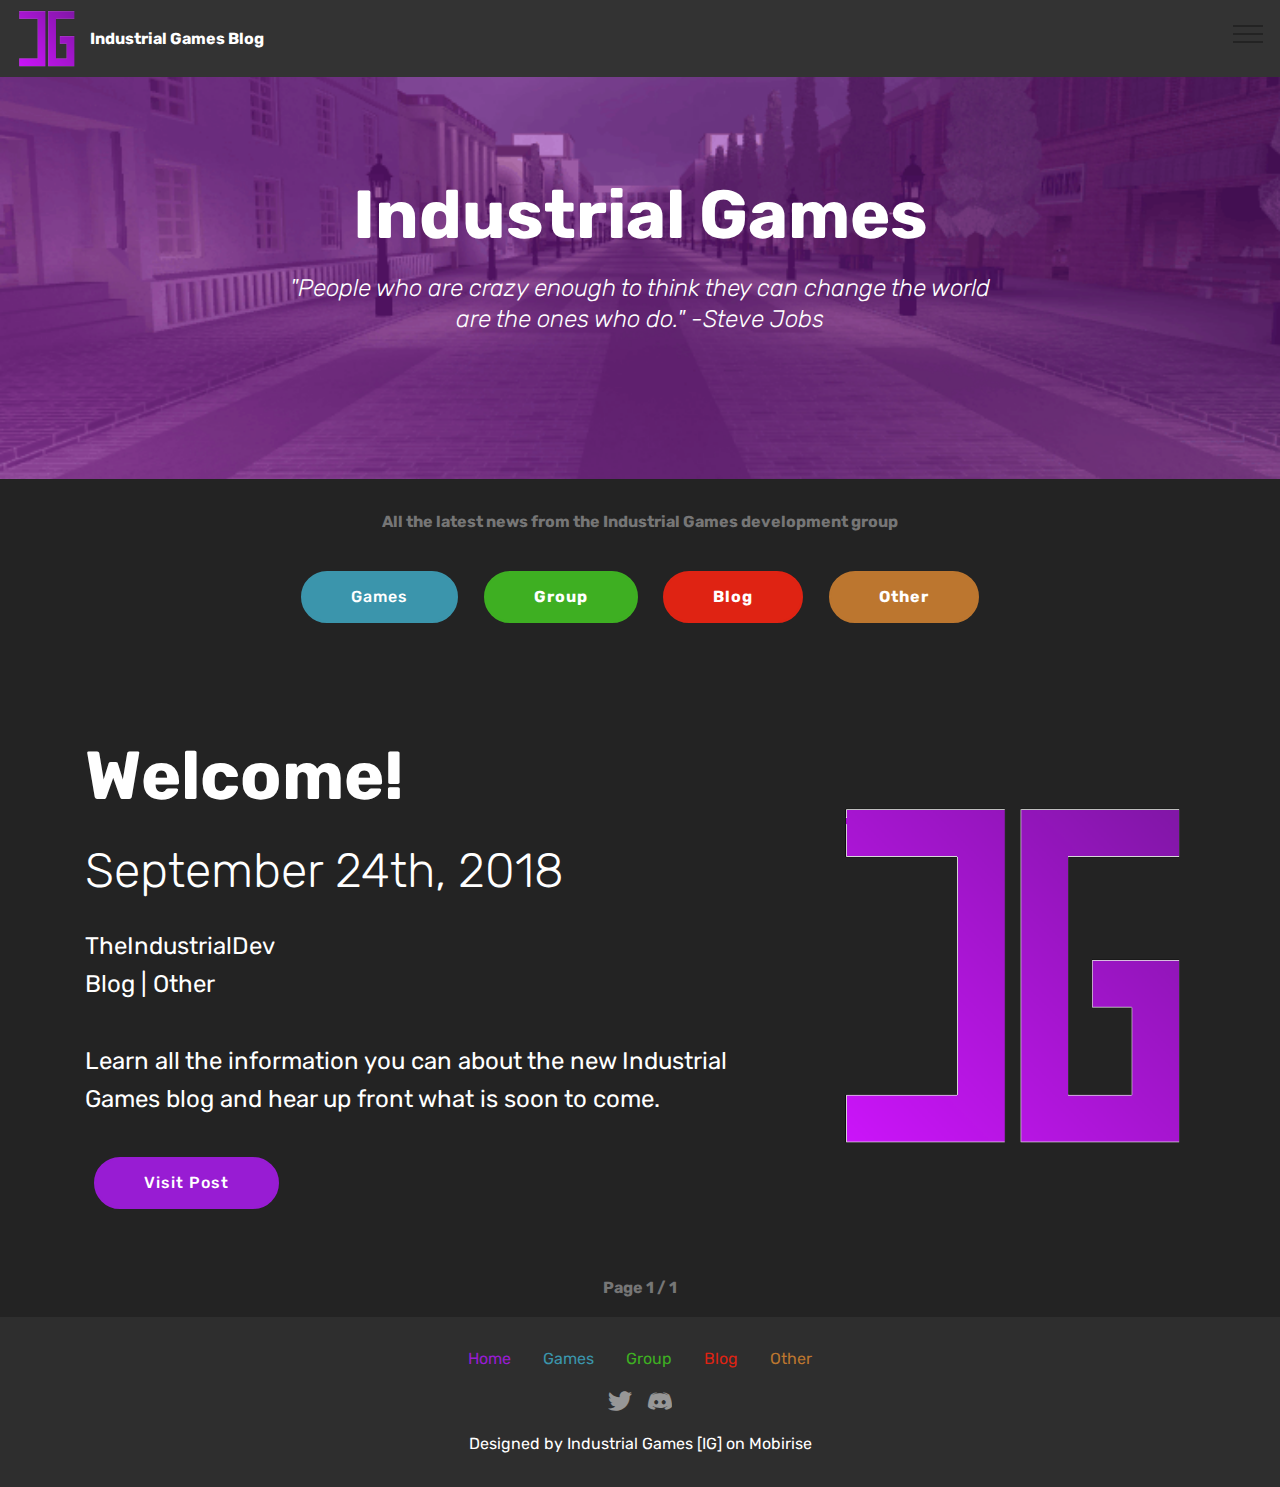
<file: index.html>
<!DOCTYPE html>
<html >
<head>
  <!-- Site made with Mobirise Website Builder v4.8.1, https://mobirise.com -->
  <meta charset="UTF-8">
  <meta http-equiv="X-UA-Compatible" content="IE=edge">
  <meta name="generator" content="Mobirise v4.8.1, mobirise.com">
  <meta name="viewport" content="width=device-width, initial-scale=1, minimum-scale=1">
  <link rel="shortcut icon" href="assets/images/ig-purple-logo-122x122.png" type="image/x-icon">
  <meta name="description" content="">
  <title>index</title>
  <link rel="stylesheet" href="assets/web/assets/mobirise-icons/mobirise-icons.css">
  <link rel="stylesheet" href="assets/tether/tether.min.css">
  <link rel="stylesheet" href="assets/bootstrap/css/bootstrap.min.css">
  <link rel="stylesheet" href="assets/bootstrap/css/bootstrap-grid.min.css">
  <link rel="stylesheet" href="assets/bootstrap/css/bootstrap-reboot.min.css">
  <link rel="stylesheet" href="assets/dropdown/css/style.css">
  <link rel="stylesheet" href="assets/socicon/css/styles.css">
  <link rel="stylesheet" href="assets/theme/css/style.css">
  <link rel="stylesheet" href="assets/mobirise/css/mbr-additional.css" type="text/css">
  
  
  
</head>
<body>
  <section class="menu cid-r4vIdGidAE" once="menu" id="menu1-0">

    

    <nav class="navbar navbar-expand beta-menu navbar-dropdown align-items-center navbar-fixed-top collapsed">
        <button class="navbar-toggler navbar-toggler-right" type="button" data-toggle="collapse" data-target="#navbarSupportedContent" aria-controls="navbarSupportedContent" aria-expanded="false" aria-label="Toggle navigation">
            <div class="hamburger">
                <span></span>
                <span></span>
                <span></span>
                <span></span>
            </div>
        </button>
        <div class="menu-logo">
            <div class="navbar-brand">
                <span class="navbar-logo">
                    <a href="index.html">
                         <img src="assets/images/ig-purple-logo-122x122.png" alt="Mobirise" title="" style="height: 3.8rem;">
                    </a>
                </span>
                <span class="navbar-caption-wrap"><a class="navbar-caption text-white display-4" href="index.html">
                        Industrial Games Blog</a></span>
            </div>
        </div>
        <div class="collapse navbar-collapse" id="navbarSupportedContent">
            
            
        </div>
    </nav>
</section>

<section class="engine"><a href="https://mobiri.se/t">free amp templates</a></section><section class="mbr-section article content1 cid-r4B1XwOQT2" id="content1-1q">
    
     

    <div class="container">
        <div class="media-container-row">
            <div class="mbr-text col-12 col-md-8 mbr-fonts-style display-7"></div>
        </div>
    </div>
</section>

<section class="mbr-section content5 cid-r4vIYmuZCu" id="content5-1">

    

    

    <div class="container">
        <div class="media-container-row">
            <div class="title col-12 col-md-8">
                <h2 class="align-center mbr-bold mbr-white pb-3 mbr-fonts-style display-1">
                    Industrial Games</h2>
                <h3 class="mbr-section-subtitle align-center mbr-light mbr-white pb-3 mbr-fonts-style display-5"><em>"People who are crazy enough to think they can change the world are the ones who do." -Steve Jobs</em></h3>
                
                
            </div>
        </div>
    </div>
</section>

<section class="mbr-section article content1 cid-r4vOI6QiQz" id="content1-9">
    
     

    <div class="container">
        <div class="media-container-row">
            <div class="mbr-text col-12 col-md-8 mbr-fonts-style display-7"><strong>All the latest news from the Industrial Games development group</strong></div>
        </div>
    </div>
</section>

<section class="mbr-section content8 cid-r4vOnZMZdQ" id="content8-8">

    

    <div class="container">
        <div class="media-container-row title">
            <div class="col-12 col-md-8">
                <div class="mbr-section-btn align-center"><a class="btn btn-warning display-4" href="games.html">Games</a>
                    <a class="btn btn-success display-4" href="group.html"><strong>Group</strong></a> <a class="btn btn-secondary display-4" href="blog.html"><strong>Blog</strong></a> <a class="btn btn-info display-4" href="other.html"><strong>Other</strong></a></div>
            </div>
        </div>
    </div>
</section>

<section class="header3 cid-r4vNemblF2" id="header3-6">

    

    

    <div class="container">
        <div class="media-container-row">
            <div class="mbr-figure" style="width: 60%;">
                <img src="assets/images/ig-purple-logo-464x464.png" alt="Mobirise" title="">
            </div>

            <div class="media-content">
                <h1 class="mbr-section-title mbr-white pb-3 mbr-fonts-style display-1"><strong>
                    Welcome!</strong></h1>
                <h3 class="mbr-section-subtitle align-left mbr-white mbr-light pb-3 mbr-fonts-style display-2">
                    September 24th, 2018</h3>
                <div class="mbr-section-text mbr-white pb-3 ">
                    <p class="mbr-text mbr-fonts-style display-5">TheIndustrialDev<br>Blog | Other<br><br>Learn all the information you can about the new Industrial Games blog and hear up front what is soon to come.</p>
                </div>
                <div class="mbr-section-btn"><a class="btn btn-md btn-danger display-4" href="articlewelcome.html">Visit Post</a></div>
            </div>
        </div>
    </div>

</section>

<section class="mbr-section article content1 cid-r4B69WicyU" id="content1-2b">
    
     

    <div class="container">
        <div class="media-container-row">
            <div class="mbr-text col-12 col-md-8 mbr-fonts-style display-7"><p><strong>Page 1 / 1</strong></p></div>
        </div>
    </div>
</section>

<section once="" class="cid-r4B3RNXboo" id="footer7-20">

    

    

    <div class="container">
        <div class="media-container-row align-center mbr-white">
            <div class="row row-links">
                <ul class="foot-menu">
                    
                    
                    
                    
                    
                <li class="foot-menu-item mbr-fonts-style display-7"><a href="index.html" class="text-danger">Home</a></li><li class="foot-menu-item mbr-fonts-style display-7"><a href="games.html" class="text-warning">Games</a></li><li class="foot-menu-item mbr-fonts-style display-7"><a href="group.html" class="text-success">Group</a></li><li class="foot-menu-item mbr-fonts-style display-7"><a href="blog.html" class="text-secondary">Blog</a></li><li class="foot-menu-item mbr-fonts-style display-7"><a href="other.html" class="text-info">Other</a></li></ul>
            </div>
            <div class="row social-row">
                <div class="social-list align-right pb-2">
                    
                    
                    
                    
                    
                    
                <div class="soc-item">
                        <a href="https://twitter.com/Industrial_RBX" target="_blank">
                            <span class="mbr-iconfont mbr-iconfont-social socicon-twitter socicon"></span>
                        </a>
                    </div><div class="soc-item">
                        <a href="https://discord.gg/edjjEyf" target="_blank">
                            <span class="mbr-iconfont mbr-iconfont-social socicon-discord socicon"></span>
                        </a>
                    </div></div>
            </div>
            <div class="row row-copirayt">
                <p class="mbr-text mb-0 mbr-fonts-style mbr-white align-center display-7">Designed by <a href="https://www.roblox.com/My/Groups.aspx?gid=4403576">Industrial Games [IG]</a> on Mobirise</p>
            </div>
        </div>
    </div>
</section>


  <script src="assets/web/assets/jquery/jquery.min.js"></script>
  <script src="assets/popper/popper.min.js"></script>
  <script src="assets/tether/tether.min.js"></script>
  <script src="assets/bootstrap/js/bootstrap.min.js"></script>
  <script src="assets/smoothscroll/smooth-scroll.js"></script>
  <script src="assets/dropdown/js/script.min.js"></script>
  <script src="assets/touchswipe/jquery.touch-swipe.min.js"></script>
  <script src="assets/theme/js/script.js"></script>
  
  
</body>
</html>
</file>
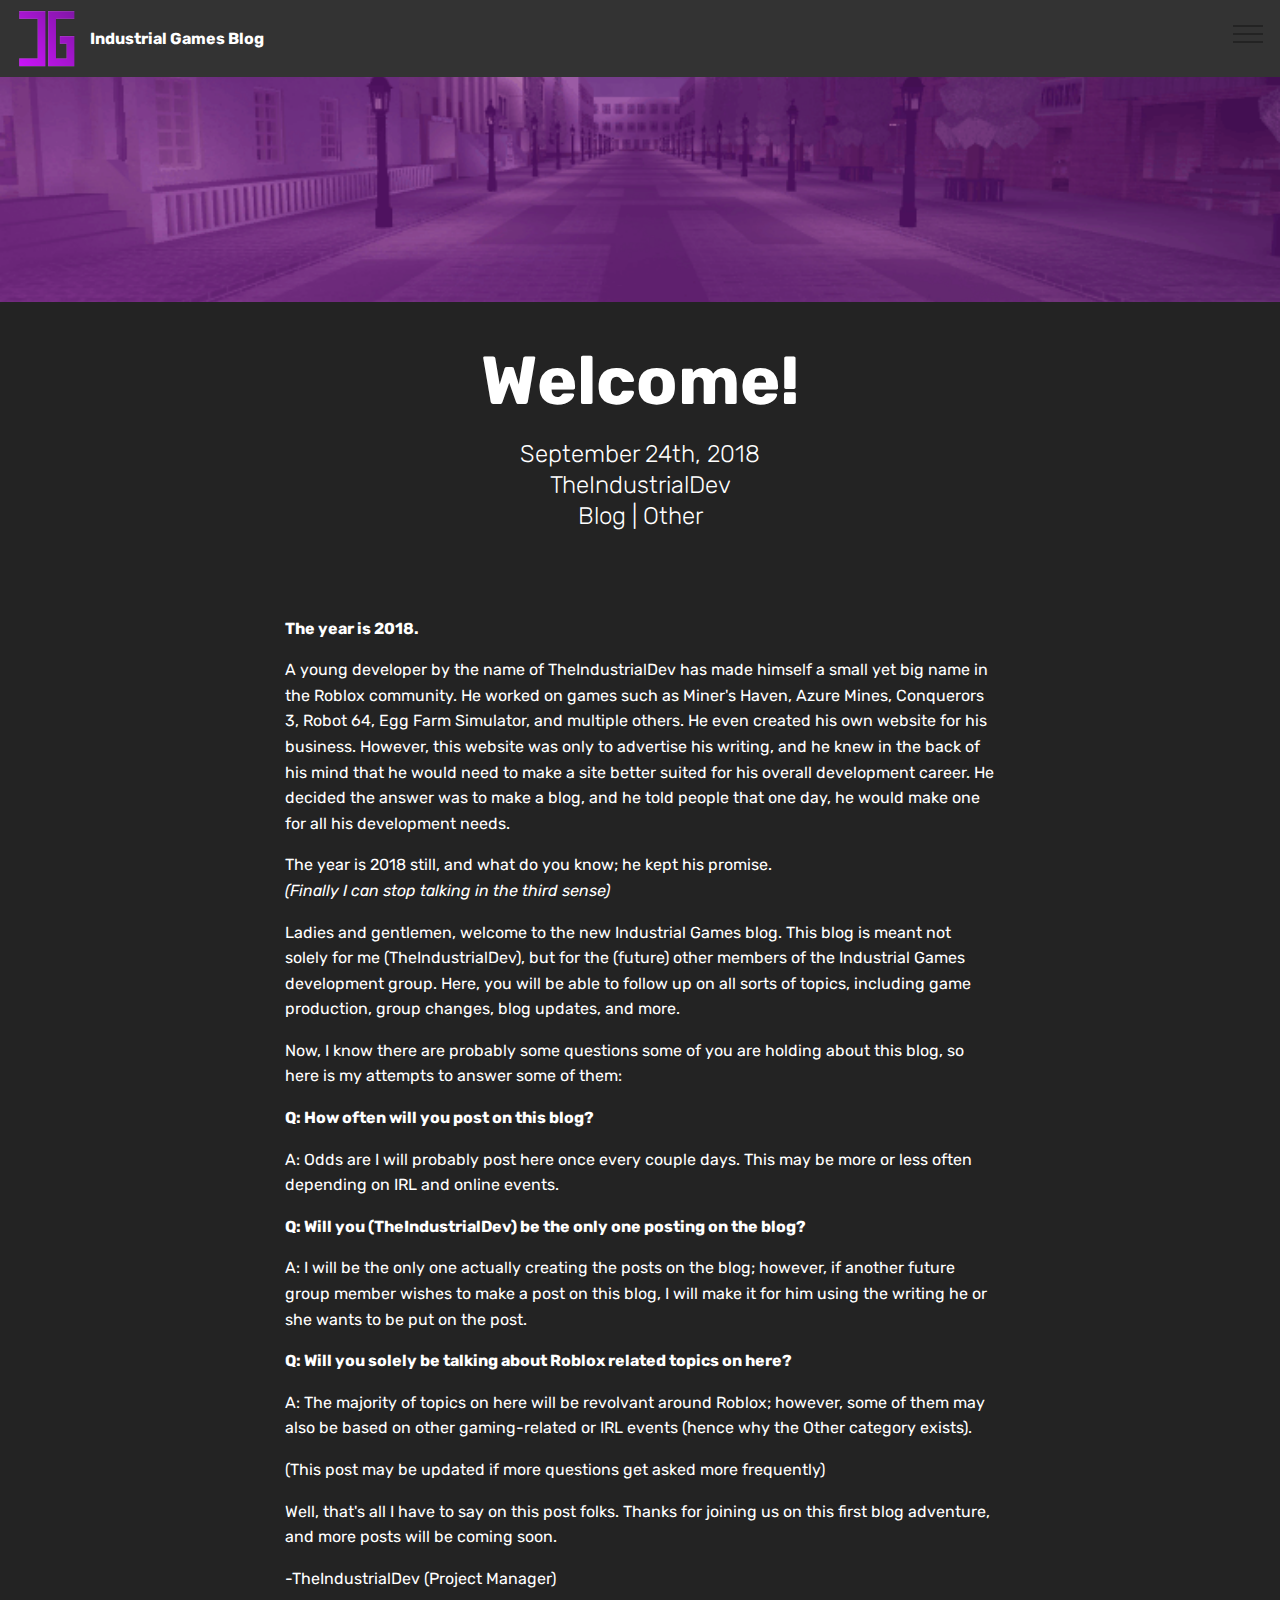
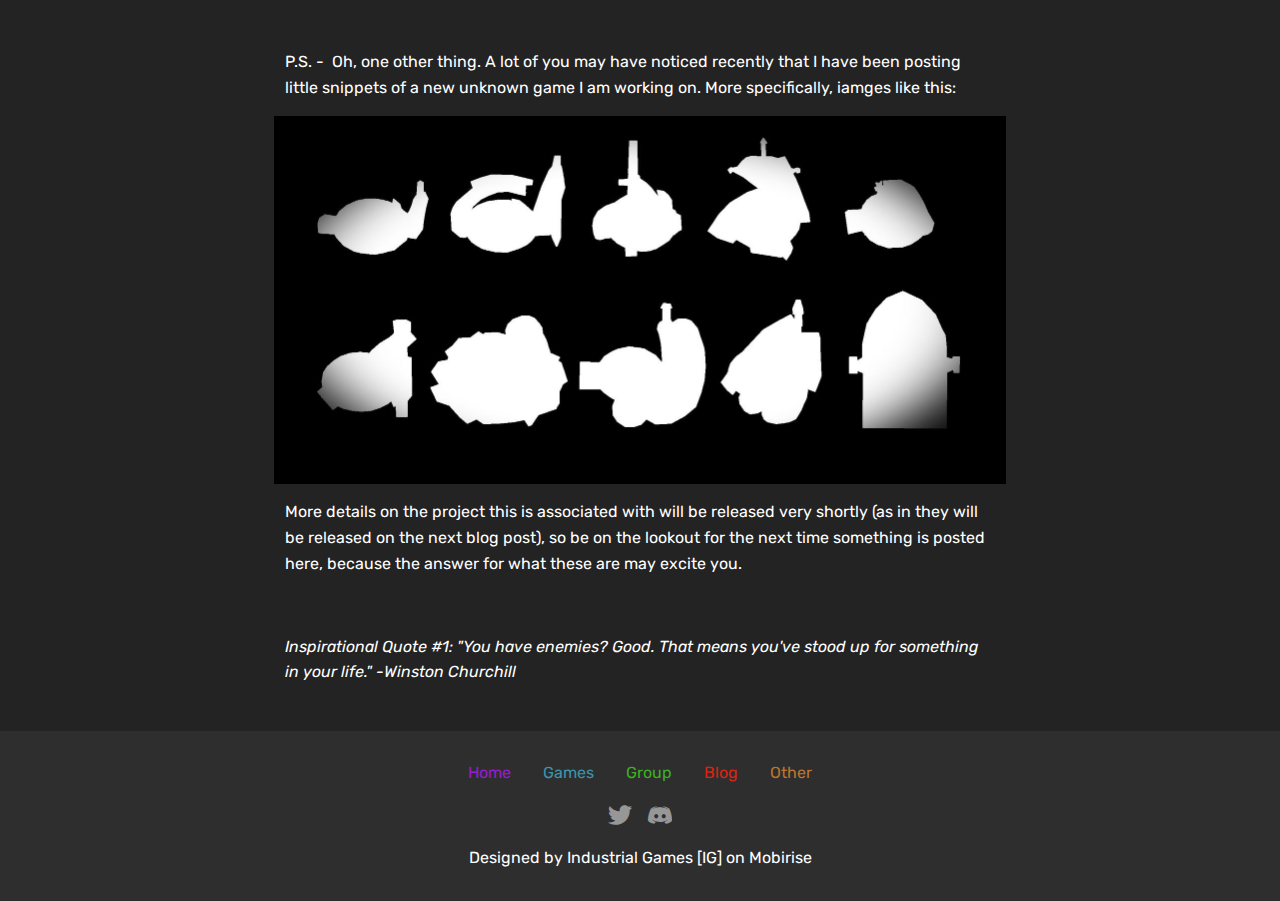
<file: articlewelcome.html>
<!DOCTYPE html>
<html >
<head>
  <!-- Site made with Mobirise Website Builder v4.8.1, https://mobirise.com -->
  <meta charset="UTF-8">
  <meta http-equiv="X-UA-Compatible" content="IE=edge">
  <meta name="generator" content="Mobirise v4.8.1, mobirise.com">
  <meta name="viewport" content="width=device-width, initial-scale=1, minimum-scale=1">
  <link rel="shortcut icon" href="assets/images/ig-purple-logo-122x122.png" type="image/x-icon">
  <meta name="description" content="Web Site Generator Description">
  <title>Welcome</title>
  <link rel="stylesheet" href="assets/web/assets/mobirise-icons/mobirise-icons.css">
  <link rel="stylesheet" href="assets/tether/tether.min.css">
  <link rel="stylesheet" href="assets/bootstrap/css/bootstrap.min.css">
  <link rel="stylesheet" href="assets/bootstrap/css/bootstrap-grid.min.css">
  <link rel="stylesheet" href="assets/bootstrap/css/bootstrap-reboot.min.css">
  <link rel="stylesheet" href="assets/dropdown/css/style.css">
  <link rel="stylesheet" href="assets/socicon/css/styles.css">
  <link rel="stylesheet" href="assets/theme/css/style.css">
  <link rel="stylesheet" href="assets/mobirise/css/mbr-additional.css" type="text/css">
  
  
  
</head>
<body>
  <section class="menu cid-r4vIdGidAE" once="menu" id="menu1-a">

    

    <nav class="navbar navbar-expand beta-menu navbar-dropdown align-items-center navbar-fixed-top collapsed">
        <button class="navbar-toggler navbar-toggler-right" type="button" data-toggle="collapse" data-target="#navbarSupportedContent" aria-controls="navbarSupportedContent" aria-expanded="false" aria-label="Toggle navigation">
            <div class="hamburger">
                <span></span>
                <span></span>
                <span></span>
                <span></span>
            </div>
        </button>
        <div class="menu-logo">
            <div class="navbar-brand">
                <span class="navbar-logo">
                    <a href="index.html">
                         <img src="assets/images/ig-purple-logo-122x122.png" alt="Mobirise" title="" style="height: 3.8rem;">
                    </a>
                </span>
                <span class="navbar-caption-wrap"><a class="navbar-caption text-white display-4" href="index.html">
                        Industrial Games Blog</a></span>
            </div>
        </div>
        <div class="collapse navbar-collapse" id="navbarSupportedContent">
            
            
        </div>
    </nav>
</section>

<section class="engine"><a href="https://mobiri.se/o">free portfolio site templates</a></section><section class="mbr-section article content1 cid-r4B2ixfCl7" id="content1-1w">
    
     

    <div class="container">
        <div class="media-container-row">
            <div class="mbr-text col-12 col-md-8 mbr-fonts-style display-7"></div>
        </div>
    </div>
</section>

<section class="mbr-section content5 cid-r4vQsXpAxB" id="content5-d">

    

    

    <div class="container">
        <div class="media-container-row">
            <div class="title col-12 col-md-8">
                
                
                
                
            </div>
        </div>
    </div>
</section>

<section class="mbr-section content4 cid-r4BExXXOhf" id="content4-2k">

    

    <div class="container">
        <div class="media-container-row">
            <div class="title col-12 col-md-8">
                <h2 class="align-center pb-3 mbr-fonts-style display-1"><strong>
                    Welcome!</strong></h2>
                <h3 class="mbr-section-subtitle align-center mbr-light mbr-fonts-style display-5">
                    September 24th, 2018<br>TheIndustrialDev<br>Blog | Other</h3>
                
            </div>
        </div>
    </div>
</section>

<section class="mbr-section article content1 cid-r4vRAMeMfF" id="content1-r">
    
     

    <div class="container">
        <div class="media-container-row">
            <div class="mbr-text col-12 col-md-8 mbr-fonts-style display-7"><p><strong>The year is 2018.</strong></p><p>A young developer by the name of TheIndustrialDev has made himself a small yet big name in the Roblox community. He worked on games such as Miner's Haven, Azure Mines, Conquerors 3, Robot 64, Egg Farm Simulator, and multiple others. He even created his own website for his business. However, this website was only to advertise his writing, and he knew in the back of his mind that he would need to make a site better suited for his overall development career. He decided the answer was to make a blog, and he told people that one day, he would make one for all his development needs.</p><p>The year is 2018 still, and what do you know; he kept his promise.<br><em>(Finally I can stop talking in the third sense)</em></p><p>Ladies and gentlemen, welcome to the new Industrial Games blog. This blog is meant not solely for me (TheIndustrialDev), but for the (future) other members of the Industrial Games development group. Here, you will be able to follow up on all sorts of topics, including game production, group changes, blog updates, and more.</p><p>Now, I know there are probably some questions some of you are holding about this blog, so here is my attempts to answer some of them:</p><p><strong>Q: How often will you post on this blog?</strong></p><p>A: Odds are I will probably post here once every couple days. This may be more or less often depending on IRL and online events.</p><p><strong>Q: Will you (TheIndustrialDev) be the only one posting on the blog?</strong></p><p>A: I will be the only one actually creating the posts on the blog; however, if another future group member wishes to make a post on this blog, I will make it for him using the writing he or she wants to be put on the post.</p><p><strong>Q: Will you solely be talking about Roblox related topics on here?</strong></p><p>A: The majority of topics on here will be revolvant around Roblox; however, some of them may also be based on other gaming-related or IRL events (hence why the Other category exists).</p><p>(This post may be updated if more questions get asked more frequently)</p><p>Well, that's all I have to say on this post folks. Thanks for joining us on this first blog adventure, and more posts will be coming soon.</p><p>-TheIndustrialDev (Project Manager)</p><p><br></p><p>P.S. - &nbsp;Oh, one other thing. A lot of you may have noticed recently that I have been posting little snippets of a new unknown game I am working on. More specifically, iamges like this:</p></div>
        </div>
    </div>
</section>

<section class="cid-r4wragwI0S" id="image1-s">

    

    <figure class="mbr-figure container">
            <div class="image-block" style="width: 66%;">
                <img src="assets/images/tower-defense-silohuettes-1466x737.jpg" width="1400" alt="Mobirise" title="">
                
            </div>
    </figure>
</section>

<section class="mbr-section article content1 cid-r4wrl1ZC19" id="content1-t">
    
     

    <div class="container">
        <div class="media-container-row">
            <div class="mbr-text col-12 col-md-8 mbr-fonts-style display-7"><p>More details on the project this is associated with will be released very shortly (as in they will be released on the next blog post), so be on the lookout for the next time something is posted here, because the answer for what these are may excite you.</p><p><br></p><p><em>Inspirational Quote #1: "You have enemies? Good. That means you've stood up for something in your life." -Winston Churchill</em></p></div>
        </div>
    </div>
</section>

<section once="" class="cid-r4BGio3xcD" id="footer7-2u">

    

    

    <div class="container">
        <div class="media-container-row align-center mbr-white">
            <div class="row row-links">
                <ul class="foot-menu">
                    
                    
                    
                    
                    
                <li class="foot-menu-item mbr-fonts-style display-7"><a href="index.html" class="text-danger">Home</a></li><li class="foot-menu-item mbr-fonts-style display-7"><a href="games.html" class="text-warning">Games</a></li><li class="foot-menu-item mbr-fonts-style display-7"><a href="group.html" class="text-success">Group</a></li><li class="foot-menu-item mbr-fonts-style display-7"><a href="blog.html" class="text-secondary">Blog</a></li><li class="foot-menu-item mbr-fonts-style display-7"><a href="other.html" class="text-info">Other</a></li></ul>
            </div>
            <div class="row social-row">
                <div class="social-list align-right pb-2">
                    
                    
                    
                    
                    
                    
                <div class="soc-item">
                        <a href="https://twitter.com/Industrial_RBX" target="_blank">
                            <span class="mbr-iconfont mbr-iconfont-social socicon-twitter socicon"></span>
                        </a>
                    </div><div class="soc-item">
                        <a href="https://discord.gg/edjjEyf" target="_blank">
                            <span class="mbr-iconfont mbr-iconfont-social socicon-discord socicon"></span>
                        </a>
                    </div></div>
            </div>
            <div class="row row-copirayt">
                <p class="mbr-text mb-0 mbr-fonts-style mbr-white align-center display-7">Designed by <a href="https://www.roblox.com/My/Groups.aspx?gid=4403576">Industrial Games [IG]</a> on Mobirise</p>
            </div>
        </div>
    </div>
</section>


  <script src="assets/web/assets/jquery/jquery.min.js"></script>
  <script src="assets/popper/popper.min.js"></script>
  <script src="assets/tether/tether.min.js"></script>
  <script src="assets/bootstrap/js/bootstrap.min.js"></script>
  <script src="assets/smoothscroll/smooth-scroll.js"></script>
  <script src="assets/dropdown/js/script.min.js"></script>
  <script src="assets/touchswipe/jquery.touch-swipe.min.js"></script>
  <script src="assets/theme/js/script.js"></script>
  
  
</body>
</html>
</file>
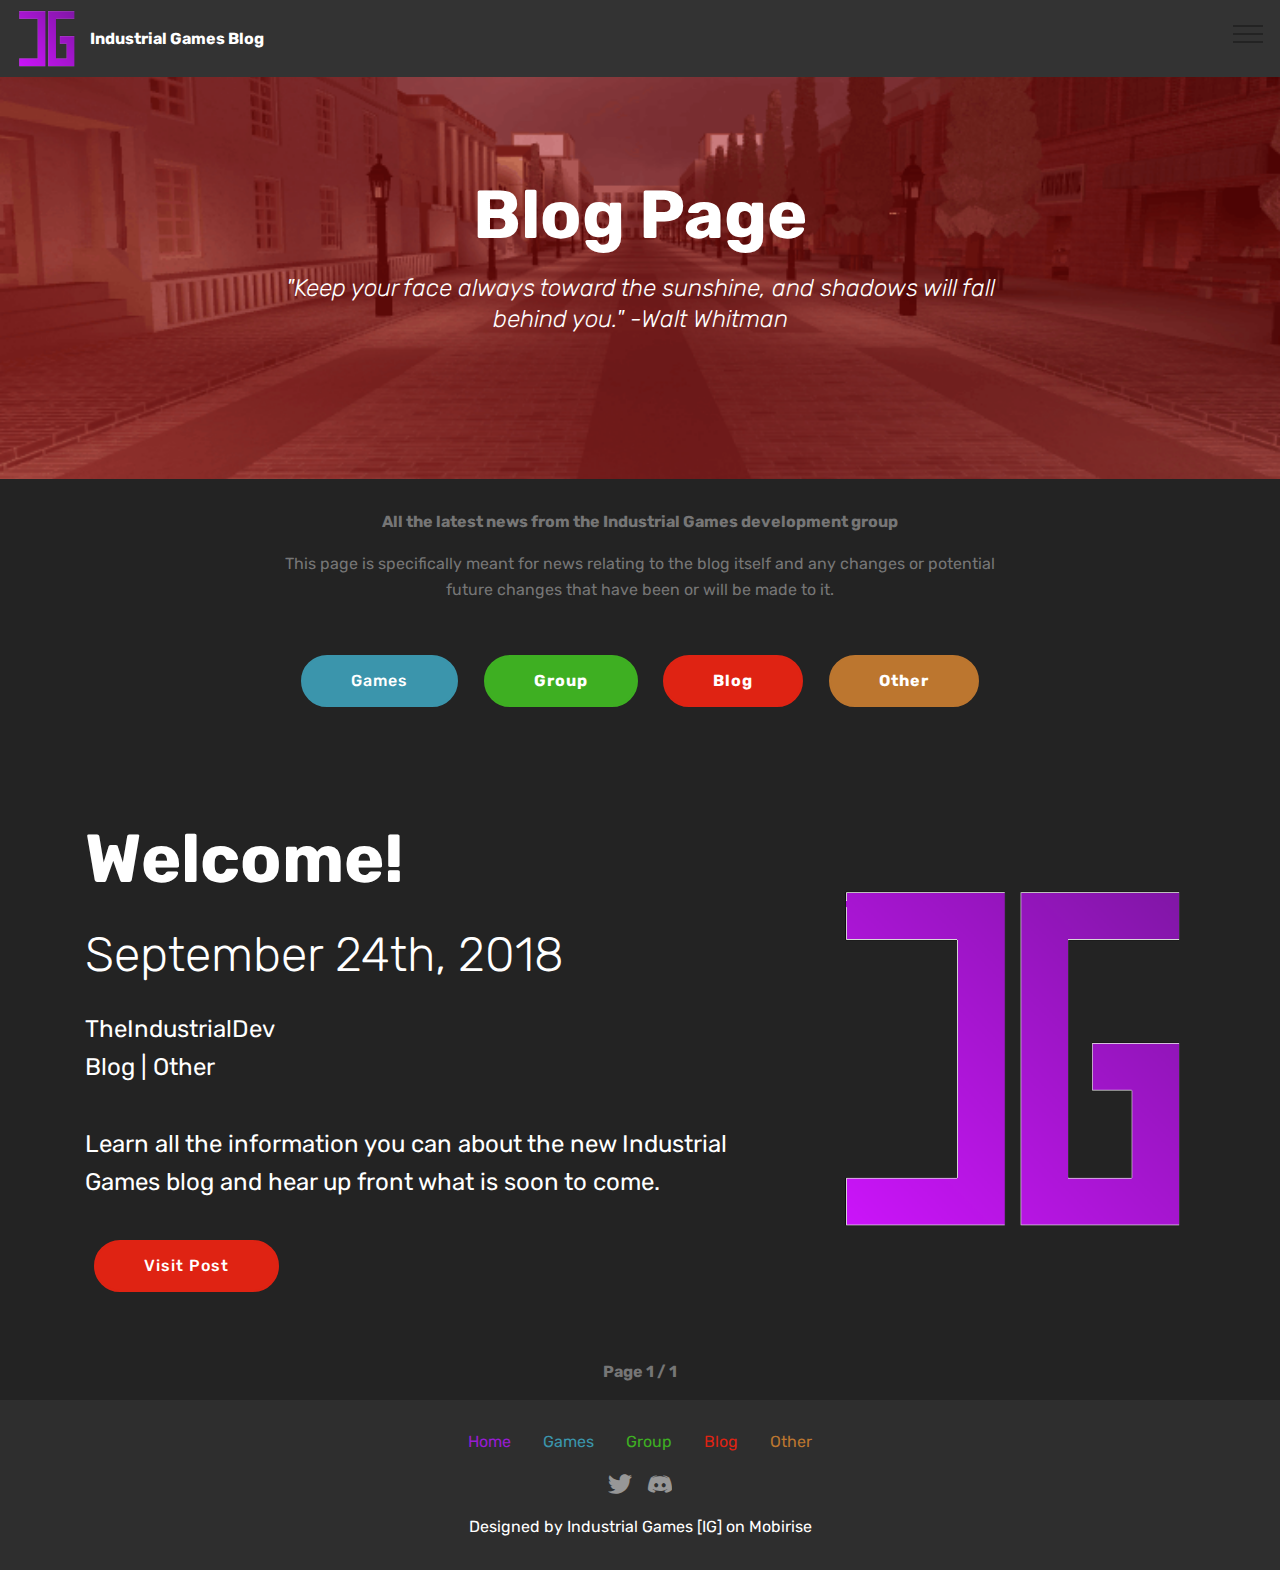
<file: blog.html>
<!DOCTYPE html>
<html >
<head>
  <!-- Site made with Mobirise Website Builder v4.8.1, https://mobirise.com -->
  <meta charset="UTF-8">
  <meta http-equiv="X-UA-Compatible" content="IE=edge">
  <meta name="generator" content="Mobirise v4.8.1, mobirise.com">
  <meta name="viewport" content="width=device-width, initial-scale=1, minimum-scale=1">
  <link rel="shortcut icon" href="assets/images/ig-purple-logo-122x122.png" type="image/x-icon">
  <meta name="description" content="">
  <title>Blog</title>
  <link rel="stylesheet" href="assets/web/assets/mobirise-icons/mobirise-icons.css">
  <link rel="stylesheet" href="assets/tether/tether.min.css">
  <link rel="stylesheet" href="assets/bootstrap/css/bootstrap.min.css">
  <link rel="stylesheet" href="assets/bootstrap/css/bootstrap-grid.min.css">
  <link rel="stylesheet" href="assets/bootstrap/css/bootstrap-reboot.min.css">
  <link rel="stylesheet" href="assets/dropdown/css/style.css">
  <link rel="stylesheet" href="assets/socicon/css/styles.css">
  <link rel="stylesheet" href="assets/theme/css/style.css">
  <link rel="stylesheet" href="assets/mobirise/css/mbr-additional.css" type="text/css">
  
  
  
</head>
<body>
  <section class="menu cid-r4wvFnMSnT" once="menu" id="menu1-18">

    

    <nav class="navbar navbar-expand beta-menu navbar-dropdown align-items-center navbar-fixed-top collapsed">
        <button class="navbar-toggler navbar-toggler-right" type="button" data-toggle="collapse" data-target="#navbarSupportedContent" aria-controls="navbarSupportedContent" aria-expanded="false" aria-label="Toggle navigation">
            <div class="hamburger">
                <span></span>
                <span></span>
                <span></span>
                <span></span>
            </div>
        </button>
        <div class="menu-logo">
            <div class="navbar-brand">
                <span class="navbar-logo">
                    <a href="index.html">
                         <img src="assets/images/ig-purple-logo-122x122.png" alt="Mobirise" title="" style="height: 3.8rem;">
                    </a>
                </span>
                <span class="navbar-caption-wrap"><a class="navbar-caption text-white display-4" href="index.html">
                        Industrial Games Blog</a></span>
            </div>
        </div>
        <div class="collapse navbar-collapse" id="navbarSupportedContent">
            
            
        </div>
    </nav>
</section>

<section class="engine"><a href="https://mobiri.se/g">how to build your own website</a></section><section class="mbr-section article content1 cid-r4B2dOtE3Y" id="content1-1u">
    
     

    <div class="container">
        <div class="media-container-row">
            <div class="mbr-text col-12 col-md-8 mbr-fonts-style display-7"></div>
        </div>
    </div>
</section>

<section class="mbr-section content5 cid-r4wvFowIRz" id="content5-1a">

    

    

    <div class="container">
        <div class="media-container-row">
            <div class="title col-12 col-md-8">
                <h2 class="align-center mbr-bold mbr-white pb-3 mbr-fonts-style display-1">
                    Blog Page</h2>
                <h3 class="mbr-section-subtitle align-center mbr-light mbr-white pb-3 mbr-fonts-style display-5"><em>"Keep your face always toward the sunshine, and shadows will fall behind you." -Walt Whitman</em></h3>
                
                
            </div>
        </div>
    </div>
</section>

<section class="mbr-section article content1 cid-r4wvFoUtHq" id="content1-1b">
    
     

    <div class="container">
        <div class="media-container-row">
            <div class="mbr-text col-12 col-md-8 mbr-fonts-style display-7"><p><strong>All the latest news from the Industrial Games development group</strong></p><p>This page is specifically meant for news relating to the blog itself and any changes or potential future changes that have been or will be made to it.</p></div>
        </div>
    </div>
</section>

<section class="mbr-section content8 cid-r4BFARsTZU" id="content8-2o">

    

    <div class="container">
        <div class="media-container-row title">
            <div class="col-12 col-md-8">
                <div class="mbr-section-btn align-center"><a class="btn btn-warning display-4" href="games.html">Games</a>
                    <a class="btn btn-success display-4" href="group.html"><strong>Group</strong></a> <a class="btn btn-secondary display-4" href="blog.html"><strong>Blog</strong></a> <a class="btn btn-info display-4" href="other.html"><strong>Other</strong></a></div>
            </div>
        </div>
    </div>
</section>

<section class="header3 cid-r4wvFpqlN4" id="header3-1d">

    

    

    <div class="container">
        <div class="media-container-row">
            <div class="mbr-figure" style="width: 60%;">
                <img src="assets/images/ig-purple-logo-464x464.png" alt="Mobirise" title="">
            </div>

            <div class="media-content">
                <h1 class="mbr-section-title mbr-white pb-3 mbr-fonts-style display-1"><strong>
                    Welcome!</strong></h1>
                <h3 class="mbr-section-subtitle align-left mbr-white mbr-light pb-3 mbr-fonts-style display-2">
                    September 24th, 2018</h3>
                <div class="mbr-section-text mbr-white pb-3 ">
                    <p class="mbr-text mbr-fonts-style display-5">TheIndustrialDev<br>Blog | Other<br><br>Learn all the information you can about the new Industrial Games blog and hear up front what is soon to come.</p>
                </div>
                <div class="mbr-section-btn"><a class="btn btn-md btn-secondary display-4" href="articlewelcome.html">Visit Post</a></div>
            </div>
        </div>
    </div>

</section>

<section class="mbr-section article content1 cid-r4B5x5bSpD" id="content1-26">
    
     

    <div class="container">
        <div class="media-container-row">
            <div class="mbr-text col-12 col-md-8 mbr-fonts-style display-7"><p><strong>Page 1 / 1</strong></p></div>
        </div>
    </div>
</section>

<section once="" class="cid-r4BGdMPEtl" id="footer7-2s">

    

    

    <div class="container">
        <div class="media-container-row align-center mbr-white">
            <div class="row row-links">
                <ul class="foot-menu">
                    
                    
                    
                    
                    
                <li class="foot-menu-item mbr-fonts-style display-7"><a href="index.html" class="text-danger">Home</a></li><li class="foot-menu-item mbr-fonts-style display-7"><a href="games.html" class="text-warning">Games</a></li><li class="foot-menu-item mbr-fonts-style display-7"><a href="group.html" class="text-success">Group</a></li><li class="foot-menu-item mbr-fonts-style display-7"><a href="blog.html" class="text-secondary">Blog</a></li><li class="foot-menu-item mbr-fonts-style display-7"><a href="other.html" class="text-info">Other</a></li></ul>
            </div>
            <div class="row social-row">
                <div class="social-list align-right pb-2">
                    
                    
                    
                    
                    
                    
                <div class="soc-item">
                        <a href="https://twitter.com/Industrial_RBX" target="_blank">
                            <span class="mbr-iconfont mbr-iconfont-social socicon-twitter socicon"></span>
                        </a>
                    </div><div class="soc-item">
                        <a href="https://discord.gg/edjjEyf" target="_blank">
                            <span class="mbr-iconfont mbr-iconfont-social socicon-discord socicon"></span>
                        </a>
                    </div></div>
            </div>
            <div class="row row-copirayt">
                <p class="mbr-text mb-0 mbr-fonts-style mbr-white align-center display-7">Designed by <a href="https://www.roblox.com/My/Groups.aspx?gid=4403576">Industrial Games [IG]</a> on Mobirise</p>
            </div>
        </div>
    </div>
</section>


  <script src="assets/web/assets/jquery/jquery.min.js"></script>
  <script src="assets/popper/popper.min.js"></script>
  <script src="assets/tether/tether.min.js"></script>
  <script src="assets/bootstrap/js/bootstrap.min.js"></script>
  <script src="assets/smoothscroll/smooth-scroll.js"></script>
  <script src="assets/dropdown/js/script.min.js"></script>
  <script src="assets/touchswipe/jquery.touch-swipe.min.js"></script>
  <script src="assets/theme/js/script.js"></script>
  
  
</body>
</html>
</file>
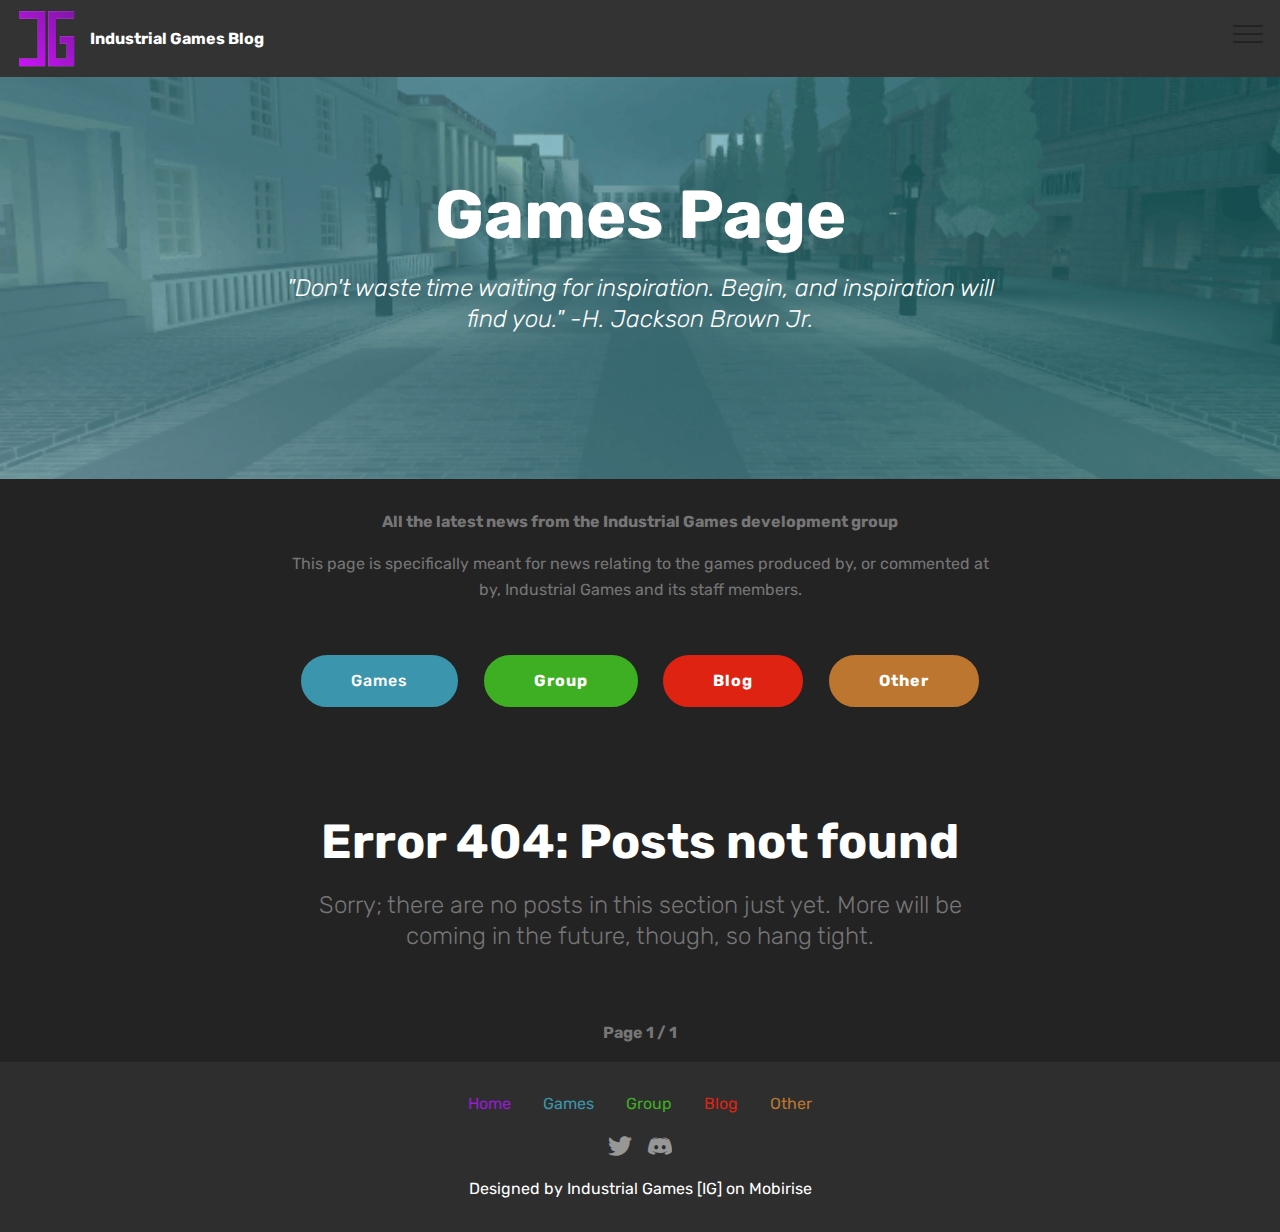
<file: games.html>
<!DOCTYPE html>
<html >
<head>
  <!-- Site made with Mobirise Website Builder v4.8.1, https://mobirise.com -->
  <meta charset="UTF-8">
  <meta http-equiv="X-UA-Compatible" content="IE=edge">
  <meta name="generator" content="Mobirise v4.8.1, mobirise.com">
  <meta name="viewport" content="width=device-width, initial-scale=1, minimum-scale=1">
  <link rel="shortcut icon" href="assets/images/ig-purple-logo-122x122.png" type="image/x-icon">
  <meta name="description" content="">
  <title>Games</title>
  <link rel="stylesheet" href="assets/web/assets/mobirise-icons/mobirise-icons.css">
  <link rel="stylesheet" href="assets/tether/tether.min.css">
  <link rel="stylesheet" href="assets/bootstrap/css/bootstrap.min.css">
  <link rel="stylesheet" href="assets/bootstrap/css/bootstrap-grid.min.css">
  <link rel="stylesheet" href="assets/bootstrap/css/bootstrap-reboot.min.css">
  <link rel="stylesheet" href="assets/dropdown/css/style.css">
  <link rel="stylesheet" href="assets/socicon/css/styles.css">
  <link rel="stylesheet" href="assets/theme/css/style.css">
  <link rel="stylesheet" href="assets/mobirise/css/mbr-additional.css" type="text/css">
  
  
  
</head>
<body>
  <section class="menu cid-r4wvC7TA8o" once="menu" id="menu1-u">

    

    <nav class="navbar navbar-expand beta-menu navbar-dropdown align-items-center navbar-fixed-top collapsed">
        <button class="navbar-toggler navbar-toggler-right" type="button" data-toggle="collapse" data-target="#navbarSupportedContent" aria-controls="navbarSupportedContent" aria-expanded="false" aria-label="Toggle navigation">
            <div class="hamburger">
                <span></span>
                <span></span>
                <span></span>
                <span></span>
            </div>
        </button>
        <div class="menu-logo">
            <div class="navbar-brand">
                <span class="navbar-logo">
                    <a href="index.html">
                         <img src="assets/images/ig-purple-logo-122x122.png" alt="Mobirise" title="" style="height: 3.8rem;">
                    </a>
                </span>
                <span class="navbar-caption-wrap"><a class="navbar-caption text-white display-4" href="index.html">
                        Industrial Games Blog</a></span>
            </div>
        </div>
        <div class="collapse navbar-collapse" id="navbarSupportedContent">
            
            
        </div>
    </nav>
</section>

<section class="engine"><a href="https://mobiri.se/u">bootstrap website templates</a></section><section class="mbr-section article content1 cid-r4B297H2gS" id="content1-1s">
    
     

    <div class="container">
        <div class="media-container-row">
            <div class="mbr-text col-12 col-md-8 mbr-fonts-style display-7"></div>
        </div>
    </div>
</section>

<section class="mbr-section content5 cid-r4wvC8NcZC" id="content5-w">

    

    

    <div class="container">
        <div class="media-container-row">
            <div class="title col-12 col-md-8">
                <h2 class="align-center mbr-bold mbr-white pb-3 mbr-fonts-style display-1">
                    Games Page</h2>
                <h3 class="mbr-section-subtitle align-center mbr-light mbr-white pb-3 mbr-fonts-style display-5"><em>"Don't waste time waiting for inspiration. Begin, and inspiration will find you." -H. Jackson Brown Jr.</em><br></h3>
                
                
            </div>
        </div>
    </div>
</section>

<section class="mbr-section article content1 cid-r4wvC9hiXi" id="content1-x">
    
     

    <div class="container">
        <div class="media-container-row">
            <div class="mbr-text col-12 col-md-8 mbr-fonts-style display-7"><p><strong>All the latest news from the Industrial Games development group</strong></p><p>This page is specifically meant for news relating to the games produced by, or commented at by, Industrial Games and its staff members.</p></div>
        </div>
    </div>
</section>

<section class="mbr-section content8 cid-r4BFwXuLiJ" id="content8-2m">

    

    <div class="container">
        <div class="media-container-row title">
            <div class="col-12 col-md-8">
                <div class="mbr-section-btn align-center"><a class="btn btn-warning display-4" href="games.html">Games</a>
                    <a class="btn btn-success display-4" href="group.html"><strong>Group</strong></a> <a class="btn btn-secondary display-4" href="blog.html"><strong>Blog</strong></a> <a class="btn btn-info display-4" href="other.html"><strong>Other</strong></a></div>
            </div>
        </div>
    </div>
</section>

<section class="mbr-section content4 cid-r4B6KcbaSi" id="content4-2d">

    

    <div class="container">
        <div class="media-container-row">
            <div class="title col-12 col-md-8">
                <h2 class="align-center pb-3 mbr-fonts-style display-2"><strong>Error 404: Posts not found</strong></h2>
                <h3 class="mbr-section-subtitle align-center mbr-light mbr-fonts-style display-5">
                    Sorry; there are no posts in this section just yet. More will be coming in the future, though, so hang tight.</h3>
                
            </div>
        </div>
    </div>
</section>

<section class="mbr-section article content1 cid-r4B68lNNta" id="content1-2a">
    
     

    <div class="container">
        <div class="media-container-row">
            <div class="mbr-text col-12 col-md-8 mbr-fonts-style display-7"><p><strong>Page 1 / 1</strong></p></div>
        </div>
    </div>
</section>

<section once="" class="cid-r4BG8Wtbjx" id="footer7-2q">

    

    

    <div class="container">
        <div class="media-container-row align-center mbr-white">
            <div class="row row-links">
                <ul class="foot-menu">
                    
                    
                    
                    
                    
                <li class="foot-menu-item mbr-fonts-style display-7"><a href="index.html" class="text-danger">Home</a></li><li class="foot-menu-item mbr-fonts-style display-7"><a href="games.html" class="text-warning">Games</a></li><li class="foot-menu-item mbr-fonts-style display-7"><a href="group.html" class="text-success">Group</a></li><li class="foot-menu-item mbr-fonts-style display-7"><a href="blog.html" class="text-secondary">Blog</a></li><li class="foot-menu-item mbr-fonts-style display-7"><a href="other.html" class="text-info">Other</a></li></ul>
            </div>
            <div class="row social-row">
                <div class="social-list align-right pb-2">
                    
                    
                    
                    
                    
                    
                <div class="soc-item">
                        <a href="https://twitter.com/Industrial_RBX" target="_blank">
                            <span class="mbr-iconfont mbr-iconfont-social socicon-twitter socicon"></span>
                        </a>
                    </div><div class="soc-item">
                        <a href="https://discord.gg/edjjEyf" target="_blank">
                            <span class="mbr-iconfont mbr-iconfont-social socicon-discord socicon"></span>
                        </a>
                    </div></div>
            </div>
            <div class="row row-copirayt">
                <p class="mbr-text mb-0 mbr-fonts-style mbr-white align-center display-7">Designed by <a href="https://www.roblox.com/My/Groups.aspx?gid=4403576">Industrial Games [IG]</a> on Mobirise</p>
            </div>
        </div>
    </div>
</section>


  <script src="assets/web/assets/jquery/jquery.min.js"></script>
  <script src="assets/popper/popper.min.js"></script>
  <script src="assets/tether/tether.min.js"></script>
  <script src="assets/bootstrap/js/bootstrap.min.js"></script>
  <script src="assets/smoothscroll/smooth-scroll.js"></script>
  <script src="assets/dropdown/js/script.min.js"></script>
  <script src="assets/touchswipe/jquery.touch-swipe.min.js"></script>
  <script src="assets/theme/js/script.js"></script>
  
  
</body>
</html>
</file>
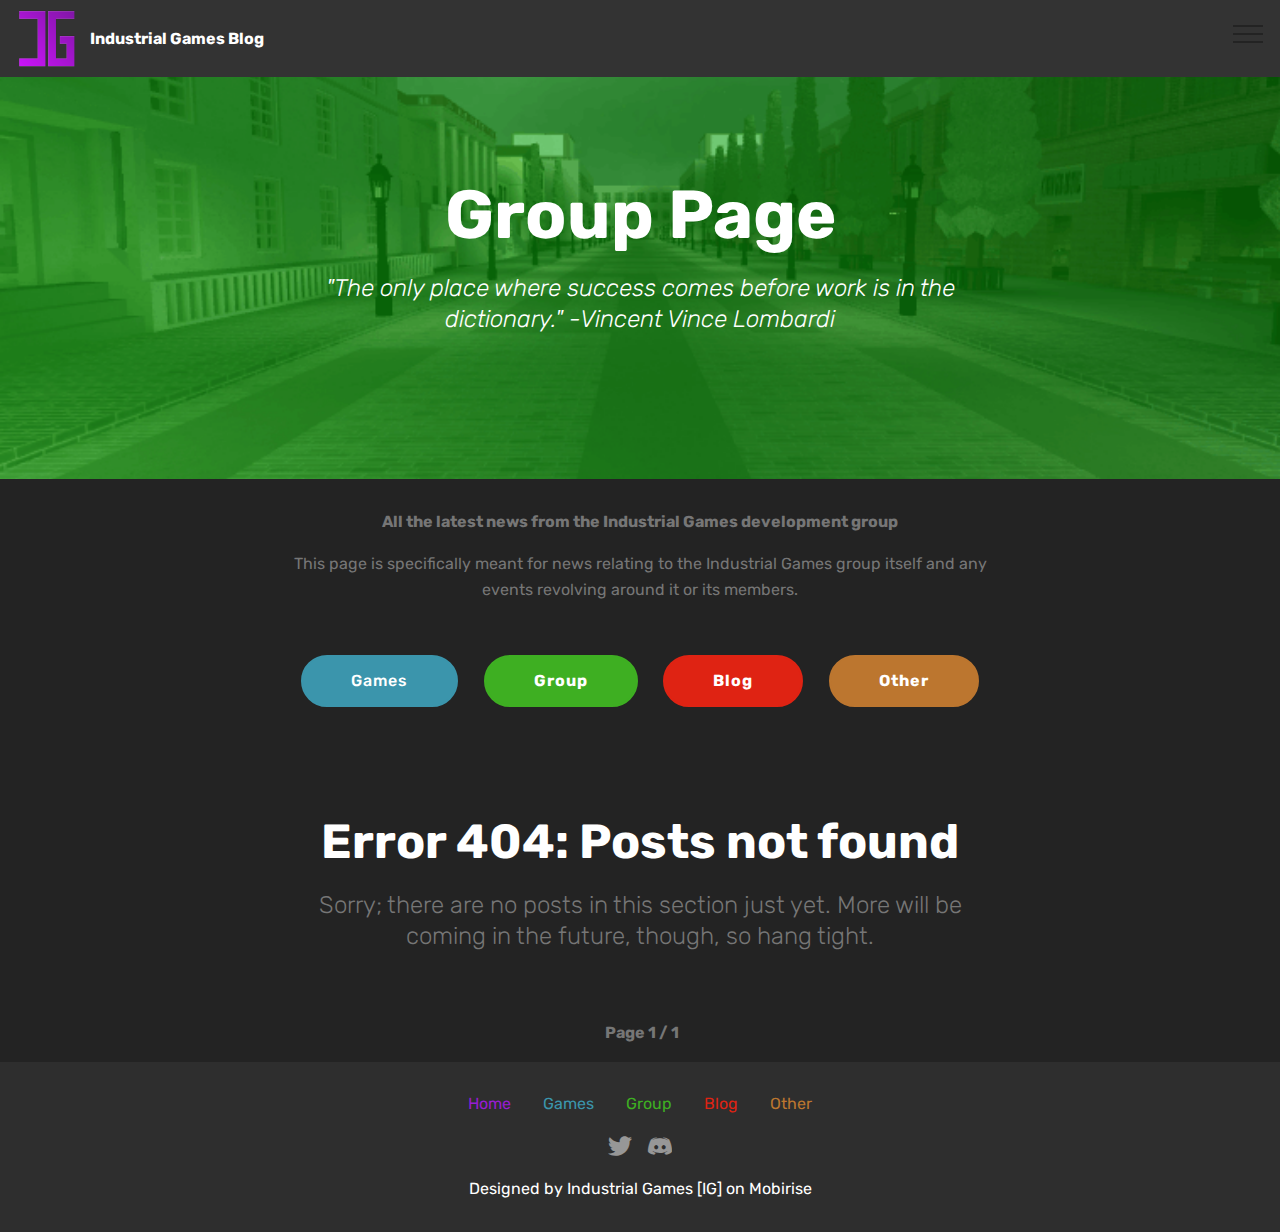
<file: group.html>
<!DOCTYPE html>
<html >
<head>
  <!-- Site made with Mobirise Website Builder v4.8.1, https://mobirise.com -->
  <meta charset="UTF-8">
  <meta http-equiv="X-UA-Compatible" content="IE=edge">
  <meta name="generator" content="Mobirise v4.8.1, mobirise.com">
  <meta name="viewport" content="width=device-width, initial-scale=1, minimum-scale=1">
  <link rel="shortcut icon" href="assets/images/ig-purple-logo-122x122.png" type="image/x-icon">
  <meta name="description" content="">
  <title>Group</title>
  <link rel="stylesheet" href="assets/web/assets/mobirise-icons/mobirise-icons.css">
  <link rel="stylesheet" href="assets/tether/tether.min.css">
  <link rel="stylesheet" href="assets/bootstrap/css/bootstrap.min.css">
  <link rel="stylesheet" href="assets/bootstrap/css/bootstrap-grid.min.css">
  <link rel="stylesheet" href="assets/bootstrap/css/bootstrap-reboot.min.css">
  <link rel="stylesheet" href="assets/dropdown/css/style.css">
  <link rel="stylesheet" href="assets/socicon/css/styles.css">
  <link rel="stylesheet" href="assets/theme/css/style.css">
  <link rel="stylesheet" href="assets/mobirise/css/mbr-additional.css" type="text/css">
  
  
  
</head>
<body>
  <section class="menu cid-r4wvDlSKM8" once="menu" id="menu1-11">

    

    <nav class="navbar navbar-expand beta-menu navbar-dropdown align-items-center navbar-fixed-top collapsed">
        <button class="navbar-toggler navbar-toggler-right" type="button" data-toggle="collapse" data-target="#navbarSupportedContent" aria-controls="navbarSupportedContent" aria-expanded="false" aria-label="Toggle navigation">
            <div class="hamburger">
                <span></span>
                <span></span>
                <span></span>
                <span></span>
            </div>
        </button>
        <div class="menu-logo">
            <div class="navbar-brand">
                <span class="navbar-logo">
                    <a href="index.html">
                         <img src="assets/images/ig-purple-logo-122x122.png" alt="Mobirise" title="" style="height: 3.8rem;">
                    </a>
                </span>
                <span class="navbar-caption-wrap"><a class="navbar-caption text-white display-4" href="index.html">
                        Industrial Games Blog</a></span>
            </div>
        </div>
        <div class="collapse navbar-collapse" id="navbarSupportedContent">
            
            
        </div>
    </nav>
</section>

<section class="engine"><a href="https://mobiri.se/x">css templates</a></section><section class="mbr-section article content1 cid-r4B2br4YtJ" id="content1-1t">
    
     

    <div class="container">
        <div class="media-container-row">
            <div class="mbr-text col-12 col-md-8 mbr-fonts-style display-7"></div>
        </div>
    </div>
</section>

<section class="mbr-section content5 cid-r4wvDmQHUr" id="content5-13">

    

    

    <div class="container">
        <div class="media-container-row">
            <div class="title col-12 col-md-8">
                <h2 class="align-center mbr-bold mbr-white pb-3 mbr-fonts-style display-1">
                    Group Page</h2>
                <h3 class="mbr-section-subtitle align-center mbr-light mbr-white pb-3 mbr-fonts-style display-5"><em>"The only place where success comes before work is in the dictionary." -Vincent Vince Lombardi</em></h3>
                
                
            </div>
        </div>
    </div>
</section>

<section class="mbr-section article content1 cid-r4wvDnksUt" id="content1-14">
    
     

    <div class="container">
        <div class="media-container-row">
            <div class="mbr-text col-12 col-md-8 mbr-fonts-style display-7"><p><strong>All the latest news from the Industrial Games development group</strong></p><p>This page is specifically meant for news relating to the Industrial Games group itself and any events revolving around it or its members.</p></div>
        </div>
    </div>
</section>

<section class="mbr-section content8 cid-r4BFyc2i0R" id="content8-2n">

    

    <div class="container">
        <div class="media-container-row title">
            <div class="col-12 col-md-8">
                <div class="mbr-section-btn align-center"><a class="btn btn-warning display-4" href="games.html">Games</a>
                    <a class="btn btn-success display-4" href="group.html"><strong>Group</strong></a> <a class="btn btn-secondary display-4" href="blog.html"><strong>Blog</strong></a> <a class="btn btn-info display-4" href="other.html"><strong>Other</strong></a></div>
            </div>
        </div>
    </div>
</section>

<section class="mbr-section content4 cid-r4B7dfmgd0" id="content4-2e">

    

    <div class="container">
        <div class="media-container-row">
            <div class="title col-12 col-md-8">
                <h2 class="align-center pb-3 mbr-fonts-style display-2"><strong>Error 404: Posts not found</strong></h2>
                <h3 class="mbr-section-subtitle align-center mbr-light mbr-fonts-style display-5">
                    Sorry; there are no posts in this section just yet. More will be coming in the future, though, so hang tight.</h3>
                
            </div>
        </div>
    </div>
</section>

<section class="mbr-section article content1 cid-r4B64trYzf" id="content1-28">
    
     

    <div class="container">
        <div class="media-container-row">
            <div class="mbr-text col-12 col-md-8 mbr-fonts-style display-7"><p><strong>&nbsp;Page 1 / 1</strong></p></div>
        </div>
    </div>
</section>

<section once="" class="cid-r4BGbDGhHj" id="footer7-2r">

    

    

    <div class="container">
        <div class="media-container-row align-center mbr-white">
            <div class="row row-links">
                <ul class="foot-menu">
                    
                    
                    
                    
                    
                <li class="foot-menu-item mbr-fonts-style display-7"><a href="index.html" class="text-danger">Home</a></li><li class="foot-menu-item mbr-fonts-style display-7"><a href="games.html" class="text-warning">Games</a></li><li class="foot-menu-item mbr-fonts-style display-7"><a href="group.html" class="text-success">Group</a></li><li class="foot-menu-item mbr-fonts-style display-7"><a href="blog.html" class="text-secondary">Blog</a></li><li class="foot-menu-item mbr-fonts-style display-7"><a href="other.html" class="text-info">Other</a></li></ul>
            </div>
            <div class="row social-row">
                <div class="social-list align-right pb-2">
                    
                    
                    
                    
                    
                    
                <div class="soc-item">
                        <a href="https://twitter.com/Industrial_RBX" target="_blank">
                            <span class="mbr-iconfont mbr-iconfont-social socicon-twitter socicon"></span>
                        </a>
                    </div><div class="soc-item">
                        <a href="https://discord.gg/edjjEyf" target="_blank">
                            <span class="mbr-iconfont mbr-iconfont-social socicon-discord socicon"></span>
                        </a>
                    </div></div>
            </div>
            <div class="row row-copirayt">
                <p class="mbr-text mb-0 mbr-fonts-style mbr-white align-center display-7">Designed by <a href="https://www.roblox.com/My/Groups.aspx?gid=4403576">Industrial Games [IG]</a> on Mobirise</p>
            </div>
        </div>
    </div>
</section>


  <script src="assets/web/assets/jquery/jquery.min.js"></script>
  <script src="assets/popper/popper.min.js"></script>
  <script src="assets/tether/tether.min.js"></script>
  <script src="assets/bootstrap/js/bootstrap.min.js"></script>
  <script src="assets/smoothscroll/smooth-scroll.js"></script>
  <script src="assets/dropdown/js/script.min.js"></script>
  <script src="assets/touchswipe/jquery.touch-swipe.min.js"></script>
  <script src="assets/theme/js/script.js"></script>
  
  
</body>
</html>
</file>
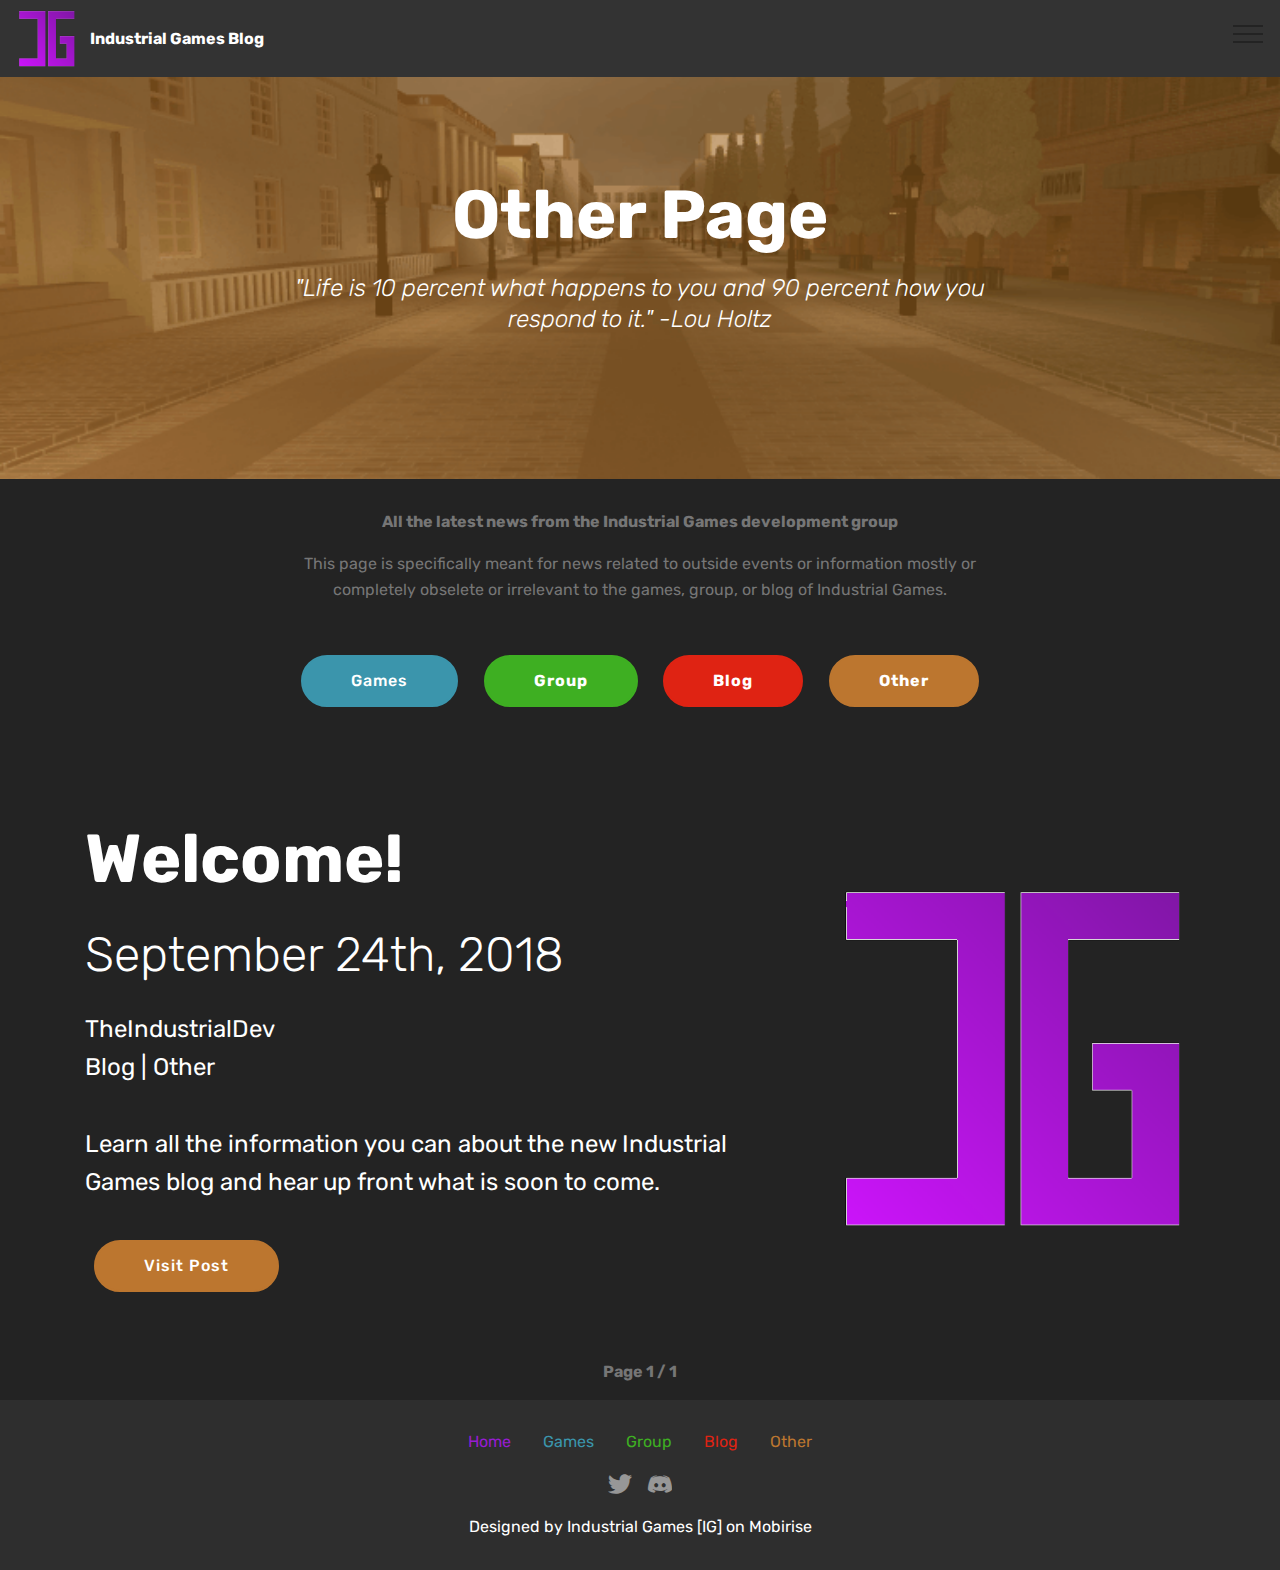
<file: other.html>
<!DOCTYPE html>
<html >
<head>
  <!-- Site made with Mobirise Website Builder v4.8.1, https://mobirise.com -->
  <meta charset="UTF-8">
  <meta http-equiv="X-UA-Compatible" content="IE=edge">
  <meta name="generator" content="Mobirise v4.8.1, mobirise.com">
  <meta name="viewport" content="width=device-width, initial-scale=1, minimum-scale=1">
  <link rel="shortcut icon" href="assets/images/ig-purple-logo-122x122.png" type="image/x-icon">
  <meta name="description" content="">
  <title>Other</title>
  <link rel="stylesheet" href="assets/web/assets/mobirise-icons/mobirise-icons.css">
  <link rel="stylesheet" href="assets/tether/tether.min.css">
  <link rel="stylesheet" href="assets/bootstrap/css/bootstrap.min.css">
  <link rel="stylesheet" href="assets/bootstrap/css/bootstrap-grid.min.css">
  <link rel="stylesheet" href="assets/bootstrap/css/bootstrap-reboot.min.css">
  <link rel="stylesheet" href="assets/dropdown/css/style.css">
  <link rel="stylesheet" href="assets/socicon/css/styles.css">
  <link rel="stylesheet" href="assets/theme/css/style.css">
  <link rel="stylesheet" href="assets/mobirise/css/mbr-additional.css" type="text/css">
  
  
  
</head>
<body>
  <section class="menu cid-r4wvG2AWRU" once="menu" id="menu1-1f">

    

    <nav class="navbar navbar-expand beta-menu navbar-dropdown align-items-center navbar-fixed-top collapsed">
        <button class="navbar-toggler navbar-toggler-right" type="button" data-toggle="collapse" data-target="#navbarSupportedContent" aria-controls="navbarSupportedContent" aria-expanded="false" aria-label="Toggle navigation">
            <div class="hamburger">
                <span></span>
                <span></span>
                <span></span>
                <span></span>
            </div>
        </button>
        <div class="menu-logo">
            <div class="navbar-brand">
                <span class="navbar-logo">
                    <a href="index.html">
                         <img src="assets/images/ig-purple-logo-122x122.png" alt="Mobirise" title="" style="height: 3.8rem;">
                    </a>
                </span>
                <span class="navbar-caption-wrap"><a class="navbar-caption text-white display-4" href="index.html">
                        Industrial Games Blog</a></span>
            </div>
        </div>
        <div class="collapse navbar-collapse" id="navbarSupportedContent">
            
            
        </div>
    </nav>
</section>

<section class="engine"><a href="https://mobiri.se/n">simple web templates</a></section><section class="mbr-section article content1 cid-r4B2fTrEw6" id="content1-1v">
    
     

    <div class="container">
        <div class="media-container-row">
            <div class="mbr-text col-12 col-md-8 mbr-fonts-style display-7"></div>
        </div>
    </div>
</section>

<section class="mbr-section content5 cid-r4wvG3m1Ub" id="content5-1h">

    

    

    <div class="container">
        <div class="media-container-row">
            <div class="title col-12 col-md-8">
                <h2 class="align-center mbr-bold mbr-white pb-3 mbr-fonts-style display-1">
                    Other Page</h2>
                <h3 class="mbr-section-subtitle align-center mbr-light mbr-white pb-3 mbr-fonts-style display-5"><em>"Life is 10 percent what happens to you and 90 percent how you respond to it." -Lou Holtz</em></h3>
                
                
            </div>
        </div>
    </div>
</section>

<section class="mbr-section article content1 cid-r4wvG3JqDl" id="content1-1i">
    
     

    <div class="container">
        <div class="media-container-row">
            <div class="mbr-text col-12 col-md-8 mbr-fonts-style display-7"><p><strong>All the latest news from the Industrial Games development group</strong></p><p>This page is specifically meant for news related to outside events or information mostly or completely obselete or irrelevant to the games, group, or blog of Industrial Games.</p></div>
        </div>
    </div>
</section>

<section class="mbr-section content8 cid-r4BFCtD0Qx" id="content8-2p">

    

    <div class="container">
        <div class="media-container-row title">
            <div class="col-12 col-md-8">
                <div class="mbr-section-btn align-center"><a class="btn btn-warning display-4" href="games.html">Games</a>
                    <a class="btn btn-success display-4" href="group.html"><strong>Group</strong></a> <a class="btn btn-secondary display-4" href="blog.html"><strong>Blog</strong></a> <a class="btn btn-info display-4" href="other.html"><strong>Other</strong></a></div>
            </div>
        </div>
    </div>
</section>

<section class="header3 cid-r4wvG4fBD3" id="header3-1k">

    

    

    <div class="container">
        <div class="media-container-row">
            <div class="mbr-figure" style="width: 60%;">
                <img src="assets/images/ig-purple-logo-464x464.png" alt="Mobirise" title="">
            </div>

            <div class="media-content">
                <h1 class="mbr-section-title mbr-white pb-3 mbr-fonts-style display-1"><strong>
                    Welcome!</strong></h1>
                <h3 class="mbr-section-subtitle align-left mbr-white mbr-light pb-3 mbr-fonts-style display-2">
                    September 24th, 2018</h3>
                <div class="mbr-section-text mbr-white pb-3 ">
                    <p class="mbr-text mbr-fonts-style display-5">TheIndustrialDev<br>Blog | Other<br><br>Learn all the information you can about the new Industrial Games blog and hear up front what is soon to come.</p>
                </div>
                <div class="mbr-section-btn"><a class="btn btn-md btn-info display-4" href="articlewelcome.html">Visit Post</a></div>
            </div>
        </div>
    </div>

</section>

<section class="mbr-section article content1 cid-r4B66ixV42" id="content1-29">
    
     

    <div class="container">
        <div class="media-container-row">
            <div class="mbr-text col-12 col-md-8 mbr-fonts-style display-7"><p><strong>Page 1 / 1</strong></p></div>
        </div>
    </div>
</section>

<section once="" class="cid-r4BGgj4tZ7" id="footer7-2t">

    

    

    <div class="container">
        <div class="media-container-row align-center mbr-white">
            <div class="row row-links">
                <ul class="foot-menu">
                    
                    
                    
                    
                    
                <li class="foot-menu-item mbr-fonts-style display-7"><a href="index.html" class="text-danger">Home</a></li><li class="foot-menu-item mbr-fonts-style display-7"><a href="games.html" class="text-warning">Games</a></li><li class="foot-menu-item mbr-fonts-style display-7"><a href="group.html" class="text-success">Group</a></li><li class="foot-menu-item mbr-fonts-style display-7"><a href="blog.html" class="text-secondary">Blog</a></li><li class="foot-menu-item mbr-fonts-style display-7"><a href="other.html" class="text-info">Other</a></li></ul>
            </div>
            <div class="row social-row">
                <div class="social-list align-right pb-2">
                    
                    
                    
                    
                    
                    
                <div class="soc-item">
                        <a href="https://twitter.com/Industrial_RBX" target="_blank">
                            <span class="mbr-iconfont mbr-iconfont-social socicon-twitter socicon"></span>
                        </a>
                    </div><div class="soc-item">
                        <a href="https://discord.gg/edjjEyf" target="_blank">
                            <span class="mbr-iconfont mbr-iconfont-social socicon-discord socicon"></span>
                        </a>
                    </div></div>
            </div>
            <div class="row row-copirayt">
                <p class="mbr-text mb-0 mbr-fonts-style mbr-white align-center display-7">Designed by <a href="https://www.roblox.com/My/Groups.aspx?gid=4403576">Industrial Games [IG]</a> on Mobirise</p>
            </div>
        </div>
    </div>
</section>


  <script src="assets/web/assets/jquery/jquery.min.js"></script>
  <script src="assets/popper/popper.min.js"></script>
  <script src="assets/tether/tether.min.js"></script>
  <script src="assets/bootstrap/js/bootstrap.min.js"></script>
  <script src="assets/smoothscroll/smooth-scroll.js"></script>
  <script src="assets/dropdown/js/script.min.js"></script>
  <script src="assets/touchswipe/jquery.touch-swipe.min.js"></script>
  <script src="assets/theme/js/script.js"></script>
  
  
</body>
</html>
</file>
<file: assets/web/assets/mobirise-icons/mobirise-icons.css>
@font-face {
  font-family: 'MobiriseIcons';
  src:  url('mobirise-icons.eot?spat4u');
  src:  url('mobirise-icons.eot?spat4u#iefix') format('embedded-opentype'),
    url('mobirise-icons.ttf?spat4u') format('truetype'),
    url('mobirise-icons.woff?spat4u') format('woff'),
    url('mobirise-icons.svg?spat4u#MobiriseIcons') format('svg');
  font-weight: normal;
  font-style: normal;
}

[class^="mbri-"], [class*=" mbri-"] {
  /* use !important to prevent issues with browser extensions that change fonts */
  font-family: MobiriseIcons !important;
  speak: none;
  font-style: normal;
  font-weight: normal;
  font-variant: normal;
  text-transform: none;
  line-height: 1;

  /* Better Font Rendering =========== */
  -webkit-font-smoothing: antialiased;
  -moz-osx-font-smoothing: grayscale;
}

.mbri-add-submenu:before {
  content: "\e900";
}
.mbri-alert:before {
  content: "\e901";
}
.mbri-align-center:before {
  content: "\e902";
}
.mbri-align-justify:before {
  content: "\e903";
}
.mbri-align-left:before {
  content: "\e904";
}
.mbri-align-right:before {
  content: "\e905";
}
.mbri-android:before {
  content: "\e906";
}
.mbri-apple:before {
  content: "\e907";
}
.mbri-arrow-down:before {
  content: "\e908";
}
.mbri-arrow-next:before {
  content: "\e909";
}
.mbri-arrow-prev:before {
  content: "\e90a";
}
.mbri-arrow-up:before {
  content: "\e90b";
}
.mbri-bold:before {
  content: "\e90c";
}
.mbri-bookmark:before {
  content: "\e90d";
}
.mbri-bootstrap:before {
  content: "\e90e";
}
.mbri-briefcase:before {
  content: "\e90f";
}
.mbri-browse:before {
  content: "\e910";
}
.mbri-bulleted-list:before {
  content: "\e911";
}
.mbri-calendar:before {
  content: "\e912";
}
.mbri-camera:before {
  content: "\e913";
}
.mbri-cart-add:before {
  content: "\e914";
}
.mbri-cart-full:before {
  content: "\e915";
}
.mbri-cash:before {
  content: "\e916";
}
.mbri-change-style:before {
  content: "\e917";
}
.mbri-chat:before {
  content: "\e918";
}
.mbri-clock:before {
  content: "\e919";
}
.mbri-close:before {
  content: "\e91a";
}
.mbri-cloud:before {
  content: "\e91b";
}
.mbri-code:before {
  content: "\e91c";
}
.mbri-contact-form:before {
  content: "\e91d";
}
.mbri-credit-card:before {
  content: "\e91e";
}
.mbri-cursor-click:before {
  content: "\e91f";
}
.mbri-cust-feedback:before {
  content: "\e920";
}
.mbri-database:before {
  content: "\e921";
}
.mbri-delivery:before {
  content: "\e922";
}
.mbri-desktop:before {
  content: "\e923";
}
.mbri-devices:before {
  content: "\e924";
}
.mbri-down:before {
  content: "\e925";
}
.mbri-download:before {
  content: "\e989";
}
.mbri-drag-n-drop:before {
  content: "\e927";
}
.mbri-drag-n-drop2:before {
  content: "\e928";
}
.mbri-edit:before {
  content: "\e929";
}
.mbri-edit2:before {
  content: "\e92a";
}
.mbri-error:before {
  content: "\e92b";
}
.mbri-extension:before {
  content: "\e92c";
}
.mbri-features:before {
  content: "\e92d";
}
.mbri-file:before {
  content: "\e92e";
}
.mbri-flag:before {
  content: "\e92f";
}
.mbri-folder:before {
  content: "\e930";
}
.mbri-gift:before {
  content: "\e931";
}
.mbri-github:before {
  content: "\e932";
}
.mbri-globe:before {
  content: "\e933";
}
.mbri-globe-2:before {
  content: "\e934";
}
.mbri-growing-chart:before {
  content: "\e935";
}
.mbri-hearth:before {
  content: "\e936";
}
.mbri-help:before {
  content: "\e937";
}
.mbri-home:before {
  content: "\e938";
}
.mbri-hot-cup:before {
  content: "\e939";
}
.mbri-idea:before {
  content: "\e93a";
}
.mbri-image-gallery:before {
  content: "\e93b";
}
.mbri-image-slider:before {
  content: "\e93c";
}
.mbri-info:before {
  content: "\e93d";
}
.mbri-italic:before {
  content: "\e93e";
}
.mbri-key:before {
  content: "\e93f";
}
.mbri-laptop:before {
  content: "\e940";
}
.mbri-layers:before {
  content: "\e941";
}
.mbri-left-right:before {
  content: "\e942";
}
.mbri-left:before {
  content: "\e943";
}
.mbri-letter:before {
  content: "\e944";
}
.mbri-like:before {
  content: "\e945";
}
.mbri-link:before {
  content: "\e946";
}
.mbri-lock:before {
  content: "\e947";
}
.mbri-login:before {
  content: "\e948";
}
.mbri-logout:before {
  content: "\e949";
}
.mbri-magic-stick:before {
  content: "\e94a";
}
.mbri-map-pin:before {
  content: "\e94b";
}
.mbri-menu:before {
  content: "\e94c";
}
.mbri-mobile:before {
  content: "\e94d";
}
.mbri-mobile2:before {
  content: "\e94e";
}
.mbri-mobirise:before {
  content: "\e94f";
}
.mbri-more-horizontal:before {
  content: "\e950";
}
.mbri-more-vertical:before {
  content: "\e951";
}
.mbri-music:before {
  content: "\e952";
}
.mbri-new-file:before {
  content: "\e953";
}
.mbri-numbered-list:before {
  content: "\e954";
}
.mbri-opened-folder:before {
  content: "\e955";
}
.mbri-pages:before {
  content: "\e956";
}
.mbri-paper-plane:before {
  content: "\e957";
}
.mbri-paperclip:before {
  content: "\e958";
}
.mbri-photo:before {
  content: "\e959";
}
.mbri-photos:before {
  content: "\e95a";
}
.mbri-pin:before {
  content: "\e95b";
}
.mbri-play:before {
  content: "\e95c";
}
.mbri-plus:before {
  content: "\e95d";
}
.mbri-preview:before {
  content: "\e95e";
}
.mbri-print:before {
  content: "\e95f";
}
.mbri-protect:before {
  content: "\e960";
}
.mbri-question:before {
  content: "\e961";
}
.mbri-quote-left:before {
  content: "\e962";
}
.mbri-quote-right:before {
  content: "\e963";
}
.mbri-refresh:before {
  content: "\e964";
}
.mbri-responsive:before {
  content: "\e965";
}
.mbri-right:before {
  content: "\e966";
}
.mbri-rocket:before {
  content: "\e967";
}
.mbri-sad-face:before {
  content: "\e968";
}
.mbri-sale:before {
  content: "\e969";
}
.mbri-save:before {
  content: "\e96a";
}
.mbri-search:before {
  content: "\e96b";
}
.mbri-setting:before {
  content: "\e96c";
}
.mbri-setting2:before {
  content: "\e96d";
}
.mbri-setting3:before {
  content: "\e96e";
}
.mbri-share:before {
  content: "\e96f";
}
.mbri-shopping-bag:before {
  content: "\e970";
}
.mbri-shopping-basket:before {
  content: "\e971";
}
.mbri-shopping-cart:before {
  content: "\e972";
}
.mbri-sites:before {
  content: "\e973";
}
.mbri-smile-face:before {
  content: "\e974";
}
.mbri-speed:before {
  content: "\e975";
}
.mbri-star:before {
  content: "\e976";
}
.mbri-success:before {
  content: "\e977";
}
.mbri-sun:before {
  content: "\e978";
}
.mbri-sun2:before {
  content: "\e979";
}
.mbri-tablet:before {
  content: "\e97a";
}
.mbri-tablet-vertical:before {
  content: "\e97b";
}
.mbri-target:before {
  content: "\e97c";
}
.mbri-timer:before {
  content: "\e97d";
}
.mbri-to-ftp:before {
  content: "\e97e";
}
.mbri-to-local-drive:before {
  content: "\e97f";
}
.mbri-touch-swipe:before {
  content: "\e980";
}
.mbri-touch:before {
  content: "\e981";
}
.mbri-trash:before {
  content: "\e982";
}
.mbri-underline:before {
  content: "\e983";
}
.mbri-unlink:before {
  content: "\e984";
}
.mbri-unlock:before {
  content: "\e985";
}
.mbri-up-down:before {
  content: "\e986";
}
.mbri-up:before {
  content: "\e987";
}
.mbri-update:before {
  content: "\e988";
}
.mbri-upload:before {
 content: "\e926"; 
}
.mbri-user:before {
  content: "\e98a";
}
.mbri-user2:before {
  content: "\e98b";
}
.mbri-users:before {
  content: "\e98c";
}
.mbri-video:before {
  content: "\e98d";
}
.mbri-video-play:before {
  content: "\e98e";
}
.mbri-watch:before {
  content: "\e98f";
}
.mbri-website-theme:before {
  content: "\e990";
}
.mbri-wifi:before {
  content: "\e991";
}
.mbri-windows:before {
  content: "\e992";
}
.mbri-zoom-out:before {
  content: "\e993";
}
.mbri-redo:before {
  content: "\e994";
}
.mbri-undo:before {
  content: "\e995";
}
</file>
<file: assets/dropdown/css/style.css>
.navbar-dropdown {
  left: 0;
  padding: 0;
  position: absolute;
  right: 0;
  top: 0;
  transition: all 0.45s ease;
  z-index: 1030;
  background: #282828; }
  .navbar-dropdown .navbar-logo {
    margin-right: 0.8rem;
    transition: margin 0.3s ease-in-out;
    vertical-align: middle; }
    .navbar-dropdown .navbar-logo img {
      height: 3.125rem;
      transition: all 0.3s ease-in-out; }
    .navbar-dropdown .navbar-logo.mbr-iconfont {
      font-size: 3.125rem;
      line-height: 3.125rem; }
  .navbar-dropdown .navbar-caption {
    font-weight: 700;
    white-space: normal;
    vertical-align: -4px;
    line-height: 3.125rem !important; }
    .navbar-dropdown .navbar-caption, .navbar-dropdown .navbar-caption:hover {
      color: inherit;
      text-decoration: none; }
  .navbar-dropdown .mbr-iconfont + .navbar-caption {
    vertical-align: -1px; }
  .navbar-dropdown.navbar-fixed-top {
    position: fixed; }
  .navbar-dropdown .navbar-brand span {
    vertical-align: -4px; }
  .navbar-dropdown.bg-color.transparent {
    background: none; }
  .navbar-dropdown.navbar-short .navbar-brand {
    padding: 0.625rem 0; }
    .navbar-dropdown.navbar-short .navbar-brand span {
      vertical-align: -1px; }
  .navbar-dropdown.navbar-short .navbar-caption {
    line-height: 2.375rem !important;
    vertical-align: -2px; }
  .navbar-dropdown.navbar-short .navbar-logo {
    margin-right: 0.5rem; }
    .navbar-dropdown.navbar-short .navbar-logo img {
      height: 2.375rem; }
    .navbar-dropdown.navbar-short .navbar-logo.mbr-iconfont {
      font-size: 2.375rem;
      line-height: 2.375rem; }
  .navbar-dropdown.navbar-short .mbr-table-cell {
    height: 3.625rem; }
  .navbar-dropdown .navbar-close {
    left: 0.6875rem;
    position: fixed;
    top: 0.75rem;
    z-index: 1000; }
  .navbar-dropdown .hamburger-icon {
    content: "";
    display: inline-block;
    vertical-align: middle;
    width: 16px;
    -webkit-box-shadow: 0 -6px 0 1px #282828,0 0 0 1px #282828,0 6px 0 1px #282828;
    -moz-box-shadow: 0 -6px 0 1px #282828,0 0 0 1px #282828,0 6px 0 1px #282828;
    box-shadow: 0 -6px 0 1px #282828,0 0 0 1px #282828,0 6px 0 1px #282828; }

.dropdown-menu .dropdown-toggle[data-toggle="dropdown-submenu"]::after {
  border-bottom: 0.35em solid transparent;
  border-left: 0.35em solid;
  border-right: 0;
  border-top: 0.35em solid transparent;
  margin-left: 0.3rem; }

.dropdown-menu .dropdown-item:focus {
  outline: 0; }

.nav-dropdown {
  font-size: 0.75rem;
  font-weight: 500;
  height: auto !important; }
  .nav-dropdown .nav-btn {
    padding-left: 1rem; }
  .nav-dropdown .link {
    margin: .667em 1.667em;
    font-weight: 500;
    padding: 0;
    transition: color .2s ease-in-out; }
    .nav-dropdown .link.dropdown-toggle {
      margin-right: 2.583em; }
      .nav-dropdown .link.dropdown-toggle::after {
        margin-left: .25rem;
        border-top: 0.35em solid;
        border-right: 0.35em solid transparent;
        border-left: 0.35em solid transparent;
        border-bottom: 0; }
      .nav-dropdown .link.dropdown-toggle[aria-expanded="true"] {
        margin: 0;
        padding: 0.667em 3.263em  0.667em 1.667em; }
  .nav-dropdown .link::after,
  .nav-dropdown .dropdown-item::after {
    color: inherit; }
  .nav-dropdown .btn {
    font-size: 0.75rem;
    font-weight: 700;
    letter-spacing: 0;
    margin-bottom: 0;
    padding-left: 1.25rem;
    padding-right: 1.25rem; }
  .nav-dropdown .dropdown-menu {
    border-radius: 0;
    border: 0;
    left: 0;
    margin: 0;
    padding-bottom: 1.25rem;
    padding-top: 1.25rem;
    position: relative; }
  .nav-dropdown .dropdown-submenu {
    margin-left: 0.125rem;
    top: 0; }
  .nav-dropdown .dropdown-item {
    font-weight: 500;
    line-height: 2;
    padding: 0.3846em 4.615em 0.3846em 1.5385em;
    position: relative;
    transition: color .2s ease-in-out, background-color .2s ease-in-out; }
    .nav-dropdown .dropdown-item::after {
      margin-top: -0.3077em;
      position: absolute;
      right: 1.1538em;
      top: 50%; }
    .nav-dropdown .dropdown-item:focus, .nav-dropdown .dropdown-item:hover {
      background: none; }

@media (max-width: 767px) {
  .nav-dropdown.navbar-toggleable-sm {
    bottom: 0;
    display: none;
    left: 0;
    overflow-x: hidden;
    position: fixed;
    top: 0;
    transform: translateX(-100%);
    -ms-transform: translateX(-100%);
    -webkit-transform: translateX(-100%);
    width: 18.75rem;
    z-index: 999; } }
.nav-dropdown.navbar-toggleable-xl {
  bottom: 0;
  display: none;
  left: 0;
  overflow-x: hidden;
  position: fixed;
  top: 0;
  transform: translateX(-100%);
  -ms-transform: translateX(-100%);
  -webkit-transform: translateX(-100%);
  width: 18.75rem;
  z-index: 999; }

.nav-dropdown-sm {
  display: block !important;
  overflow-x: hidden;
  overflow: auto;
  padding-top: 3.875rem; }
  .nav-dropdown-sm::after {
    content: "";
    display: block;
    height: 3rem;
    width: 100%; }
  .nav-dropdown-sm.collapse.in ~ .navbar-close {
    display: block !important; }
  .nav-dropdown-sm.collapsing, .nav-dropdown-sm.collapse.in {
    transform: translateX(0);
    -ms-transform: translateX(0);
    -webkit-transform: translateX(0);
    transition: all 0.25s ease-out;
    -webkit-transition: all 0.25s ease-out;
    background: #282828; }
  .nav-dropdown-sm.collapsing[aria-expanded="false"] {
    transform: translateX(-100%);
    -ms-transform: translateX(-100%);
    -webkit-transform: translateX(-100%); }
  .nav-dropdown-sm .nav-item {
    display: block;
    margin-left: 0 !important;
    padding-left: 0; }
  .nav-dropdown-sm .link,
  .nav-dropdown-sm .dropdown-item {
    border-top: 1px dotted rgba(255, 255, 255, 0.1);
    font-size: 0.8125rem;
    line-height: 1.6;
    margin: 0 !important;
    padding: 0.875rem 2.4rem 0.875rem 1.5625rem !important;
    position: relative;
    white-space: normal; }
    .nav-dropdown-sm .link:focus, .nav-dropdown-sm .link:hover,
    .nav-dropdown-sm .dropdown-item:focus,
    .nav-dropdown-sm .dropdown-item:hover {
      background: rgba(0, 0, 0, 0.2) !important;
      color: #c0a375; }
  .nav-dropdown-sm .nav-btn {
    position: relative;
    padding: 1.5625rem 1.5625rem 0 1.5625rem; }
    .nav-dropdown-sm .nav-btn::before {
      border-top: 1px dotted rgba(255, 255, 255, 0.1);
      content: "";
      left: 0;
      position: absolute;
      top: 0;
      width: 100%; }
    .nav-dropdown-sm .nav-btn + .nav-btn {
      padding-top: 0.625rem; }
      .nav-dropdown-sm .nav-btn + .nav-btn::before {
        display: none; }
  .nav-dropdown-sm .btn {
    padding: 0.625rem 0; }
  .nav-dropdown-sm .dropdown-toggle[data-toggle="dropdown-submenu"]::after {
    margin-left: .25rem;
    border-top: 0.35em solid;
    border-right: 0.35em solid transparent;
    border-left: 0.35em solid transparent;
    border-bottom: 0; }
  .nav-dropdown-sm .dropdown-toggle[data-toggle="dropdown-submenu"][aria-expanded="true"]::after {
    border-top: 0;
    border-right: 0.35em solid transparent;
    border-left: 0.35em solid transparent;
    border-bottom: 0.35em solid; }
  .nav-dropdown-sm .dropdown-menu {
    margin: 0;
    padding: 0;
    position: relative;
    top: 0;
    left: 0;
    width: 100%;
    border: 0;
    float: none;
    border-radius: 0;
    background: none; }
  .nav-dropdown-sm .dropdown-submenu {
    left: 100%;
    margin-left: 0.125rem;
    margin-top: -1.25rem;
    top: 0; }

.navbar-toggleable-sm .nav-dropdown .dropdown-menu {
  position: absolute; }

.navbar-toggleable-sm .nav-dropdown .dropdown-submenu {
  left: 100%;
  margin-left: 0.125rem;
  margin-top: -1.25rem;
  top: 0; }

.navbar-toggleable-sm.opened .nav-dropdown .dropdown-menu {
  position: relative; }

.navbar-toggleable-sm.opened .nav-dropdown .dropdown-submenu {
  left: 0;
  margin-left: 00rem;
  margin-top: 0rem;
  top: 0; }

.is-builder .nav-dropdown.collapsing {
  transition: none !important; }

/*# sourceMappingURL=style.css.map */
</file>
<file: assets/socicon/css/styles.css>
@charset "UTF-8";

@font-face {
  font-family: "socicon";
  src:url("../fonts/socicon.eot");
  src:url("../fonts/socicon.eot?#iefix") format("embedded-opentype"),
    url("../fonts/socicon.woff") format("woff"),
    url("../fonts/socicon.ttf") format("truetype"),
    url("../fonts/socicon.svg#socicon") format("svg");
  font-weight: normal;
  font-style: normal;

}

[data-icon]:before {
  font-family: "socicon" !important;
  content: attr(data-icon);
  font-style: normal !important;
  font-weight: normal !important;
  font-variant: normal !important;
  text-transform: none !important;
  speak: none;
  line-height: 1;
  -webkit-font-smoothing: antialiased;
  -moz-osx-font-smoothing: grayscale;
}

[class^="socicon-"]:before,
[class*=" socicon-"]:before {
  font-family: "socicon" !important;
  font-style: normal !important;
  font-weight: normal !important;
  font-variant: normal !important;
  text-transform: none !important;
  speak: none;
  line-height: 1;
  -webkit-font-smoothing: antialiased;
  -moz-osx-font-smoothing: grayscale;
}

.socicon-modelmayhem:before {
  content: "\e000";
}
.socicon-mixcloud:before {
  content: "\e001";
}
.socicon-drupal:before {
  content: "\e002";
}
.socicon-swarm:before {
  content: "\e003";
}
.socicon-istock:before {
  content: "\e004";
}
.socicon-yammer:before {
  content: "\e005";
}
.socicon-ello:before {
  content: "\e006";
}
.socicon-stackoverflow:before {
  content: "\e007";
}
.socicon-persona:before {
  content: "\e008";
}
.socicon-triplej:before {
  content: "\e009";
}
.socicon-houzz:before {
  content: "\e00a";
}
.socicon-rss:before {
  content: "\e00b";
}
.socicon-paypal:before {
  content: "\e00c";
}
.socicon-odnoklassniki:before {
  content: "\e00d";
}
.socicon-airbnb:before {
  content: "\e00e";
}
.socicon-periscope:before {
  content: "\e00f";
}
.socicon-outlook:before {
  content: "\e010";
}
.socicon-coderwall:before {
  content: "\e011";
}
.socicon-tripadvisor:before {
  content: "\e012";
}
.socicon-appnet:before {
  content: "\e013";
}
.socicon-goodreads:before {
  content: "\e014";
}
.socicon-tripit:before {
  content: "\e015";
}
.socicon-lanyrd:before {
  content: "\e016";
}
.socicon-slideshare:before {
  content: "\e017";
}
.socicon-buffer:before {
  content: "\e018";
}
.socicon-disqus:before {
  content: "\e019";
}
.socicon-vkontakte:before {
  content: "\e01a";
}
.socicon-whatsapp:before {
  content: "\e01b";
}
.socicon-patreon:before {
  content: "\e01c";
}
.socicon-storehouse:before {
  content: "\e01d";
}
.socicon-pocket:before {
  content: "\e01e";
}
.socicon-mail:before {
  content: "\e01f";
}
.socicon-blogger:before {
  content: "\e020";
}
.socicon-technorati:before {
  content: "\e021";
}
.socicon-reddit:before {
  content: "\e022";
}
.socicon-dribbble:before {
  content: "\e023";
}
.socicon-stumbleupon:before {
  content: "\e024";
}
.socicon-digg:before {
  content: "\e025";
}
.socicon-envato:before {
  content: "\e026";
}
.socicon-behance:before {
  content: "\e027";
}
.socicon-delicious:before {
  content: "\e028";
}
.socicon-deviantart:before {
  content: "\e029";
}
.socicon-forrst:before {
  content: "\e02a";
}
.socicon-play:before {
  content: "\e02b";
}
.socicon-zerply:before {
  content: "\e02c";
}
.socicon-wikipedia:before {
  content: "\e02d";
}
.socicon-apple:before {
  content: "\e02e";
}
.socicon-flattr:before {
  content: "\e02f";
}
.socicon-github:before {
  content: "\e030";
}
.socicon-renren:before {
  content: "\e031";
}
.socicon-friendfeed:before {
  content: "\e032";
}
.socicon-newsvine:before {
  content: "\e033";
}
.socicon-identica:before {
  content: "\e034";
}
.socicon-bebo:before {
  content: "\e035";
}
.socicon-zynga:before {
  content: "\e036";
}
.socicon-steam:before {
  content: "\e037";
}
.socicon-xbox:before {
  content: "\e038";
}
.socicon-windows:before {
  content: "\e039";
}
.socicon-qq:before {
  content: "\e03a";
}
.socicon-douban:before {
  content: "\e03b";
}
.socicon-meetup:before {
  content: "\e03c";
}
.socicon-playstation:before {
  content: "\e03d";
}
.socicon-android:before {
  content: "\e03e";
}
.socicon-snapchat:before {
  content: "\e03f";
}
.socicon-twitter:before {
  content: "\e040";
}
.socicon-facebook:before {
  content: "\e041";
}
.socicon-googleplus:before {
  content: "\e042";
}
.socicon-pinterest:before {
  content: "\e043";
}
.socicon-foursquare:before {
  content: "\e044";
}
.socicon-yahoo:before {
  content: "\e045";
}
.socicon-skype:before {
  content: "\e046";
}
.socicon-yelp:before {
  content: "\e047";
}
.socicon-feedburner:before {
  content: "\e048";
}
.socicon-linkedin:before {
  content: "\e049";
}
.socicon-viadeo:before {
  content: "\e04a";
}
.socicon-xing:before {
  content: "\e04b";
}
.socicon-myspace:before {
  content: "\e04c";
}
.socicon-soundcloud:before {
  content: "\e04d";
}
.socicon-spotify:before {
  content: "\e04e";
}
.socicon-grooveshark:before {
  content: "\e04f";
}
.socicon-lastfm:before {
  content: "\e050";
}
.socicon-youtube:before {
  content: "\e051";
}
.socicon-vimeo:before {
  content: "\e052";
}
.socicon-dailymotion:before {
  content: "\e053";
}
.socicon-vine:before {
  content: "\e054";
}
.socicon-flickr:before {
  content: "\e055";
}
.socicon-500px:before {
  content: "\e056";
}
.socicon-wordpress:before {
  content: "\e058";
}
.socicon-tumblr:before {
  content: "\e059";
}
.socicon-twitch:before {
  content: "\e05a";
}
.socicon-8tracks:before {
  content: "\e05b";
}
.socicon-amazon:before {
  content: "\e05c";
}
.socicon-icq:before {
  content: "\e05d";
}
.socicon-smugmug:before {
  content: "\e05e";
}
.socicon-ravelry:before {
  content: "\e05f";
}
.socicon-weibo:before {
  content: "\e060";
}
.socicon-baidu:before {
  content: "\e061";
}
.socicon-angellist:before {
  content: "\e062";
}
.socicon-ebay:before {
  content: "\e063";
}
.socicon-imdb:before {
  content: "\e064";
}
.socicon-stayfriends:before {
  content: "\e065";
}
.socicon-residentadvisor:before {
  content: "\e066";
}
.socicon-google:before {
  content: "\e067";
}
.socicon-yandex:before {
  content: "\e068";
}
.socicon-sharethis:before {
  content: "\e069";
}
.socicon-bandcamp:before {
  content: "\e06a";
}
.socicon-itunes:before {
  content: "\e06b";
}
.socicon-deezer:before {
  content: "\e06c";
}
.socicon-telegram:before {
  content: "\e06e";
}
.socicon-openid:before {
  content: "\e06f";
}
.socicon-amplement:before {
  content: "\e070";
}
.socicon-viber:before {
  content: "\e071";
}
.socicon-zomato:before {
  content: "\e072";
}
.socicon-draugiem:before {
  content: "\e074";
}
.socicon-endomodo:before {
  content: "\e075";
}
.socicon-filmweb:before {
  content: "\e076";
}
.socicon-stackexchange:before {
  content: "\e077";
}
.socicon-wykop:before {
  content: "\e078";
}
.socicon-teamspeak:before {
  content: "\e079";
}
.socicon-teamviewer:before {
  content: "\e07a";
}
.socicon-ventrilo:before {
  content: "\e07b";
}
.socicon-younow:before {
  content: "\e07c";
}
.socicon-raidcall:before {
  content: "\e07d";
}
.socicon-mumble:before {
  content: "\e07e";
}
.socicon-medium:before {
  content: "\e06d";
}
.socicon-bebee:before {
  content: "\e07f";
}
.socicon-hitbox:before {
  content: "\e080";
}
.socicon-reverbnation:before {
  content: "\e081";
}
.socicon-formulr:before {
  content: "\e082";
}
.socicon-instagram:before {
  content: "\e057";
}
.socicon-battlenet:before {
  content: "\e083";
}
.socicon-chrome:before {
  content: "\e084";
}
.socicon-discord:before {
  content: "\e086";
}
.socicon-issuu:before {
  content: "\e087";
}
.socicon-macos:before {
  content: "\e088";
}
.socicon-firefox:before {
  content: "\e089";
}
.socicon-opera:before {
  content: "\e08d";
}
.socicon-keybase:before {
  content: "\e090";
}
.socicon-alliance:before {
  content: "\e091";
}
.socicon-livejournal:before {
  content: "\e092";
}
.socicon-googlephotos:before {
  content: "\e093";
}
.socicon-horde:before {
  content: "\e094";
}
.socicon-etsy:before {
  content: "\e095";
}
.socicon-zapier:before {
  content: "\e096";
}
.socicon-google-scholar:before {
  content: "\e097";
}
.socicon-researchgate:before {
  content: "\e098";
}
.socicon-wechat:before {
  content: "\e099";
}
.socicon-strava:before {
  content: "\e09a";
}
.socicon-line:before {
  content: "\e09b";
}
.socicon-lyft:before {
  content: "\e09c";
}
.socicon-uber:before {
  content: "\e09d";
}
.socicon-songkick:before {
  content: "\e09e";
}
.socicon-viewbug:before {
  content: "\e09f";
}
.socicon-googlegroups:before {
  content: "\e0a0";
}
.socicon-quora:before {
  content: "\e073";
}
.socicon-diablo:before {
  content: "\e085";
}
.socicon-blizzard:before {
  content: "\e0a1";
}
.socicon-hearthstone:before {
  content: "\e08b";
}
.socicon-heroes:before {
  content: "\e08a";
}
.socicon-overwatch:before {
  content: "\e08c";
}
.socicon-warcraft:before {
  content: "\e08e";
}
.socicon-starcraft:before {
  content: "\e08f";
}
.socicon-beam:before {
  content: "\e0a2";
}
.socicon-curse:before {
  content: "\e0a3";
}
.socicon-player:before {
  content: "\e0a4";
}
.socicon-streamjar:before {
  content: "\e0a5";
}
.socicon-nintendo:before {
  content: "\e0a6";
}
.socicon-hellocoton:before {
  content: "\e0a7";
}
</file>
<file: assets/theme/css/style.css>
/*!
 * Mobirise v4 theme (https://mobirise.com/)
 * Copyright 2017 Mobirise
 */
section {
  background-color: #eeeeee; }

section,
.container,
.container-fluid {
  position: relative;
  word-wrap: break-word; }

a.mbr-iconfont:hover {
  text-decoration: none; }

.article .lead p, .article .lead ul, .article .lead ol, .article .lead pre, .article .lead blockquote {
  margin-bottom: 0; }

a {
  font-style: normal;
  font-weight: 400;
  cursor: pointer; }
  a, a:hover {
    text-decoration: none; }

figure {
  margin-bottom: 0; }

body {
  color: #232323; }

h1, h2, h3, h4, h5, h6,
.h1, .h2, .h3, .h4, .h5, .h6,
.display-1, .display-2, .display-3, .display-4 {
  line-height: 1;
  word-break: break-word;
  word-wrap: break-word; }

b, strong {
  font-weight: bold; }

blockquote {
  padding: 10px 0 10px 20px;
  position: relative;
  border-left: 2px solid;
  border-color: #ff3366; }

input:-webkit-autofill, input:-webkit-autofill:hover, input:-webkit-autofill:focus, input:-webkit-autofill:active {
  transition-delay: 9999s;
  transition-property: background-color, color; }

textarea[type="hidden"] {
  display: none; }

body {
  position: relative; }

section {
  background-position: 50% 50%;
  background-repeat: no-repeat;
  background-size: cover; }
  section .mbr-background-video,
  section .mbr-background-video-preview {
    position: absolute;
    bottom: 0;
    left: 0;
    right: 0;
    top: 0; }

.hidden {
  visibility: hidden; }

.mbr-z-index20 {
  z-index: 20; }

/*! Base colors */
.mbr-white {
  color: #ffffff; }

.mbr-black {
  color: #000000; }

.mbr-bg-white {
  background-color: #ffffff; }

.mbr-bg-black {
  background-color: #000000; }

/*! Text-aligns */
.align-left {
  text-align: left; }

.align-center {
  text-align: center; }

.align-right {
  text-align: right; }

@media (max-width: 767px) {
  .align-left, .align-center, .align-right, .mbr-section-btn, .mbr-section-title {
    text-align: center; } }
/*! Font-weight  */
.mbr-light {
  font-weight: 300; }

.mbr-regular {
  font-weight: 400; }

.mbr-semibold {
  font-weight: 500; }

.mbr-bold {
  font-weight: 700; }

/*! Media  */
.media-size-item {
  -webkit-flex: 1 1 auto;
  -moz-flex: 1 1 auto;
  -ms-flex: 1 1 auto;
  -o-flex: 1 1 auto;
  flex: 1 1 auto; }

.media-content {
  -webkit-flex-basis: 100%;
  flex-basis: 100%; }

.media-container-row {
  display: -ms-flexbox;
  display: -webkit-flex;
  display: flex;
  -webkit-flex-direction: row;
  -ms-flex-direction: row;
  flex-direction: row;
  -webkit-flex-wrap: wrap;
  -ms-flex-wrap: wrap;
  flex-wrap: wrap;
  -webkit-justify-content: center;
  -ms-flex-pack: center;
  justify-content: center;
  -webkit-align-content: center;
  -ms-flex-line-pack: center;
  align-content: center;
  -webkit-align-items: start;
  -ms-flex-align: start;
  align-items: start; }
  .media-container-row .media-size-item {
    width: 400px; }

.media-container-column {
  display: -ms-flexbox;
  display: -webkit-flex;
  display: flex;
  -webkit-flex-direction: column;
  -ms-flex-direction: column;
  flex-direction: column;
  -webkit-flex-wrap: wrap;
  -ms-flex-wrap: wrap;
  flex-wrap: wrap;
  -webkit-justify-content: center;
  -ms-flex-pack: center;
  justify-content: center;
  -webkit-align-content: center;
  -ms-flex-line-pack: center;
  align-content: center;
  -webkit-align-items: stretch;
  -ms-flex-align: stretch;
  align-items: stretch; }
  .media-container-column > * {
    width: 100%; }

@media (min-width: 992px) {
  .media-container-row {
    -webkit-flex-wrap: nowrap;
    -ms-flex-wrap: nowrap;
    flex-wrap: nowrap; } }
figure {
  overflow: hidden; }

figure[mbr-media-size] {
  transition: width 0.1s; }

.mbr-figure img, .mbr-figure iframe {
  display: block;
  width: 100%; }

.card {
  background-color: transparent;
  border: none; }

.card-img {
  text-align: center;
  flex-shrink: 0; }

.media {
  max-width: 100%;
  margin: 0 auto; }

.mbr-figure {
  -ms-flex-item-align: center;
  -ms-grid-row-align: center;
  -webkit-align-self: center;
  align-self: center; }

.media-container > div {
  max-width: 100%; }

.mbr-figure img, .card-img img {
  width: 100%; }

@media (max-width: 991px) {
  .media-size-item {
    width: auto !important; }

  .media {
    width: auto; }

  .mbr-figure {
    width: 100% !important; } }
/*! Buttons */
.mbr-section-btn {
  margin-left: -.25rem;
  margin-right: -.25rem;
  font-size: 0; }

nav .mbr-section-btn {
  margin-left: 0rem;
  margin-right: 0rem; }

/*! Btn icon margin */
.btn .mbr-iconfont, .btn.btn-sm .mbr-iconfont {
  cursor: pointer;
  margin-right: 0.5rem; }

.btn.btn-md .mbr-iconfont, .btn.btn-md .mbr-iconfont {
  margin-right: 0.8rem; }

.mbr-regular {
  font-weight: 400; }

.mbr-semibold {
  font-weight: 500; }

.mbr-bold {
  font-weight: 700; }

[type="submit"] {
  -webkit-appearance: none; }

/*! Full-screen */
.mbr-fullscreen .mbr-overlay {
  min-height: 100vh; }

.mbr-fullscreen {
  display: flex;
  display: -webkit-flex;
  display: -moz-flex;
  display: -ms-flex;
  display: -o-flex;
  align-items: center;
  -webkit-align-items: center;
  min-height: 100vh;
  padding-top: 3rem;
  padding-bottom: 3rem; }

/*! Map */
.map {
  height: 25rem;
  position: relative; }
  .map iframe {
    width: 100%;
    height: 100%; }

/* Form */
.form-asterisk {
  font-family: initial;
  position: absolute;
  top: -2px;
  font-weight: normal; }

/*! Scroll to top arrow */
.mbr-arrow-up {
  bottom: 25px;
  right: 90px;
  position: fixed;
  text-align: right;
  z-index: 5000;
  color: #ffffff;
  font-size: 32px;
  transform: rotate(180deg);
  -webkit-transform: rotate(180deg); }

.mbr-arrow-up a {
  background: rgba(0, 0, 0, 0.2);
  border-radius: 3px;
  color: #fff;
  display: inline-block;
  height: 60px;
  width: 60px;
  outline-style: none !important;
  position: relative;
  text-decoration: none;
  transition: all .3s ease-in-out;
  cursor: pointer;
  text-align: center; }
  .mbr-arrow-up a:hover {
    background-color: rgba(0, 0, 0, 0.4); }
  .mbr-arrow-up a i {
    line-height: 60px; }

.mbr-arrow-up-icon {
  display: block;
  color: #fff; }

.mbr-arrow-up-icon::before {
  content: "\203a";
  display: inline-block;
  font-family: serif;
  font-size: 32px;
  line-height: 1;
  font-style: normal;
  position: relative;
  top: 6px;
  left: -4px;
  -webkit-transform: rotate(-90deg);
  transform: rotate(-90deg); }

/*! Arrow Down */
.mbr-arrow {
  position: absolute;
  bottom: 45px;
  left: 50%;
  width: 60px;
  height: 60px;
  cursor: pointer;
  background-color: rgba(80, 80, 80, 0.5);
  border-radius: 50%;
  -webkit-transform: translateX(-50%);
  transform: translateX(-50%); }
  .mbr-arrow > a {
    display: inline-block;
    text-decoration: none;
    outline-style: none;
    -webkit-animation: arrowdown 1.7s ease-in-out infinite;
    animation: arrowdown 1.7s ease-in-out infinite; }
    .mbr-arrow > a > i {
      position: absolute;
      top: -2px;
      left: 15px;
      font-size: 2rem; }

@keyframes arrowdown {
  0% {
    transform: translateY(0px);
    -webkit-transform: translateY(0px); }
  50% {
    transform: translateY(-5px);
    -webkit-transform: translateY(-5px); }
  100% {
    transform: translateY(0px);
    -webkit-transform: translateY(0px); } }
@-webkit-keyframes arrowdown {
  0% {
    transform: translateY(0px);
    -webkit-transform: translateY(0px); }
  50% {
    transform: translateY(-5px);
    -webkit-transform: translateY(-5px); }
  100% {
    transform: translateY(0px);
    -webkit-transform: translateY(0px); } }
@media (max-width: 500px) {
  .mbr-arrow-up {
    left: 50%;
    right: auto;
    transform: translateX(-50%) rotate(180deg);
    -webkit-transform: translateX(-50%) rotate(180deg); } }
/*Gradients animation*/
@keyframes gradient-animation {
  from {
    background-position: 0% 100%;
    animation-timing-function: ease-in-out; }
  to {
    background-position: 100% 0%;
    animation-timing-function: ease-in-out; } }
@-webkit-keyframes gradient-animation {
  from {
    background-position: 0% 100%;
    animation-timing-function: ease-in-out; }
  to {
    background-position: 100% 0%;
    animation-timing-function: ease-in-out; } }
.bg-gradient {
  background-size: 200% 200%;
  animation: gradient-animation 5s infinite alternate;
  -webkit-animation: gradient-animation 5s infinite alternate; }

.menu .navbar-brand {
  display: -webkit-flex; }
  .menu .navbar-brand span {
    display: flex;
    display: -webkit-flex; }
  .menu .navbar-brand .navbar-caption-wrap {
    display: -webkit-flex; }
  .menu .navbar-brand .navbar-logo img {
    display: -webkit-flex; }
@media (min-width: 768px) and (max-width: 991px) {
  .menu .navbar-toggleable-sm .navbar-nav {
    display: -webkit-box;
    display: -webkit-flex;
    display: -ms-flexbox; } }
@media (min-width: 992px) {
  .menu .navbar-nav.nav-dropdown {
    display: -webkit-flex; }
  .menu .navbar-toggleable-sm .navbar-collapse {
    display: -webkit-flex !important; } }

/*# sourceMappingURL=style.css.map */
.engine {
	position: absolute;
	text-indent: -2400px;
	text-align: center;
	padding: 0;
	top: 0;
	left: -2400px;
}
</file>
<file: assets/mobirise/css/mbr-additional.css>
@import url(https://fonts.googleapis.com/css?family=Rubik:300,300i,400,400i,500,500i,700,700i,900,900i);





body {
  font-style: normal;
  line-height: 1.5;
}
.mbr-section-title {
  font-style: normal;
  line-height: 1.2;
}
.mbr-section-subtitle {
  line-height: 1.3;
}
.mbr-text {
  font-style: normal;
  line-height: 1.6;
}
.display-1 {
  font-family: 'Rubik', sans-serif;
  font-size: 4.25rem;
}
.display-1 > .mbr-iconfont {
  font-size: 6.8rem;
}
.display-2 {
  font-family: 'Rubik', sans-serif;
  font-size: 3rem;
}
.display-2 > .mbr-iconfont {
  font-size: 4.8rem;
}
.display-4 {
  font-family: 'Rubik', sans-serif;
  font-size: 1rem;
}
.display-4 > .mbr-iconfont {
  font-size: 1.6rem;
}
.display-5 {
  font-family: 'Rubik', sans-serif;
  font-size: 1.5rem;
}
.display-5 > .mbr-iconfont {
  font-size: 2.4rem;
}
.display-7 {
  font-family: 'Rubik', sans-serif;
  font-size: 1rem;
}
.display-7 > .mbr-iconfont {
  font-size: 1.6rem;
}
/* ---- Fluid typography for mobile devices ---- */
/* 1.4 - font scale ratio ( bootstrap == 1.42857 ) */
/* 100vw - current viewport width */
/* (48 - 20)  48 == 48rem == 768px, 20 == 20rem == 320px(minimal supported viewport) */
/* 0.65 - min scale variable, may vary */
@media (max-width: 768px) {
  .display-1 {
    font-size: 3.4rem;
    font-size: calc( 2.1374999999999997rem + (4.25 - 2.1374999999999997) * ((100vw - 20rem) / (48 - 20)));
    line-height: calc( 1.4 * (2.1374999999999997rem + (4.25 - 2.1374999999999997) * ((100vw - 20rem) / (48 - 20))));
  }
  .display-2 {
    font-size: 2.4rem;
    font-size: calc( 1.7rem + (3 - 1.7) * ((100vw - 20rem) / (48 - 20)));
    line-height: calc( 1.4 * (1.7rem + (3 - 1.7) * ((100vw - 20rem) / (48 - 20))));
  }
  .display-4 {
    font-size: 0.8rem;
    font-size: calc( 1rem + (1 - 1) * ((100vw - 20rem) / (48 - 20)));
    line-height: calc( 1.4 * (1rem + (1 - 1) * ((100vw - 20rem) / (48 - 20))));
  }
  .display-5 {
    font-size: 1.2rem;
    font-size: calc( 1.175rem + (1.5 - 1.175) * ((100vw - 20rem) / (48 - 20)));
    line-height: calc( 1.4 * (1.175rem + (1.5 - 1.175) * ((100vw - 20rem) / (48 - 20))));
  }
}
/* Buttons */
.btn {
  font-weight: 500;
  border-width: 2px;
  font-style: normal;
  letter-spacing: 1px;
  margin: .4rem .8rem;
  white-space: normal;
  -webkit-transition: all 0.3s ease-in-out;
  -moz-transition: all 0.3s ease-in-out;
  transition: all 0.3s ease-in-out;
  padding: 1rem 3rem;
  border-radius: 3px;
  display: inline-flex;
  align-items: center;
  justify-content: center;
  word-break: break-word;
}
.btn-sm {
  font-weight: 500;
  letter-spacing: 1px;
  -webkit-transition: all 0.3s ease-in-out;
  -moz-transition: all 0.3s ease-in-out;
  transition: all 0.3s ease-in-out;
  padding: 0.6rem 1.5rem;
  border-radius: 3px;
}
.btn-md {
  font-weight: 500;
  letter-spacing: 1px;
  margin: .4rem .8rem !important;
  -webkit-transition: all 0.3s ease-in-out;
  -moz-transition: all 0.3s ease-in-out;
  transition: all 0.3s ease-in-out;
  padding: 1rem 3rem;
  border-radius: 3px;
}
.btn-lg {
  font-weight: 500;
  letter-spacing: 1px;
  margin: .4rem .8rem !important;
  -webkit-transition: all 0.3s ease-in-out;
  -moz-transition: all 0.3s ease-in-out;
  transition: all 0.3s ease-in-out;
  padding: 1.2rem 3.2rem;
  border-radius: 3px;
}
.bg-primary {
  background-color: #ffffff !important;
}
.bg-success {
  background-color: #3eaf22 !important;
}
.bg-info {
  background-color: #bc762f !important;
}
.bg-warning {
  background-color: #3b95ac !important;
}
.bg-danger {
  background-color: #981cd3 !important;
}
.btn-primary,
.btn-primary:active {
  background-color: #ffffff !important;
  border-color: #ffffff !important;
  color: #808080 !important;
}
.btn-primary:hover,
.btn-primary:focus,
.btn-primary.focus,
.btn-primary.active {
  color: #808080 !important;
  background-color: #d9d9d9 !important;
  border-color: #d9d9d9 !important;
}
.btn-primary.disabled,
.btn-primary:disabled {
  color: #808080 !important;
  background-color: #d9d9d9 !important;
  border-color: #d9d9d9 !important;
}
.btn-secondary,
.btn-secondary:active {
  background-color: #df2313 !important;
  border-color: #df2313 !important;
  color: #ffffff !important;
}
.btn-secondary:hover,
.btn-secondary:focus,
.btn-secondary.focus,
.btn-secondary.active {
  color: #ffffff !important;
  background-color: #99180d !important;
  border-color: #99180d !important;
}
.btn-secondary.disabled,
.btn-secondary:disabled {
  color: #ffffff !important;
  background-color: #99180d !important;
  border-color: #99180d !important;
}
.btn-info,
.btn-info:active {
  background-color: #bc762f !important;
  border-color: #bc762f !important;
  color: #ffffff !important;
}
.btn-info:hover,
.btn-info:focus,
.btn-info.focus,
.btn-info.active {
  color: #ffffff !important;
  background-color: #7f5020 !important;
  border-color: #7f5020 !important;
}
.btn-info.disabled,
.btn-info:disabled {
  color: #ffffff !important;
  background-color: #7f5020 !important;
  border-color: #7f5020 !important;
}
.btn-success,
.btn-success:active {
  background-color: #3eaf22 !important;
  border-color: #3eaf22 !important;
  color: #ffffff !important;
}
.btn-success:hover,
.btn-success:focus,
.btn-success.focus,
.btn-success.active {
  color: #ffffff !important;
  background-color: #276f16 !important;
  border-color: #276f16 !important;
}
.btn-success.disabled,
.btn-success:disabled {
  color: #ffffff !important;
  background-color: #276f16 !important;
  border-color: #276f16 !important;
}
.btn-warning,
.btn-warning:active {
  background-color: #3b95ac !important;
  border-color: #3b95ac !important;
  color: #ffffff !important;
}
.btn-warning:hover,
.btn-warning:focus,
.btn-warning.focus,
.btn-warning.active {
  color: #ffffff !important;
  background-color: #276473 !important;
  border-color: #276473 !important;
}
.btn-warning.disabled,
.btn-warning:disabled {
  color: #ffffff !important;
  background-color: #276473 !important;
  border-color: #276473 !important;
}
.btn-danger,
.btn-danger:active {
  background-color: #981cd3 !important;
  border-color: #981cd3 !important;
  color: #ffffff !important;
}
.btn-danger:hover,
.btn-danger:focus,
.btn-danger.focus,
.btn-danger.active {
  color: #ffffff !important;
  background-color: #67138f !important;
  border-color: #67138f !important;
}
.btn-danger.disabled,
.btn-danger:disabled {
  color: #ffffff !important;
  background-color: #67138f !important;
  border-color: #67138f !important;
}
.btn-white {
  color: #333333 !important;
}
.btn-white,
.btn-white:active {
  background-color: #ffffff !important;
  border-color: #ffffff !important;
  color: #808080 !important;
}
.btn-white:hover,
.btn-white:focus,
.btn-white.focus,
.btn-white.active {
  color: #808080 !important;
  background-color: #d9d9d9 !important;
  border-color: #d9d9d9 !important;
}
.btn-white.disabled,
.btn-white:disabled {
  color: #808080 !important;
  background-color: #d9d9d9 !important;
  border-color: #d9d9d9 !important;
}
.btn-black,
.btn-black:active {
  background-color: #333333 !important;
  border-color: #333333 !important;
  color: #ffffff !important;
}
.btn-black:hover,
.btn-black:focus,
.btn-black.focus,
.btn-black.active {
  color: #ffffff !important;
  background-color: #0d0d0d !important;
  border-color: #0d0d0d !important;
}
.btn-black.disabled,
.btn-black:disabled {
  color: #ffffff !important;
  background-color: #0d0d0d !important;
  border-color: #0d0d0d !important;
}
.btn-primary-outline,
.btn-primary-outline:active {
  background: none;
  border-color: #cccccc;
  color: #cccccc;
}
.btn-primary-outline:hover,
.btn-primary-outline:focus,
.btn-primary-outline.focus,
.btn-primary-outline.active {
  color: #808080;
  background-color: #ffffff;
  border-color: #ffffff;
}
.btn-primary-outline.disabled,
.btn-primary-outline:disabled {
  color: #808080 !important;
  background-color: #ffffff !important;
  border-color: #ffffff !important;
}
.btn-secondary-outline,
.btn-secondary-outline:active {
  background: none;
  border-color: #81140b;
  color: #81140b;
}
.btn-secondary-outline:hover,
.btn-secondary-outline:focus,
.btn-secondary-outline.focus,
.btn-secondary-outline.active {
  color: #ffffff;
  background-color: #df2313;
  border-color: #df2313;
}
.btn-secondary-outline.disabled,
.btn-secondary-outline:disabled {
  color: #ffffff !important;
  background-color: #df2313 !important;
  border-color: #df2313 !important;
}
.btn-info-outline,
.btn-info-outline:active {
  background: none;
  border-color: #6a431b;
  color: #6a431b;
}
.btn-info-outline:hover,
.btn-info-outline:focus,
.btn-info-outline.focus,
.btn-info-outline.active {
  color: #ffffff;
  background-color: #bc762f;
  border-color: #bc762f;
}
.btn-info-outline.disabled,
.btn-info-outline:disabled {
  color: #ffffff !important;
  background-color: #bc762f !important;
  border-color: #bc762f !important;
}
.btn-success-outline,
.btn-success-outline:active {
  background: none;
  border-color: #205a11;
  color: #205a11;
}
.btn-success-outline:hover,
.btn-success-outline:focus,
.btn-success-outline.focus,
.btn-success-outline.active {
  color: #ffffff;
  background-color: #3eaf22;
  border-color: #3eaf22;
}
.btn-success-outline.disabled,
.btn-success-outline:disabled {
  color: #ffffff !important;
  background-color: #3eaf22 !important;
  border-color: #3eaf22 !important;
}
.btn-warning-outline,
.btn-warning-outline:active {
  background: none;
  border-color: #215360;
  color: #215360;
}
.btn-warning-outline:hover,
.btn-warning-outline:focus,
.btn-warning-outline.focus,
.btn-warning-outline.active {
  color: #ffffff;
  background-color: #3b95ac;
  border-color: #3b95ac;
}
.btn-warning-outline.disabled,
.btn-warning-outline:disabled {
  color: #ffffff !important;
  background-color: #3b95ac !important;
  border-color: #3b95ac !important;
}
.btn-danger-outline,
.btn-danger-outline:active {
  background: none;
  border-color: #571079;
  color: #571079;
}
.btn-danger-outline:hover,
.btn-danger-outline:focus,
.btn-danger-outline.focus,
.btn-danger-outline.active {
  color: #ffffff;
  background-color: #981cd3;
  border-color: #981cd3;
}
.btn-danger-outline.disabled,
.btn-danger-outline:disabled {
  color: #ffffff !important;
  background-color: #981cd3 !important;
  border-color: #981cd3 !important;
}
.btn-black-outline,
.btn-black-outline:active {
  background: none;
  border-color: #000000;
  color: #000000;
}
.btn-black-outline:hover,
.btn-black-outline:focus,
.btn-black-outline.focus,
.btn-black-outline.active {
  color: #ffffff;
  background-color: #333333;
  border-color: #333333;
}
.btn-black-outline.disabled,
.btn-black-outline:disabled {
  color: #ffffff !important;
  background-color: #333333 !important;
  border-color: #333333 !important;
}
.btn-white-outline,
.btn-white-outline:active,
.btn-white-outline.active {
  background: none;
  border-color: #ffffff;
  color: #ffffff;
}
.btn-white-outline:hover,
.btn-white-outline:focus,
.btn-white-outline.focus {
  color: #333333;
  background-color: #ffffff;
  border-color: #ffffff;
}
.text-primary {
  color: #ffffff !important;
}
.text-secondary {
  color: #df2313 !important;
}
.text-success {
  color: #3eaf22 !important;
}
.text-info {
  color: #bc762f !important;
}
.text-warning {
  color: #3b95ac !important;
}
.text-danger {
  color: #981cd3 !important;
}
.text-white {
  color: #ffffff !important;
}
.text-black {
  color: #000000 !important;
}
a.text-primary:hover,
a.text-primary:focus {
  color: #cccccc !important;
}
a.text-secondary:hover,
a.text-secondary:focus {
  color: #81140b !important;
}
a.text-success:hover,
a.text-success:focus {
  color: #205a11 !important;
}
a.text-info:hover,
a.text-info:focus {
  color: #6a431b !important;
}
a.text-warning:hover,
a.text-warning:focus {
  color: #215360 !important;
}
a.text-danger:hover,
a.text-danger:focus {
  color: #571079 !important;
}
a.text-white:hover,
a.text-white:focus {
  color: #b3b3b3 !important;
}
a.text-black:hover,
a.text-black:focus {
  color: #4d4d4d !important;
}
.alert-success {
  background-color: #70c770;
}
.alert-info {
  background-color: #bc762f;
}
.alert-warning {
  background-color: #3b95ac;
}
.alert-danger {
  background-color: #981cd3;
}
.mbr-section-btn a.btn:not(.btn-form) {
  border-radius: 100px;
}
.mbr-section-btn a.btn:not(.btn-form):hover,
.mbr-section-btn a.btn:not(.btn-form):focus {
  box-shadow: none !important;
}
.mbr-section-btn a.btn:not(.btn-form):hover,
.mbr-section-btn a.btn:not(.btn-form):focus {
  box-shadow: 0 10px 40px 0 rgba(0, 0, 0, 0.2) !important;
  -webkit-box-shadow: 0 10px 40px 0 rgba(0, 0, 0, 0.2) !important;
}
.mbr-gallery-filter li a {
  border-radius: 100px !important;
}
.mbr-gallery-filter li.active .btn {
  background-color: #ffffff;
  border-color: #ffffff;
  color: #8c8c8c;
}
.mbr-gallery-filter li.active .btn:focus {
  box-shadow: none;
}
.nav-tabs .nav-link {
  border-radius: 100px !important;
}
.btn-form {
  border-radius: 0;
}
.btn-form:hover {
  cursor: pointer;
}
a,
a:hover {
  color: #ffffff;
}
.mbr-plan-header.bg-primary .mbr-plan-subtitle,
.mbr-plan-header.bg-primary .mbr-plan-price-desc {
  color: #ffffff;
}
.mbr-plan-header.bg-success .mbr-plan-subtitle,
.mbr-plan-header.bg-success .mbr-plan-price-desc {
  color: #85e36e;
}
.mbr-plan-header.bg-info .mbr-plan-subtitle,
.mbr-plan-header.bg-info .mbr-plan-price-desc {
  color: #e2b689;
}
.mbr-plan-header.bg-warning .mbr-plan-subtitle,
.mbr-plan-header.bg-warning .mbr-plan-price-desc {
  color: #8ec9d8;
}
.mbr-plan-header.bg-danger .mbr-plan-subtitle,
.mbr-plan-header.bg-danger .mbr-plan-price-desc {
  color: #e7c4f7;
}
/* Scroll to top button*/
.scrollToTop_wraper {
  display: none;
}
#scrollToTop a i:before {
  content: '';
  position: absolute;
  height: 40%;
  top: 25%;
  background: #fff;
  width: 2px;
  left: calc(50% - 1px);
}
#scrollToTop a i:after {
  content: '';
  position: absolute;
  display: block;
  border-top: 2px solid #fff;
  border-right: 2px solid #fff;
  width: 40%;
  height: 40%;
  left: 30%;
  bottom: 30%;
  transform: rotate(135deg);
}
/* Others*/
.note-check a[data-value=Rubik] {
  font-style: normal;
}
.mbr-arrow a {
  color: #ffffff;
}
@media (max-width: 767px) {
  .mbr-arrow {
    display: none;
  }
}
.form-control-label {
  position: relative;
  cursor: pointer;
  margin-bottom: .357em;
  padding: 0;
}
.alert {
  color: #ffffff;
  border-radius: 0;
  border: 0;
  font-size: .875rem;
  line-height: 1.5;
  margin-bottom: 1.875rem;
  padding: 1.25rem;
  position: relative;
}
.alert.alert-form::after {
  background-color: inherit;
  bottom: -7px;
  content: "";
  display: block;
  height: 14px;
  left: 50%;
  margin-left: -7px;
  position: absolute;
  transform: rotate(45deg);
  width: 14px;
}
.form-control {
  background-color: #f5f5f5;
  box-shadow: none;
  color: #565656;
  font-family: 'Rubik', sans-serif;
  font-size: 1rem;
  line-height: 1.43;
  min-height: 3.5em;
  padding: 1.07em .5em;
}
.form-control > .mbr-iconfont {
  font-size: 1.6rem;
}
.form-control,
.form-control:focus {
  border: 1px solid #e8e8e8;
}
.form-active .form-control:invalid {
  border-color: red;
}
.mbr-overlay {
  background-color: #000;
  bottom: 0;
  left: 0;
  opacity: .5;
  position: absolute;
  right: 0;
  top: 0;
  z-index: 0;
}
blockquote {
  font-style: italic;
  padding: 10px 0 10px 20px;
  font-size: 1.09rem;
  position: relative;
  border-color: #ffffff;
  border-width: 3px;
}
ul,
ol,
pre,
blockquote {
  margin-bottom: 2.3125rem;
}
pre {
  background: #f4f4f4;
  padding: 10px 24px;
  white-space: pre-wrap;
}
.inactive {
  -webkit-user-select: none;
  -moz-user-select: none;
  -ms-user-select: none;
  user-select: none;
  pointer-events: none;
  -webkit-user-drag: none;
  user-drag: none;
}
.mbr-section__comments .row {
  justify-content: center;
}
/* Forms */
.mbr-form .btn {
  margin: .4rem 0;
}
.mbr-form .input-group-btn a.btn {
  border-radius: 100px !important;
}
.mbr-form .input-group-btn a.btn:hover {
  box-shadow: 0 10px 40px 0 rgba(0, 0, 0, 0.2);
}
.mbr-form .input-group-btn button[type="submit"] {
  border-radius: 100px !important;
  padding: 1rem 3rem;
}
.mbr-form .input-group-btn button[type="submit"]:hover {
  box-shadow: 0 10px 40px 0 rgba(0, 0, 0, 0.2);
}
.form2 .form-control {
  border-top-left-radius: 100px;
  border-bottom-left-radius: 100px;
}
.form2 .input-group-btn a.btn {
  border-top-left-radius: 0 !important;
  border-bottom-left-radius: 0 !important;
}
.form2 .input-group-btn button[type="submit"] {
  border-top-left-radius: 0 !important;
  border-bottom-left-radius: 0 !important;
}
.form3 input[type="email"] {
  border-radius: 100px !important;
}
@media (max-width: 349px) {
  .form2 input[type="email"] {
    border-radius: 100px !important;
  }
  .form2 .input-group-btn a.btn {
    border-radius: 100px !important;
  }
  .form2 .input-group-btn button[type="submit"] {
    border-radius: 100px !important;
  }
}
@media (max-width: 767px) {
  .btn {
    font-size: .75rem !important;
  }
  .btn .mbr-iconfont {
    font-size: 1rem !important;
  }
}
/* Social block */
.btn-social {
  font-size: 20px;
  border-radius: 50%;
  padding: 0;
  width: 44px;
  height: 44px;
  line-height: 44px;
  text-align: center;
  position: relative;
  border: 2px solid #c0a375;
  border-color: #ffffff;
  color: #232323;
  cursor: pointer;
}
.btn-social i {
  top: 0;
  line-height: 44px;
  width: 44px;
}
.btn-social:hover {
  color: #fff;
  background: #ffffff;
}
.btn-social + .btn {
  margin-left: .1rem;
}
/* Footer */
.mbr-footer-content li::before,
.mbr-footer .mbr-contacts li::before {
  background: #ffffff;
}
.mbr-footer-content li a:hover,
.mbr-footer .mbr-contacts li a:hover {
  color: #ffffff;
}
.footer3 input[type="email"],
.footer4 input[type="email"] {
  border-radius: 100px !important;
}
.footer3 .input-group-btn a.btn,
.footer4 .input-group-btn a.btn {
  border-radius: 100px !important;
}
.footer3 .input-group-btn button[type="submit"],
.footer4 .input-group-btn button[type="submit"] {
  border-radius: 100px !important;
}
/* Headers*/
.header13 .form-inline input[type="email"],
.header14 .form-inline input[type="email"] {
  border-radius: 100px;
}
.header13 .form-inline input[type="text"],
.header14 .form-inline input[type="text"] {
  border-radius: 100px;
}
.header13 .form-inline input[type="tel"],
.header14 .form-inline input[type="tel"] {
  border-radius: 100px;
}
.header13 .form-inline a.btn,
.header14 .form-inline a.btn {
  border-radius: 100px;
}
.header13 .form-inline button,
.header14 .form-inline button {
  border-radius: 100px !important;
}
.offset-1 {
  margin-left: 8.33333%;
}
.offset-2 {
  margin-left: 16.66667%;
}
.offset-3 {
  margin-left: 25%;
}
.offset-4 {
  margin-left: 33.33333%;
}
.offset-5 {
  margin-left: 41.66667%;
}
.offset-6 {
  margin-left: 50%;
}
.offset-7 {
  margin-left: 58.33333%;
}
.offset-8 {
  margin-left: 66.66667%;
}
.offset-9 {
  margin-left: 75%;
}
.offset-10 {
  margin-left: 83.33333%;
}
.offset-11 {
  margin-left: 91.66667%;
}
@media (min-width: 576px) {
  .offset-sm-0 {
    margin-left: 0%;
  }
  .offset-sm-1 {
    margin-left: 8.33333%;
  }
  .offset-sm-2 {
    margin-left: 16.66667%;
  }
  .offset-sm-3 {
    margin-left: 25%;
  }
  .offset-sm-4 {
    margin-left: 33.33333%;
  }
  .offset-sm-5 {
    margin-left: 41.66667%;
  }
  .offset-sm-6 {
    margin-left: 50%;
  }
  .offset-sm-7 {
    margin-left: 58.33333%;
  }
  .offset-sm-8 {
    margin-left: 66.66667%;
  }
  .offset-sm-9 {
    margin-left: 75%;
  }
  .offset-sm-10 {
    margin-left: 83.33333%;
  }
  .offset-sm-11 {
    margin-left: 91.66667%;
  }
}
@media (min-width: 768px) {
  .offset-md-0 {
    margin-left: 0%;
  }
  .offset-md-1 {
    margin-left: 8.33333%;
  }
  .offset-md-2 {
    margin-left: 16.66667%;
  }
  .offset-md-3 {
    margin-left: 25%;
  }
  .offset-md-4 {
    margin-left: 33.33333%;
  }
  .offset-md-5 {
    margin-left: 41.66667%;
  }
  .offset-md-6 {
    margin-left: 50%;
  }
  .offset-md-7 {
    margin-left: 58.33333%;
  }
  .offset-md-8 {
    margin-left: 66.66667%;
  }
  .offset-md-9 {
    margin-left: 75%;
  }
  .offset-md-10 {
    margin-left: 83.33333%;
  }
  .offset-md-11 {
    margin-left: 91.66667%;
  }
}
@media (min-width: 992px) {
  .offset-lg-0 {
    margin-left: 0%;
  }
  .offset-lg-1 {
    margin-left: 8.33333%;
  }
  .offset-lg-2 {
    margin-left: 16.66667%;
  }
  .offset-lg-3 {
    margin-left: 25%;
  }
  .offset-lg-4 {
    margin-left: 33.33333%;
  }
  .offset-lg-5 {
    margin-left: 41.66667%;
  }
  .offset-lg-6 {
    margin-left: 50%;
  }
  .offset-lg-7 {
    margin-left: 58.33333%;
  }
  .offset-lg-8 {
    margin-left: 66.66667%;
  }
  .offset-lg-9 {
    margin-left: 75%;
  }
  .offset-lg-10 {
    margin-left: 83.33333%;
  }
  .offset-lg-11 {
    margin-left: 91.66667%;
  }
}
@media (min-width: 1200px) {
  .offset-xl-0 {
    margin-left: 0%;
  }
  .offset-xl-1 {
    margin-left: 8.33333%;
  }
  .offset-xl-2 {
    margin-left: 16.66667%;
  }
  .offset-xl-3 {
    margin-left: 25%;
  }
  .offset-xl-4 {
    margin-left: 33.33333%;
  }
  .offset-xl-5 {
    margin-left: 41.66667%;
  }
  .offset-xl-6 {
    margin-left: 50%;
  }
  .offset-xl-7 {
    margin-left: 58.33333%;
  }
  .offset-xl-8 {
    margin-left: 66.66667%;
  }
  .offset-xl-9 {
    margin-left: 75%;
  }
  .offset-xl-10 {
    margin-left: 83.33333%;
  }
  .offset-xl-11 {
    margin-left: 91.66667%;
  }
}
.navbar-toggler {
  -webkit-align-self: flex-start;
  -ms-flex-item-align: start;
  align-self: flex-start;
  padding: 0.25rem 0.75rem;
  font-size: 1.25rem;
  line-height: 1;
  background: transparent;
  border: 1px solid transparent;
  -webkit-border-radius: 0.25rem;
  border-radius: 0.25rem;
}
.navbar-toggler:focus,
.navbar-toggler:hover {
  text-decoration: none;
}
.navbar-toggler-icon {
  display: inline-block;
  width: 1.5em;
  height: 1.5em;
  vertical-align: middle;
  content: "";
  background: no-repeat center center;
  -webkit-background-size: 100% 100%;
  -o-background-size: 100% 100%;
  background-size: 100% 100%;
}
.navbar-toggler-left {
  position: absolute;
  left: 1rem;
}
.navbar-toggler-right {
  position: absolute;
  right: 1rem;
}
@media (max-width: 575px) {
  .navbar-toggleable .navbar-nav .dropdown-menu {
    position: static;
    float: none;
  }
  .navbar-toggleable > .container {
    padding-right: 0;
    padding-left: 0;
  }
}
@media (min-width: 576px) {
  .navbar-toggleable {
    -webkit-box-orient: horizontal;
    -webkit-box-direction: normal;
    -webkit-flex-direction: row;
    -ms-flex-direction: row;
    flex-direction: row;
    -webkit-flex-wrap: nowrap;
    -ms-flex-wrap: nowrap;
    flex-wrap: nowrap;
    -webkit-box-align: center;
    -webkit-align-items: center;
    -ms-flex-align: center;
    align-items: center;
  }
  .navbar-toggleable .navbar-nav {
    -webkit-box-orient: horizontal;
    -webkit-box-direction: normal;
    -webkit-flex-direction: row;
    -ms-flex-direction: row;
    flex-direction: row;
  }
  .navbar-toggleable .navbar-nav .nav-link {
    padding-right: .5rem;
    padding-left: .5rem;
  }
  .navbar-toggleable > .container {
    display: -webkit-box;
    display: -webkit-flex;
    display: -ms-flexbox;
    display: flex;
    -webkit-flex-wrap: nowrap;
    -ms-flex-wrap: nowrap;
    flex-wrap: nowrap;
    -webkit-box-align: center;
    -webkit-align-items: center;
    -ms-flex-align: center;
    align-items: center;
  }
  .navbar-toggleable .navbar-collapse {
    display: -webkit-box !important;
    display: -webkit-flex !important;
    display: -ms-flexbox !important;
    display: flex !important;
    width: 100%;
  }
  .navbar-toggleable .navbar-toggler {
    display: none;
  }
}
@media (max-width: 767px) {
  .navbar-toggleable-sm .navbar-nav .dropdown-menu {
    position: static;
    float: none;
  }
  .navbar-toggleable-sm > .container {
    padding-right: 0;
    padding-left: 0;
  }
}
@media (min-width: 768px) {
  .navbar-toggleable-sm {
    -webkit-box-orient: horizontal;
    -webkit-box-direction: normal;
    -webkit-flex-direction: row;
    -ms-flex-direction: row;
    flex-direction: row;
    -webkit-flex-wrap: nowrap;
    -ms-flex-wrap: nowrap;
    flex-wrap: nowrap;
    -webkit-box-align: center;
    -webkit-align-items: center;
    -ms-flex-align: center;
    align-items: center;
  }
  .navbar-toggleable-sm .navbar-nav {
    -webkit-box-orient: horizontal;
    -webkit-box-direction: normal;
    -webkit-flex-direction: row;
    -ms-flex-direction: row;
    flex-direction: row;
  }
  .navbar-toggleable-sm .navbar-nav .nav-link {
    padding-right: .5rem;
    padding-left: .5rem;
  }
  .navbar-toggleable-sm > .container {
    display: -webkit-box;
    display: -webkit-flex;
    display: -ms-flexbox;
    display: flex;
    -webkit-flex-wrap: nowrap;
    -ms-flex-wrap: nowrap;
    flex-wrap: nowrap;
    -webkit-box-align: center;
    -webkit-align-items: center;
    -ms-flex-align: center;
    align-items: center;
  }
  .navbar-toggleable-sm .navbar-collapse {
    display: -webkit-box !important;
    display: -webkit-flex !important;
    display: -ms-flexbox !important;
    display: flex !important;
    width: 100%;
  }
  .navbar-toggleable-sm .navbar-toggler {
    display: none;
  }
}
@media (max-width: 991px) {
  .navbar-toggleable-md .navbar-nav .dropdown-menu {
    position: static;
    float: none;
  }
  .navbar-toggleable-md > .container {
    padding-right: 0;
    padding-left: 0;
  }
}
@media (min-width: 992px) {
  .navbar-toggleable-md {
    -webkit-box-orient: horizontal;
    -webkit-box-direction: normal;
    -webkit-flex-direction: row;
    -ms-flex-direction: row;
    flex-direction: row;
    -webkit-flex-wrap: nowrap;
    -ms-flex-wrap: nowrap;
    flex-wrap: nowrap;
    -webkit-box-align: center;
    -webkit-align-items: center;
    -ms-flex-align: center;
    align-items: center;
  }
  .navbar-toggleable-md .navbar-nav {
    -webkit-box-orient: horizontal;
    -webkit-box-direction: normal;
    -webkit-flex-direction: row;
    -ms-flex-direction: row;
    flex-direction: row;
  }
  .navbar-toggleable-md .navbar-nav .nav-link {
    padding-right: .5rem;
    padding-left: .5rem;
  }
  .navbar-toggleable-md > .container {
    display: -webkit-box;
    display: -webkit-flex;
    display: -ms-flexbox;
    display: flex;
    -webkit-flex-wrap: nowrap;
    -ms-flex-wrap: nowrap;
    flex-wrap: nowrap;
    -webkit-box-align: center;
    -webkit-align-items: center;
    -ms-flex-align: center;
    align-items: center;
  }
  .navbar-toggleable-md .navbar-collapse {
    display: -webkit-box !important;
    display: -webkit-flex !important;
    display: -ms-flexbox !important;
    display: flex !important;
    width: 100%;
  }
  .navbar-toggleable-md .navbar-toggler {
    display: none;
  }
}
@media (max-width: 1199px) {
  .navbar-toggleable-lg .navbar-nav .dropdown-menu {
    position: static;
    float: none;
  }
  .navbar-toggleable-lg > .container {
    padding-right: 0;
    padding-left: 0;
  }
}
@media (min-width: 1200px) {
  .navbar-toggleable-lg {
    -webkit-box-orient: horizontal;
    -webkit-box-direction: normal;
    -webkit-flex-direction: row;
    -ms-flex-direction: row;
    flex-direction: row;
    -webkit-flex-wrap: nowrap;
    -ms-flex-wrap: nowrap;
    flex-wrap: nowrap;
    -webkit-box-align: center;
    -webkit-align-items: center;
    -ms-flex-align: center;
    align-items: center;
  }
  .navbar-toggleable-lg .navbar-nav {
    -webkit-box-orient: horizontal;
    -webkit-box-direction: normal;
    -webkit-flex-direction: row;
    -ms-flex-direction: row;
    flex-direction: row;
  }
  .navbar-toggleable-lg .navbar-nav .nav-link {
    padding-right: .5rem;
    padding-left: .5rem;
  }
  .navbar-toggleable-lg > .container {
    display: -webkit-box;
    display: -webkit-flex;
    display: -ms-flexbox;
    display: flex;
    -webkit-flex-wrap: nowrap;
    -ms-flex-wrap: nowrap;
    flex-wrap: nowrap;
    -webkit-box-align: center;
    -webkit-align-items: center;
    -ms-flex-align: center;
    align-items: center;
  }
  .navbar-toggleable-lg .navbar-collapse {
    display: -webkit-box !important;
    display: -webkit-flex !important;
    display: -ms-flexbox !important;
    display: flex !important;
    width: 100%;
  }
  .navbar-toggleable-lg .navbar-toggler {
    display: none;
  }
}
.navbar-toggleable-xl {
  -webkit-box-orient: horizontal;
  -webkit-box-direction: normal;
  -webkit-flex-direction: row;
  -ms-flex-direction: row;
  flex-direction: row;
  -webkit-flex-wrap: nowrap;
  -ms-flex-wrap: nowrap;
  flex-wrap: nowrap;
  -webkit-box-align: center;
  -webkit-align-items: center;
  -ms-flex-align: center;
  align-items: center;
}
.navbar-toggleable-xl .navbar-nav .dropdown-menu {
  position: static;
  float: none;
}
.navbar-toggleable-xl > .container {
  padding-right: 0;
  padding-left: 0;
}
.navbar-toggleable-xl .navbar-nav {
  -webkit-box-orient: horizontal;
  -webkit-box-direction: normal;
  -webkit-flex-direction: row;
  -ms-flex-direction: row;
  flex-direction: row;
}
.navbar-toggleable-xl .navbar-nav .nav-link {
  padding-right: .5rem;
  padding-left: .5rem;
}
.navbar-toggleable-xl > .container {
  display: -webkit-box;
  display: -webkit-flex;
  display: -ms-flexbox;
  display: flex;
  -webkit-flex-wrap: nowrap;
  -ms-flex-wrap: nowrap;
  flex-wrap: nowrap;
  -webkit-box-align: center;
  -webkit-align-items: center;
  -ms-flex-align: center;
  align-items: center;
}
.navbar-toggleable-xl .navbar-collapse {
  display: -webkit-box !important;
  display: -webkit-flex !important;
  display: -ms-flexbox !important;
  display: flex !important;
  width: 100%;
}
.navbar-toggleable-xl .navbar-toggler {
  display: none;
}
.card-img {
  width: auto;
}
.menu .navbar.collapsed:not(.beta-menu) {
  flex-direction: column;
}
.carousel-item.active,
.carousel-item-next,
.carousel-item-prev {
  display: -webkit-box;
  display: -webkit-flex;
  display: -ms-flexbox;
  display: flex;
}
.note-air-layout .dropup .dropdown-menu,
.note-air-layout .navbar-fixed-bottom .dropdown .dropdown-menu {
  bottom: initial !important;
}
html,
body {
  height: auto;
  min-height: 100vh;
}
.dropup .dropdown-toggle::after {
  display: none;
}
.cid-r4vIdGidAE .navbar {
  padding: .5rem 0;
  background: #333333;
  transition: none;
  min-height: 77px;
}
.cid-r4vIdGidAE .navbar-dropdown.bg-color.transparent.opened {
  background: #333333;
}
.cid-r4vIdGidAE a {
  font-style: normal;
}
.cid-r4vIdGidAE .nav-item span {
  padding-right: 0.4em;
  line-height: 0.5em;
  vertical-align: text-bottom;
  position: relative;
  text-decoration: none;
}
.cid-r4vIdGidAE .nav-item a {
  display: flex;
  align-items: center;
  justify-content: center;
  padding: 0.7rem 0 !important;
  margin: 0rem .65rem !important;
}
.cid-r4vIdGidAE .nav-item:focus,
.cid-r4vIdGidAE .nav-link:focus {
  outline: none;
}
.cid-r4vIdGidAE .btn {
  padding: 0.4rem 1.5rem;
  display: inline-flex;
  align-items: center;
}
.cid-r4vIdGidAE .btn .mbr-iconfont {
  font-size: 1.6rem;
}
.cid-r4vIdGidAE .menu-logo {
  margin-right: auto;
}
.cid-r4vIdGidAE .menu-logo .navbar-brand {
  display: flex;
  margin-left: 5rem;
  padding: 0;
  transition: padding .2s;
  min-height: 3.8rem;
  align-items: center;
}
.cid-r4vIdGidAE .menu-logo .navbar-brand .navbar-caption-wrap {
  display: -webkit-flex;
  -webkit-align-items: center;
  align-items: center;
  word-break: break-word;
  min-width: 7rem;
  margin: .3rem 0;
}
.cid-r4vIdGidAE .menu-logo .navbar-brand .navbar-caption-wrap .navbar-caption {
  line-height: 1.2rem !important;
  padding-right: 2rem;
}
.cid-r4vIdGidAE .menu-logo .navbar-brand .navbar-logo {
  font-size: 4rem;
  transition: font-size 0.25s;
}
.cid-r4vIdGidAE .menu-logo .navbar-brand .navbar-logo img {
  display: flex;
}
.cid-r4vIdGidAE .menu-logo .navbar-brand .navbar-logo .mbr-iconfont {
  transition: font-size 0.25s;
}
.cid-r4vIdGidAE .navbar-toggleable-sm .navbar-collapse {
  justify-content: flex-end;
  -webkit-justify-content: flex-end;
  padding-right: 5rem;
  width: auto;
}
.cid-r4vIdGidAE .navbar-toggleable-sm .navbar-collapse .navbar-nav {
  flex-wrap: wrap;
  -webkit-flex-wrap: wrap;
  padding-left: 0;
}
.cid-r4vIdGidAE .navbar-toggleable-sm .navbar-collapse .navbar-nav .nav-item {
  -webkit-align-self: center;
  align-self: center;
}
.cid-r4vIdGidAE .navbar-toggleable-sm .navbar-collapse .navbar-buttons {
  padding-left: 0;
  padding-bottom: 0;
}
.cid-r4vIdGidAE .dropdown .dropdown-menu {
  background: #333333;
  display: none;
  position: absolute;
  min-width: 5rem;
  padding-top: 1.4rem;
  padding-bottom: 1.4rem;
  text-align: left;
}
.cid-r4vIdGidAE .dropdown .dropdown-menu .dropdown-item {
  width: auto;
  padding: 0.235em 1.5385em 0.235em 1.5385em !important;
}
.cid-r4vIdGidAE .dropdown .dropdown-menu .dropdown-item::after {
  right: 0.5rem;
}
.cid-r4vIdGidAE .dropdown .dropdown-menu .dropdown-submenu {
  margin: 0;
}
.cid-r4vIdGidAE .dropdown.open > .dropdown-menu {
  display: block;
}
.cid-r4vIdGidAE .navbar-toggleable-sm.opened:after {
  position: absolute;
  width: 100vw;
  height: 100vh;
  content: '';
  background-color: rgba(0, 0, 0, 0.1);
  left: 0;
  bottom: 0;
  transform: translateY(100%);
  -webkit-transform: translateY(100%);
  z-index: 1000;
}
.cid-r4vIdGidAE .navbar.navbar-short {
  min-height: 60px;
  transition: all .2s;
}
.cid-r4vIdGidAE .navbar.navbar-short .navbar-toggler-right {
  top: 20px;
}
.cid-r4vIdGidAE .navbar.navbar-short .navbar-logo a {
  font-size: 2.5rem !important;
  line-height: 2.5rem;
  transition: font-size 0.25s;
}
.cid-r4vIdGidAE .navbar.navbar-short .navbar-logo a .mbr-iconfont {
  font-size: 2.5rem !important;
}
.cid-r4vIdGidAE .navbar.navbar-short .navbar-logo a img {
  height: 3rem !important;
}
.cid-r4vIdGidAE .navbar.navbar-short .navbar-brand {
  min-height: 3rem;
}
.cid-r4vIdGidAE button.navbar-toggler {
  width: 31px;
  height: 18px;
  cursor: pointer;
  transition: all .2s;
  top: 1.5rem;
  right: 1rem;
}
.cid-r4vIdGidAE button.navbar-toggler:focus {
  outline: none;
}
.cid-r4vIdGidAE button.navbar-toggler .hamburger span {
  position: absolute;
  right: 0;
  width: 30px;
  height: 2px;
  border-right: 5px;
  background-color: #232323;
}
.cid-r4vIdGidAE button.navbar-toggler .hamburger span:nth-child(1) {
  top: 0;
  transition: all .2s;
}
.cid-r4vIdGidAE button.navbar-toggler .hamburger span:nth-child(2) {
  top: 8px;
  transition: all .15s;
}
.cid-r4vIdGidAE button.navbar-toggler .hamburger span:nth-child(3) {
  top: 8px;
  transition: all .15s;
}
.cid-r4vIdGidAE button.navbar-toggler .hamburger span:nth-child(4) {
  top: 16px;
  transition: all .2s;
}
.cid-r4vIdGidAE nav.opened .hamburger span:nth-child(1) {
  top: 8px;
  width: 0;
  opacity: 0;
  right: 50%;
  transition: all .2s;
}
.cid-r4vIdGidAE nav.opened .hamburger span:nth-child(2) {
  -webkit-transform: rotate(45deg);
  transform: rotate(45deg);
  transition: all .25s;
}
.cid-r4vIdGidAE nav.opened .hamburger span:nth-child(3) {
  -webkit-transform: rotate(-45deg);
  transform: rotate(-45deg);
  transition: all .25s;
}
.cid-r4vIdGidAE nav.opened .hamburger span:nth-child(4) {
  top: 8px;
  width: 0;
  opacity: 0;
  right: 50%;
  transition: all .2s;
}
.cid-r4vIdGidAE .collapsed.navbar-expand {
  flex-direction: column;
}
.cid-r4vIdGidAE .collapsed .btn {
  display: flex;
}
.cid-r4vIdGidAE .collapsed .navbar-collapse {
  display: none !important;
  padding-right: 0 !important;
}
.cid-r4vIdGidAE .collapsed .navbar-collapse.collapsing,
.cid-r4vIdGidAE .collapsed .navbar-collapse.show {
  display: block !important;
}
.cid-r4vIdGidAE .collapsed .navbar-collapse.collapsing .navbar-nav,
.cid-r4vIdGidAE .collapsed .navbar-collapse.show .navbar-nav {
  display: block;
  text-align: center;
}
.cid-r4vIdGidAE .collapsed .navbar-collapse.collapsing .navbar-nav .nav-item,
.cid-r4vIdGidAE .collapsed .navbar-collapse.show .navbar-nav .nav-item {
  clear: both;
}
.cid-r4vIdGidAE .collapsed .navbar-collapse.collapsing .navbar-nav .nav-item:last-child,
.cid-r4vIdGidAE .collapsed .navbar-collapse.show .navbar-nav .nav-item:last-child {
  margin-bottom: 1rem;
}
.cid-r4vIdGidAE .collapsed .navbar-collapse.collapsing .navbar-buttons,
.cid-r4vIdGidAE .collapsed .navbar-collapse.show .navbar-buttons {
  text-align: center;
}
.cid-r4vIdGidAE .collapsed .navbar-collapse.collapsing .navbar-buttons:last-child,
.cid-r4vIdGidAE .collapsed .navbar-collapse.show .navbar-buttons:last-child {
  margin-bottom: 1rem;
}
.cid-r4vIdGidAE .collapsed button.navbar-toggler {
  display: block;
}
.cid-r4vIdGidAE .collapsed .navbar-brand {
  margin-left: 1rem !important;
}
.cid-r4vIdGidAE .collapsed .navbar-toggleable-sm {
  flex-direction: column;
  -webkit-flex-direction: column;
}
.cid-r4vIdGidAE .collapsed .dropdown .dropdown-menu {
  width: 100%;
  text-align: center;
  position: relative;
  opacity: 0;
  display: block;
  height: 0;
  visibility: hidden;
  padding: 0;
  transition-duration: .5s;
  transition-property: opacity,padding,height;
}
.cid-r4vIdGidAE .collapsed .dropdown.open > .dropdown-menu {
  position: relative;
  opacity: 1;
  height: auto;
  padding: 1.4rem 0;
  visibility: visible;
}
.cid-r4vIdGidAE .collapsed .dropdown .dropdown-submenu {
  left: 0;
  text-align: center;
  width: 100%;
}
.cid-r4vIdGidAE .collapsed .dropdown .dropdown-toggle[data-toggle="dropdown-submenu"]::after {
  margin-top: 0;
  position: inherit;
  right: 0;
  top: 50%;
  display: inline-block;
  width: 0;
  height: 0;
  margin-left: .3em;
  vertical-align: middle;
  content: "";
  border-top: .30em solid;
  border-right: .30em solid transparent;
  border-left: .30em solid transparent;
}
@media (max-width: 991px) {
  .cid-r4vIdGidAE .navbar-expand {
    flex-direction: column;
  }
  .cid-r4vIdGidAE img {
    height: 3.8rem !important;
  }
  .cid-r4vIdGidAE .btn {
    display: flex;
  }
  .cid-r4vIdGidAE button.navbar-toggler {
    display: block;
  }
  .cid-r4vIdGidAE .navbar-brand {
    margin-left: 1rem !important;
  }
  .cid-r4vIdGidAE .navbar-toggleable-sm {
    flex-direction: column;
    -webkit-flex-direction: column;
  }
  .cid-r4vIdGidAE .navbar-collapse {
    display: none !important;
    padding-right: 0 !important;
  }
  .cid-r4vIdGidAE .navbar-collapse.collapsing,
  .cid-r4vIdGidAE .navbar-collapse.show {
    display: block !important;
  }
  .cid-r4vIdGidAE .navbar-collapse.collapsing .navbar-nav,
  .cid-r4vIdGidAE .navbar-collapse.show .navbar-nav {
    display: block;
    text-align: center;
  }
  .cid-r4vIdGidAE .navbar-collapse.collapsing .navbar-nav .nav-item,
  .cid-r4vIdGidAE .navbar-collapse.show .navbar-nav .nav-item {
    clear: both;
  }
  .cid-r4vIdGidAE .navbar-collapse.collapsing .navbar-nav .nav-item:last-child,
  .cid-r4vIdGidAE .navbar-collapse.show .navbar-nav .nav-item:last-child {
    margin-bottom: 1rem;
  }
  .cid-r4vIdGidAE .navbar-collapse.collapsing .navbar-buttons,
  .cid-r4vIdGidAE .navbar-collapse.show .navbar-buttons {
    text-align: center;
  }
  .cid-r4vIdGidAE .navbar-collapse.collapsing .navbar-buttons:last-child,
  .cid-r4vIdGidAE .navbar-collapse.show .navbar-buttons:last-child {
    margin-bottom: 1rem;
  }
  .cid-r4vIdGidAE .dropdown .dropdown-menu {
    width: 100%;
    text-align: center;
    position: relative;
    opacity: 0;
    display: block;
    height: 0;
    visibility: hidden;
    padding: 0;
    transition-duration: .5s;
    transition-property: opacity,padding,height;
  }
  .cid-r4vIdGidAE .dropdown.open > .dropdown-menu {
    position: relative;
    opacity: 1;
    height: auto;
    padding: 1.4rem 0;
    visibility: visible;
  }
  .cid-r4vIdGidAE .dropdown .dropdown-submenu {
    left: 0;
    text-align: center;
    width: 100%;
  }
  .cid-r4vIdGidAE .dropdown .dropdown-toggle[data-toggle="dropdown-submenu"]::after {
    margin-top: 0;
    position: inherit;
    right: 0;
    top: 50%;
    display: inline-block;
    width: 0;
    height: 0;
    margin-left: .3em;
    vertical-align: middle;
    content: "";
    border-top: .30em solid;
    border-right: .30em solid transparent;
    border-left: .30em solid transparent;
  }
}
@media (min-width: 767px) {
  .cid-r4vIdGidAE .menu-logo {
    flex-shrink: 0;
  }
}
.cid-r4vIdGidAE .navbar-collapse {
  flex-basis: auto;
}
.cid-r4vIdGidAE .nav-link:hover,
.cid-r4vIdGidAE .dropdown-item:hover {
  color: #c1c1c1 !important;
}
.cid-r4B1XwOQT2 {
  padding-top: 0px;
  padding-bottom: 60px;
  background-color: #232323;
}
.cid-r4B1XwOQT2 .mbr-text,
.cid-r4B1XwOQT2 blockquote {
  color: #767676;
}
.cid-r4vIYmuZCu {
  padding-top: 120px;
  padding-bottom: 120px;
  background-image: url("../../../assets/images/purple-background-1-757x458.png");
}
.cid-r4vOI6QiQz {
  padding-top: 30px;
  padding-bottom: 15px;
  background-color: #232323;
}
.cid-r4vOI6QiQz .mbr-text,
.cid-r4vOI6QiQz blockquote {
  color: #767676;
}
.cid-r4vOI6QiQz .mbr-text {
  text-align: center;
}
.cid-r4vOnZMZdQ {
  padding-top: 15px;
  padding-bottom: 45px;
  background-color: #232323;
}
.cid-r4vNemblF2 {
  padding-top: 60px;
  padding-bottom: 60px;
  background-color: #232323;
}
.cid-r4vNemblF2 .media-container-row {
  flex-direction: row-reverse;
}
@media (min-width: 992px) {
  .cid-r4vNemblF2 .mbr-figure {
    padding-right: 4rem;
    padding-right: 0;
    padding-left: 4rem;
  }
}
@media (max-width: 991px) {
  .cid-r4vNemblF2 .mbr-figure {
    padding-bottom: 3rem;
  }
}
@media (max-width: 767px) {
  .cid-r4vNemblF2 .mbr-text {
    text-align: center;
  }
}
.cid-r4B69WicyU {
  padding-top: 0px;
  padding-bottom: 0px;
  background-color: #232323;
}
.cid-r4B69WicyU .mbr-text,
.cid-r4B69WicyU blockquote {
  color: #767676;
}
.cid-r4B69WicyU .mbr-text {
  text-align: center;
}
.cid-r4B3RNXboo {
  padding-top: 30px;
  padding-bottom: 30px;
  background-color: #2e2e2e;
}
.cid-r4B3RNXboo .row-links {
  width: 100%;
  justify-content: center;
}
.cid-r4B3RNXboo .social-row {
  width: 100%;
  justify-content: center;
}
.cid-r4B3RNXboo .media-container-row {
  flex-direction: column;
  justify-content: center;
  align-items: center;
}
.cid-r4B3RNXboo .media-container-row .foot-menu {
  list-style: none;
  display: flex;
  justify-content: center;
  flex-wrap: wrap;
  padding: 0;
  margin-bottom: 0;
}
.cid-r4B3RNXboo .media-container-row .foot-menu li {
  padding: 0 1rem 1rem 1rem;
}
.cid-r4B3RNXboo .media-container-row .foot-menu li p {
  margin: 0;
}
.cid-r4B3RNXboo .media-container-row .social-list {
  padding-left: 0;
  margin-bottom: 0;
  list-style: none;
  display: flex;
  flex-wrap: wrap;
  justify-content: flex-end;
  -webkit-justify-content: flex-end;
}
.cid-r4B3RNXboo .media-container-row .social-list .mbr-iconfont-social {
  font-size: 1.5rem;
  color: #ffffff;
}
.cid-r4B3RNXboo .media-container-row .social-list .soc-item {
  margin: 0 .5rem;
}
.cid-r4B3RNXboo .media-container-row .social-list a {
  margin: 0;
  opacity: .5;
  -webkit-transition: .2s linear;
  transition: .2s linear;
}
.cid-r4B3RNXboo .media-container-row .social-list a:hover {
  opacity: 1;
}
@media (max-width: 767px) {
  .cid-r4B3RNXboo .media-container-row .social-list {
    justify-content: center;
    -webkit-justify-content: center;
  }
}
.cid-r4B3RNXboo .media-container-row .row-copirayt {
  word-break: break-word;
  width: 100%;
}
.cid-r4B3RNXboo .media-container-row .row-copirayt p {
  width: 100%;
}
.cid-r4B3RNXboo foot-menu-item {
  color: #bc762f;
}
.cid-r4B3RNXboo foot-menu-item P {
  color: #a581fc;
}
.cid-r4wvC7TA8o .navbar {
  padding: .5rem 0;
  background: #333333;
  transition: none;
  min-height: 77px;
}
.cid-r4wvC7TA8o .navbar-dropdown.bg-color.transparent.opened {
  background: #333333;
}
.cid-r4wvC7TA8o a {
  font-style: normal;
}
.cid-r4wvC7TA8o .nav-item span {
  padding-right: 0.4em;
  line-height: 0.5em;
  vertical-align: text-bottom;
  position: relative;
  text-decoration: none;
}
.cid-r4wvC7TA8o .nav-item a {
  display: flex;
  align-items: center;
  justify-content: center;
  padding: 0.7rem 0 !important;
  margin: 0rem .65rem !important;
}
.cid-r4wvC7TA8o .nav-item:focus,
.cid-r4wvC7TA8o .nav-link:focus {
  outline: none;
}
.cid-r4wvC7TA8o .btn {
  padding: 0.4rem 1.5rem;
  display: inline-flex;
  align-items: center;
}
.cid-r4wvC7TA8o .btn .mbr-iconfont {
  font-size: 1.6rem;
}
.cid-r4wvC7TA8o .menu-logo {
  margin-right: auto;
}
.cid-r4wvC7TA8o .menu-logo .navbar-brand {
  display: flex;
  margin-left: 5rem;
  padding: 0;
  transition: padding .2s;
  min-height: 3.8rem;
  align-items: center;
}
.cid-r4wvC7TA8o .menu-logo .navbar-brand .navbar-caption-wrap {
  display: -webkit-flex;
  -webkit-align-items: center;
  align-items: center;
  word-break: break-word;
  min-width: 7rem;
  margin: .3rem 0;
}
.cid-r4wvC7TA8o .menu-logo .navbar-brand .navbar-caption-wrap .navbar-caption {
  line-height: 1.2rem !important;
  padding-right: 2rem;
}
.cid-r4wvC7TA8o .menu-logo .navbar-brand .navbar-logo {
  font-size: 4rem;
  transition: font-size 0.25s;
}
.cid-r4wvC7TA8o .menu-logo .navbar-brand .navbar-logo img {
  display: flex;
}
.cid-r4wvC7TA8o .menu-logo .navbar-brand .navbar-logo .mbr-iconfont {
  transition: font-size 0.25s;
}
.cid-r4wvC7TA8o .navbar-toggleable-sm .navbar-collapse {
  justify-content: flex-end;
  -webkit-justify-content: flex-end;
  padding-right: 5rem;
  width: auto;
}
.cid-r4wvC7TA8o .navbar-toggleable-sm .navbar-collapse .navbar-nav {
  flex-wrap: wrap;
  -webkit-flex-wrap: wrap;
  padding-left: 0;
}
.cid-r4wvC7TA8o .navbar-toggleable-sm .navbar-collapse .navbar-nav .nav-item {
  -webkit-align-self: center;
  align-self: center;
}
.cid-r4wvC7TA8o .navbar-toggleable-sm .navbar-collapse .navbar-buttons {
  padding-left: 0;
  padding-bottom: 0;
}
.cid-r4wvC7TA8o .dropdown .dropdown-menu {
  background: #333333;
  display: none;
  position: absolute;
  min-width: 5rem;
  padding-top: 1.4rem;
  padding-bottom: 1.4rem;
  text-align: left;
}
.cid-r4wvC7TA8o .dropdown .dropdown-menu .dropdown-item {
  width: auto;
  padding: 0.235em 1.5385em 0.235em 1.5385em !important;
}
.cid-r4wvC7TA8o .dropdown .dropdown-menu .dropdown-item::after {
  right: 0.5rem;
}
.cid-r4wvC7TA8o .dropdown .dropdown-menu .dropdown-submenu {
  margin: 0;
}
.cid-r4wvC7TA8o .dropdown.open > .dropdown-menu {
  display: block;
}
.cid-r4wvC7TA8o .navbar-toggleable-sm.opened:after {
  position: absolute;
  width: 100vw;
  height: 100vh;
  content: '';
  background-color: rgba(0, 0, 0, 0.1);
  left: 0;
  bottom: 0;
  transform: translateY(100%);
  -webkit-transform: translateY(100%);
  z-index: 1000;
}
.cid-r4wvC7TA8o .navbar.navbar-short {
  min-height: 60px;
  transition: all .2s;
}
.cid-r4wvC7TA8o .navbar.navbar-short .navbar-toggler-right {
  top: 20px;
}
.cid-r4wvC7TA8o .navbar.navbar-short .navbar-logo a {
  font-size: 2.5rem !important;
  line-height: 2.5rem;
  transition: font-size 0.25s;
}
.cid-r4wvC7TA8o .navbar.navbar-short .navbar-logo a .mbr-iconfont {
  font-size: 2.5rem !important;
}
.cid-r4wvC7TA8o .navbar.navbar-short .navbar-logo a img {
  height: 3rem !important;
}
.cid-r4wvC7TA8o .navbar.navbar-short .navbar-brand {
  min-height: 3rem;
}
.cid-r4wvC7TA8o button.navbar-toggler {
  width: 31px;
  height: 18px;
  cursor: pointer;
  transition: all .2s;
  top: 1.5rem;
  right: 1rem;
}
.cid-r4wvC7TA8o button.navbar-toggler:focus {
  outline: none;
}
.cid-r4wvC7TA8o button.navbar-toggler .hamburger span {
  position: absolute;
  right: 0;
  width: 30px;
  height: 2px;
  border-right: 5px;
  background-color: #232323;
}
.cid-r4wvC7TA8o button.navbar-toggler .hamburger span:nth-child(1) {
  top: 0;
  transition: all .2s;
}
.cid-r4wvC7TA8o button.navbar-toggler .hamburger span:nth-child(2) {
  top: 8px;
  transition: all .15s;
}
.cid-r4wvC7TA8o button.navbar-toggler .hamburger span:nth-child(3) {
  top: 8px;
  transition: all .15s;
}
.cid-r4wvC7TA8o button.navbar-toggler .hamburger span:nth-child(4) {
  top: 16px;
  transition: all .2s;
}
.cid-r4wvC7TA8o nav.opened .hamburger span:nth-child(1) {
  top: 8px;
  width: 0;
  opacity: 0;
  right: 50%;
  transition: all .2s;
}
.cid-r4wvC7TA8o nav.opened .hamburger span:nth-child(2) {
  -webkit-transform: rotate(45deg);
  transform: rotate(45deg);
  transition: all .25s;
}
.cid-r4wvC7TA8o nav.opened .hamburger span:nth-child(3) {
  -webkit-transform: rotate(-45deg);
  transform: rotate(-45deg);
  transition: all .25s;
}
.cid-r4wvC7TA8o nav.opened .hamburger span:nth-child(4) {
  top: 8px;
  width: 0;
  opacity: 0;
  right: 50%;
  transition: all .2s;
}
.cid-r4wvC7TA8o .collapsed.navbar-expand {
  flex-direction: column;
}
.cid-r4wvC7TA8o .collapsed .btn {
  display: flex;
}
.cid-r4wvC7TA8o .collapsed .navbar-collapse {
  display: none !important;
  padding-right: 0 !important;
}
.cid-r4wvC7TA8o .collapsed .navbar-collapse.collapsing,
.cid-r4wvC7TA8o .collapsed .navbar-collapse.show {
  display: block !important;
}
.cid-r4wvC7TA8o .collapsed .navbar-collapse.collapsing .navbar-nav,
.cid-r4wvC7TA8o .collapsed .navbar-collapse.show .navbar-nav {
  display: block;
  text-align: center;
}
.cid-r4wvC7TA8o .collapsed .navbar-collapse.collapsing .navbar-nav .nav-item,
.cid-r4wvC7TA8o .collapsed .navbar-collapse.show .navbar-nav .nav-item {
  clear: both;
}
.cid-r4wvC7TA8o .collapsed .navbar-collapse.collapsing .navbar-nav .nav-item:last-child,
.cid-r4wvC7TA8o .collapsed .navbar-collapse.show .navbar-nav .nav-item:last-child {
  margin-bottom: 1rem;
}
.cid-r4wvC7TA8o .collapsed .navbar-collapse.collapsing .navbar-buttons,
.cid-r4wvC7TA8o .collapsed .navbar-collapse.show .navbar-buttons {
  text-align: center;
}
.cid-r4wvC7TA8o .collapsed .navbar-collapse.collapsing .navbar-buttons:last-child,
.cid-r4wvC7TA8o .collapsed .navbar-collapse.show .navbar-buttons:last-child {
  margin-bottom: 1rem;
}
.cid-r4wvC7TA8o .collapsed button.navbar-toggler {
  display: block;
}
.cid-r4wvC7TA8o .collapsed .navbar-brand {
  margin-left: 1rem !important;
}
.cid-r4wvC7TA8o .collapsed .navbar-toggleable-sm {
  flex-direction: column;
  -webkit-flex-direction: column;
}
.cid-r4wvC7TA8o .collapsed .dropdown .dropdown-menu {
  width: 100%;
  text-align: center;
  position: relative;
  opacity: 0;
  display: block;
  height: 0;
  visibility: hidden;
  padding: 0;
  transition-duration: .5s;
  transition-property: opacity,padding,height;
}
.cid-r4wvC7TA8o .collapsed .dropdown.open > .dropdown-menu {
  position: relative;
  opacity: 1;
  height: auto;
  padding: 1.4rem 0;
  visibility: visible;
}
.cid-r4wvC7TA8o .collapsed .dropdown .dropdown-submenu {
  left: 0;
  text-align: center;
  width: 100%;
}
.cid-r4wvC7TA8o .collapsed .dropdown .dropdown-toggle[data-toggle="dropdown-submenu"]::after {
  margin-top: 0;
  position: inherit;
  right: 0;
  top: 50%;
  display: inline-block;
  width: 0;
  height: 0;
  margin-left: .3em;
  vertical-align: middle;
  content: "";
  border-top: .30em solid;
  border-right: .30em solid transparent;
  border-left: .30em solid transparent;
}
@media (max-width: 991px) {
  .cid-r4wvC7TA8o .navbar-expand {
    flex-direction: column;
  }
  .cid-r4wvC7TA8o img {
    height: 3.8rem !important;
  }
  .cid-r4wvC7TA8o .btn {
    display: flex;
  }
  .cid-r4wvC7TA8o button.navbar-toggler {
    display: block;
  }
  .cid-r4wvC7TA8o .navbar-brand {
    margin-left: 1rem !important;
  }
  .cid-r4wvC7TA8o .navbar-toggleable-sm {
    flex-direction: column;
    -webkit-flex-direction: column;
  }
  .cid-r4wvC7TA8o .navbar-collapse {
    display: none !important;
    padding-right: 0 !important;
  }
  .cid-r4wvC7TA8o .navbar-collapse.collapsing,
  .cid-r4wvC7TA8o .navbar-collapse.show {
    display: block !important;
  }
  .cid-r4wvC7TA8o .navbar-collapse.collapsing .navbar-nav,
  .cid-r4wvC7TA8o .navbar-collapse.show .navbar-nav {
    display: block;
    text-align: center;
  }
  .cid-r4wvC7TA8o .navbar-collapse.collapsing .navbar-nav .nav-item,
  .cid-r4wvC7TA8o .navbar-collapse.show .navbar-nav .nav-item {
    clear: both;
  }
  .cid-r4wvC7TA8o .navbar-collapse.collapsing .navbar-nav .nav-item:last-child,
  .cid-r4wvC7TA8o .navbar-collapse.show .navbar-nav .nav-item:last-child {
    margin-bottom: 1rem;
  }
  .cid-r4wvC7TA8o .navbar-collapse.collapsing .navbar-buttons,
  .cid-r4wvC7TA8o .navbar-collapse.show .navbar-buttons {
    text-align: center;
  }
  .cid-r4wvC7TA8o .navbar-collapse.collapsing .navbar-buttons:last-child,
  .cid-r4wvC7TA8o .navbar-collapse.show .navbar-buttons:last-child {
    margin-bottom: 1rem;
  }
  .cid-r4wvC7TA8o .dropdown .dropdown-menu {
    width: 100%;
    text-align: center;
    position: relative;
    opacity: 0;
    display: block;
    height: 0;
    visibility: hidden;
    padding: 0;
    transition-duration: .5s;
    transition-property: opacity,padding,height;
  }
  .cid-r4wvC7TA8o .dropdown.open > .dropdown-menu {
    position: relative;
    opacity: 1;
    height: auto;
    padding: 1.4rem 0;
    visibility: visible;
  }
  .cid-r4wvC7TA8o .dropdown .dropdown-submenu {
    left: 0;
    text-align: center;
    width: 100%;
  }
  .cid-r4wvC7TA8o .dropdown .dropdown-toggle[data-toggle="dropdown-submenu"]::after {
    margin-top: 0;
    position: inherit;
    right: 0;
    top: 50%;
    display: inline-block;
    width: 0;
    height: 0;
    margin-left: .3em;
    vertical-align: middle;
    content: "";
    border-top: .30em solid;
    border-right: .30em solid transparent;
    border-left: .30em solid transparent;
  }
}
@media (min-width: 767px) {
  .cid-r4wvC7TA8o .menu-logo {
    flex-shrink: 0;
  }
}
.cid-r4wvC7TA8o .navbar-collapse {
  flex-basis: auto;
}
.cid-r4wvC7TA8o .nav-link:hover,
.cid-r4wvC7TA8o .dropdown-item:hover {
  color: #c1c1c1 !important;
}
.cid-r4B297H2gS {
  padding-top: 0px;
  padding-bottom: 60px;
  background-color: #232323;
}
.cid-r4B297H2gS .mbr-text,
.cid-r4B297H2gS blockquote {
  color: #767676;
}
.cid-r4wvC8NcZC {
  padding-top: 120px;
  padding-bottom: 120px;
  background-image: url("../../../assets/images/blue-gradient-background-757x458.png");
}
.cid-r4wvC9hiXi {
  padding-top: 30px;
  padding-bottom: 15px;
  background-color: #232323;
}
.cid-r4wvC9hiXi .mbr-text,
.cid-r4wvC9hiXi blockquote {
  color: #767676;
}
.cid-r4wvC9hiXi .mbr-text {
  text-align: center;
}
.cid-r4BFwXuLiJ {
  padding-top: 15px;
  padding-bottom: 45px;
  background-color: #232323;
}
.cid-r4B6KcbaSi {
  padding-top: 60px;
  padding-bottom: 60px;
  background-color: #232323;
}
.cid-r4B6KcbaSi .mbr-section-subtitle {
  color: #767676;
}
.cid-r4B6KcbaSi H2 {
  color: #ffffff;
}
.cid-r4B68lNNta {
  padding-top: 0px;
  padding-bottom: 0px;
  background-color: #232323;
}
.cid-r4B68lNNta .mbr-text,
.cid-r4B68lNNta blockquote {
  color: #767676;
}
.cid-r4B68lNNta .mbr-text {
  text-align: center;
}
.cid-r4BG8Wtbjx {
  padding-top: 30px;
  padding-bottom: 30px;
  background-color: #2e2e2e;
}
.cid-r4BG8Wtbjx .row-links {
  width: 100%;
  justify-content: center;
}
.cid-r4BG8Wtbjx .social-row {
  width: 100%;
  justify-content: center;
}
.cid-r4BG8Wtbjx .media-container-row {
  flex-direction: column;
  justify-content: center;
  align-items: center;
}
.cid-r4BG8Wtbjx .media-container-row .foot-menu {
  list-style: none;
  display: flex;
  justify-content: center;
  flex-wrap: wrap;
  padding: 0;
  margin-bottom: 0;
}
.cid-r4BG8Wtbjx .media-container-row .foot-menu li {
  padding: 0 1rem 1rem 1rem;
}
.cid-r4BG8Wtbjx .media-container-row .foot-menu li p {
  margin: 0;
}
.cid-r4BG8Wtbjx .media-container-row .social-list {
  padding-left: 0;
  margin-bottom: 0;
  list-style: none;
  display: flex;
  flex-wrap: wrap;
  justify-content: flex-end;
  -webkit-justify-content: flex-end;
}
.cid-r4BG8Wtbjx .media-container-row .social-list .mbr-iconfont-social {
  font-size: 1.5rem;
  color: #ffffff;
}
.cid-r4BG8Wtbjx .media-container-row .social-list .soc-item {
  margin: 0 .5rem;
}
.cid-r4BG8Wtbjx .media-container-row .social-list a {
  margin: 0;
  opacity: .5;
  -webkit-transition: .2s linear;
  transition: .2s linear;
}
.cid-r4BG8Wtbjx .media-container-row .social-list a:hover {
  opacity: 1;
}
@media (max-width: 767px) {
  .cid-r4BG8Wtbjx .media-container-row .social-list {
    justify-content: center;
    -webkit-justify-content: center;
  }
}
.cid-r4BG8Wtbjx .media-container-row .row-copirayt {
  word-break: break-word;
  width: 100%;
}
.cid-r4BG8Wtbjx .media-container-row .row-copirayt p {
  width: 100%;
}
.cid-r4BG8Wtbjx foot-menu-item {
  color: #bc762f;
}
.cid-r4BG8Wtbjx foot-menu-item P {
  color: #a581fc;
}
.cid-r4wvDlSKM8 .navbar {
  padding: .5rem 0;
  background: #333333;
  transition: none;
  min-height: 77px;
}
.cid-r4wvDlSKM8 .navbar-dropdown.bg-color.transparent.opened {
  background: #333333;
}
.cid-r4wvDlSKM8 a {
  font-style: normal;
}
.cid-r4wvDlSKM8 .nav-item span {
  padding-right: 0.4em;
  line-height: 0.5em;
  vertical-align: text-bottom;
  position: relative;
  text-decoration: none;
}
.cid-r4wvDlSKM8 .nav-item a {
  display: flex;
  align-items: center;
  justify-content: center;
  padding: 0.7rem 0 !important;
  margin: 0rem .65rem !important;
}
.cid-r4wvDlSKM8 .nav-item:focus,
.cid-r4wvDlSKM8 .nav-link:focus {
  outline: none;
}
.cid-r4wvDlSKM8 .btn {
  padding: 0.4rem 1.5rem;
  display: inline-flex;
  align-items: center;
}
.cid-r4wvDlSKM8 .btn .mbr-iconfont {
  font-size: 1.6rem;
}
.cid-r4wvDlSKM8 .menu-logo {
  margin-right: auto;
}
.cid-r4wvDlSKM8 .menu-logo .navbar-brand {
  display: flex;
  margin-left: 5rem;
  padding: 0;
  transition: padding .2s;
  min-height: 3.8rem;
  align-items: center;
}
.cid-r4wvDlSKM8 .menu-logo .navbar-brand .navbar-caption-wrap {
  display: -webkit-flex;
  -webkit-align-items: center;
  align-items: center;
  word-break: break-word;
  min-width: 7rem;
  margin: .3rem 0;
}
.cid-r4wvDlSKM8 .menu-logo .navbar-brand .navbar-caption-wrap .navbar-caption {
  line-height: 1.2rem !important;
  padding-right: 2rem;
}
.cid-r4wvDlSKM8 .menu-logo .navbar-brand .navbar-logo {
  font-size: 4rem;
  transition: font-size 0.25s;
}
.cid-r4wvDlSKM8 .menu-logo .navbar-brand .navbar-logo img {
  display: flex;
}
.cid-r4wvDlSKM8 .menu-logo .navbar-brand .navbar-logo .mbr-iconfont {
  transition: font-size 0.25s;
}
.cid-r4wvDlSKM8 .navbar-toggleable-sm .navbar-collapse {
  justify-content: flex-end;
  -webkit-justify-content: flex-end;
  padding-right: 5rem;
  width: auto;
}
.cid-r4wvDlSKM8 .navbar-toggleable-sm .navbar-collapse .navbar-nav {
  flex-wrap: wrap;
  -webkit-flex-wrap: wrap;
  padding-left: 0;
}
.cid-r4wvDlSKM8 .navbar-toggleable-sm .navbar-collapse .navbar-nav .nav-item {
  -webkit-align-self: center;
  align-self: center;
}
.cid-r4wvDlSKM8 .navbar-toggleable-sm .navbar-collapse .navbar-buttons {
  padding-left: 0;
  padding-bottom: 0;
}
.cid-r4wvDlSKM8 .dropdown .dropdown-menu {
  background: #333333;
  display: none;
  position: absolute;
  min-width: 5rem;
  padding-top: 1.4rem;
  padding-bottom: 1.4rem;
  text-align: left;
}
.cid-r4wvDlSKM8 .dropdown .dropdown-menu .dropdown-item {
  width: auto;
  padding: 0.235em 1.5385em 0.235em 1.5385em !important;
}
.cid-r4wvDlSKM8 .dropdown .dropdown-menu .dropdown-item::after {
  right: 0.5rem;
}
.cid-r4wvDlSKM8 .dropdown .dropdown-menu .dropdown-submenu {
  margin: 0;
}
.cid-r4wvDlSKM8 .dropdown.open > .dropdown-menu {
  display: block;
}
.cid-r4wvDlSKM8 .navbar-toggleable-sm.opened:after {
  position: absolute;
  width: 100vw;
  height: 100vh;
  content: '';
  background-color: rgba(0, 0, 0, 0.1);
  left: 0;
  bottom: 0;
  transform: translateY(100%);
  -webkit-transform: translateY(100%);
  z-index: 1000;
}
.cid-r4wvDlSKM8 .navbar.navbar-short {
  min-height: 60px;
  transition: all .2s;
}
.cid-r4wvDlSKM8 .navbar.navbar-short .navbar-toggler-right {
  top: 20px;
}
.cid-r4wvDlSKM8 .navbar.navbar-short .navbar-logo a {
  font-size: 2.5rem !important;
  line-height: 2.5rem;
  transition: font-size 0.25s;
}
.cid-r4wvDlSKM8 .navbar.navbar-short .navbar-logo a .mbr-iconfont {
  font-size: 2.5rem !important;
}
.cid-r4wvDlSKM8 .navbar.navbar-short .navbar-logo a img {
  height: 3rem !important;
}
.cid-r4wvDlSKM8 .navbar.navbar-short .navbar-brand {
  min-height: 3rem;
}
.cid-r4wvDlSKM8 button.navbar-toggler {
  width: 31px;
  height: 18px;
  cursor: pointer;
  transition: all .2s;
  top: 1.5rem;
  right: 1rem;
}
.cid-r4wvDlSKM8 button.navbar-toggler:focus {
  outline: none;
}
.cid-r4wvDlSKM8 button.navbar-toggler .hamburger span {
  position: absolute;
  right: 0;
  width: 30px;
  height: 2px;
  border-right: 5px;
  background-color: #232323;
}
.cid-r4wvDlSKM8 button.navbar-toggler .hamburger span:nth-child(1) {
  top: 0;
  transition: all .2s;
}
.cid-r4wvDlSKM8 button.navbar-toggler .hamburger span:nth-child(2) {
  top: 8px;
  transition: all .15s;
}
.cid-r4wvDlSKM8 button.navbar-toggler .hamburger span:nth-child(3) {
  top: 8px;
  transition: all .15s;
}
.cid-r4wvDlSKM8 button.navbar-toggler .hamburger span:nth-child(4) {
  top: 16px;
  transition: all .2s;
}
.cid-r4wvDlSKM8 nav.opened .hamburger span:nth-child(1) {
  top: 8px;
  width: 0;
  opacity: 0;
  right: 50%;
  transition: all .2s;
}
.cid-r4wvDlSKM8 nav.opened .hamburger span:nth-child(2) {
  -webkit-transform: rotate(45deg);
  transform: rotate(45deg);
  transition: all .25s;
}
.cid-r4wvDlSKM8 nav.opened .hamburger span:nth-child(3) {
  -webkit-transform: rotate(-45deg);
  transform: rotate(-45deg);
  transition: all .25s;
}
.cid-r4wvDlSKM8 nav.opened .hamburger span:nth-child(4) {
  top: 8px;
  width: 0;
  opacity: 0;
  right: 50%;
  transition: all .2s;
}
.cid-r4wvDlSKM8 .collapsed.navbar-expand {
  flex-direction: column;
}
.cid-r4wvDlSKM8 .collapsed .btn {
  display: flex;
}
.cid-r4wvDlSKM8 .collapsed .navbar-collapse {
  display: none !important;
  padding-right: 0 !important;
}
.cid-r4wvDlSKM8 .collapsed .navbar-collapse.collapsing,
.cid-r4wvDlSKM8 .collapsed .navbar-collapse.show {
  display: block !important;
}
.cid-r4wvDlSKM8 .collapsed .navbar-collapse.collapsing .navbar-nav,
.cid-r4wvDlSKM8 .collapsed .navbar-collapse.show .navbar-nav {
  display: block;
  text-align: center;
}
.cid-r4wvDlSKM8 .collapsed .navbar-collapse.collapsing .navbar-nav .nav-item,
.cid-r4wvDlSKM8 .collapsed .navbar-collapse.show .navbar-nav .nav-item {
  clear: both;
}
.cid-r4wvDlSKM8 .collapsed .navbar-collapse.collapsing .navbar-nav .nav-item:last-child,
.cid-r4wvDlSKM8 .collapsed .navbar-collapse.show .navbar-nav .nav-item:last-child {
  margin-bottom: 1rem;
}
.cid-r4wvDlSKM8 .collapsed .navbar-collapse.collapsing .navbar-buttons,
.cid-r4wvDlSKM8 .collapsed .navbar-collapse.show .navbar-buttons {
  text-align: center;
}
.cid-r4wvDlSKM8 .collapsed .navbar-collapse.collapsing .navbar-buttons:last-child,
.cid-r4wvDlSKM8 .collapsed .navbar-collapse.show .navbar-buttons:last-child {
  margin-bottom: 1rem;
}
.cid-r4wvDlSKM8 .collapsed button.navbar-toggler {
  display: block;
}
.cid-r4wvDlSKM8 .collapsed .navbar-brand {
  margin-left: 1rem !important;
}
.cid-r4wvDlSKM8 .collapsed .navbar-toggleable-sm {
  flex-direction: column;
  -webkit-flex-direction: column;
}
.cid-r4wvDlSKM8 .collapsed .dropdown .dropdown-menu {
  width: 100%;
  text-align: center;
  position: relative;
  opacity: 0;
  display: block;
  height: 0;
  visibility: hidden;
  padding: 0;
  transition-duration: .5s;
  transition-property: opacity,padding,height;
}
.cid-r4wvDlSKM8 .collapsed .dropdown.open > .dropdown-menu {
  position: relative;
  opacity: 1;
  height: auto;
  padding: 1.4rem 0;
  visibility: visible;
}
.cid-r4wvDlSKM8 .collapsed .dropdown .dropdown-submenu {
  left: 0;
  text-align: center;
  width: 100%;
}
.cid-r4wvDlSKM8 .collapsed .dropdown .dropdown-toggle[data-toggle="dropdown-submenu"]::after {
  margin-top: 0;
  position: inherit;
  right: 0;
  top: 50%;
  display: inline-block;
  width: 0;
  height: 0;
  margin-left: .3em;
  vertical-align: middle;
  content: "";
  border-top: .30em solid;
  border-right: .30em solid transparent;
  border-left: .30em solid transparent;
}
@media (max-width: 991px) {
  .cid-r4wvDlSKM8 .navbar-expand {
    flex-direction: column;
  }
  .cid-r4wvDlSKM8 img {
    height: 3.8rem !important;
  }
  .cid-r4wvDlSKM8 .btn {
    display: flex;
  }
  .cid-r4wvDlSKM8 button.navbar-toggler {
    display: block;
  }
  .cid-r4wvDlSKM8 .navbar-brand {
    margin-left: 1rem !important;
  }
  .cid-r4wvDlSKM8 .navbar-toggleable-sm {
    flex-direction: column;
    -webkit-flex-direction: column;
  }
  .cid-r4wvDlSKM8 .navbar-collapse {
    display: none !important;
    padding-right: 0 !important;
  }
  .cid-r4wvDlSKM8 .navbar-collapse.collapsing,
  .cid-r4wvDlSKM8 .navbar-collapse.show {
    display: block !important;
  }
  .cid-r4wvDlSKM8 .navbar-collapse.collapsing .navbar-nav,
  .cid-r4wvDlSKM8 .navbar-collapse.show .navbar-nav {
    display: block;
    text-align: center;
  }
  .cid-r4wvDlSKM8 .navbar-collapse.collapsing .navbar-nav .nav-item,
  .cid-r4wvDlSKM8 .navbar-collapse.show .navbar-nav .nav-item {
    clear: both;
  }
  .cid-r4wvDlSKM8 .navbar-collapse.collapsing .navbar-nav .nav-item:last-child,
  .cid-r4wvDlSKM8 .navbar-collapse.show .navbar-nav .nav-item:last-child {
    margin-bottom: 1rem;
  }
  .cid-r4wvDlSKM8 .navbar-collapse.collapsing .navbar-buttons,
  .cid-r4wvDlSKM8 .navbar-collapse.show .navbar-buttons {
    text-align: center;
  }
  .cid-r4wvDlSKM8 .navbar-collapse.collapsing .navbar-buttons:last-child,
  .cid-r4wvDlSKM8 .navbar-collapse.show .navbar-buttons:last-child {
    margin-bottom: 1rem;
  }
  .cid-r4wvDlSKM8 .dropdown .dropdown-menu {
    width: 100%;
    text-align: center;
    position: relative;
    opacity: 0;
    display: block;
    height: 0;
    visibility: hidden;
    padding: 0;
    transition-duration: .5s;
    transition-property: opacity,padding,height;
  }
  .cid-r4wvDlSKM8 .dropdown.open > .dropdown-menu {
    position: relative;
    opacity: 1;
    height: auto;
    padding: 1.4rem 0;
    visibility: visible;
  }
  .cid-r4wvDlSKM8 .dropdown .dropdown-submenu {
    left: 0;
    text-align: center;
    width: 100%;
  }
  .cid-r4wvDlSKM8 .dropdown .dropdown-toggle[data-toggle="dropdown-submenu"]::after {
    margin-top: 0;
    position: inherit;
    right: 0;
    top: 50%;
    display: inline-block;
    width: 0;
    height: 0;
    margin-left: .3em;
    vertical-align: middle;
    content: "";
    border-top: .30em solid;
    border-right: .30em solid transparent;
    border-left: .30em solid transparent;
  }
}
@media (min-width: 767px) {
  .cid-r4wvDlSKM8 .menu-logo {
    flex-shrink: 0;
  }
}
.cid-r4wvDlSKM8 .navbar-collapse {
  flex-basis: auto;
}
.cid-r4wvDlSKM8 .nav-link:hover,
.cid-r4wvDlSKM8 .dropdown-item:hover {
  color: #c1c1c1 !important;
}
.cid-r4B2br4YtJ {
  padding-top: 0px;
  padding-bottom: 60px;
  background-color: #232323;
}
.cid-r4B2br4YtJ .mbr-text,
.cid-r4B2br4YtJ blockquote {
  color: #767676;
}
.cid-r4wvDmQHUr {
  padding-top: 120px;
  padding-bottom: 120px;
  background-image: url("../../../assets/images/green-gradient-background-757x458.png");
}
.cid-r4wvDnksUt {
  padding-top: 30px;
  padding-bottom: 15px;
  background-color: #232323;
}
.cid-r4wvDnksUt .mbr-text,
.cid-r4wvDnksUt blockquote {
  color: #767676;
}
.cid-r4wvDnksUt .mbr-text {
  text-align: center;
}
.cid-r4BFyc2i0R {
  padding-top: 15px;
  padding-bottom: 45px;
  background-color: #232323;
}
.cid-r4B7dfmgd0 {
  padding-top: 60px;
  padding-bottom: 60px;
  background-color: #232323;
}
.cid-r4B7dfmgd0 .mbr-section-subtitle {
  color: #767676;
}
.cid-r4B7dfmgd0 H2 {
  color: #ffffff;
}
.cid-r4B64trYzf {
  padding-top: 0px;
  padding-bottom: 0px;
  background-color: #232323;
}
.cid-r4B64trYzf .mbr-text,
.cid-r4B64trYzf blockquote {
  color: #767676;
}
.cid-r4B64trYzf .mbr-text {
  text-align: center;
}
.cid-r4BGbDGhHj {
  padding-top: 30px;
  padding-bottom: 30px;
  background-color: #2e2e2e;
}
.cid-r4BGbDGhHj .row-links {
  width: 100%;
  justify-content: center;
}
.cid-r4BGbDGhHj .social-row {
  width: 100%;
  justify-content: center;
}
.cid-r4BGbDGhHj .media-container-row {
  flex-direction: column;
  justify-content: center;
  align-items: center;
}
.cid-r4BGbDGhHj .media-container-row .foot-menu {
  list-style: none;
  display: flex;
  justify-content: center;
  flex-wrap: wrap;
  padding: 0;
  margin-bottom: 0;
}
.cid-r4BGbDGhHj .media-container-row .foot-menu li {
  padding: 0 1rem 1rem 1rem;
}
.cid-r4BGbDGhHj .media-container-row .foot-menu li p {
  margin: 0;
}
.cid-r4BGbDGhHj .media-container-row .social-list {
  padding-left: 0;
  margin-bottom: 0;
  list-style: none;
  display: flex;
  flex-wrap: wrap;
  justify-content: flex-end;
  -webkit-justify-content: flex-end;
}
.cid-r4BGbDGhHj .media-container-row .social-list .mbr-iconfont-social {
  font-size: 1.5rem;
  color: #ffffff;
}
.cid-r4BGbDGhHj .media-container-row .social-list .soc-item {
  margin: 0 .5rem;
}
.cid-r4BGbDGhHj .media-container-row .social-list a {
  margin: 0;
  opacity: .5;
  -webkit-transition: .2s linear;
  transition: .2s linear;
}
.cid-r4BGbDGhHj .media-container-row .social-list a:hover {
  opacity: 1;
}
@media (max-width: 767px) {
  .cid-r4BGbDGhHj .media-container-row .social-list {
    justify-content: center;
    -webkit-justify-content: center;
  }
}
.cid-r4BGbDGhHj .media-container-row .row-copirayt {
  word-break: break-word;
  width: 100%;
}
.cid-r4BGbDGhHj .media-container-row .row-copirayt p {
  width: 100%;
}
.cid-r4BGbDGhHj foot-menu-item {
  color: #bc762f;
}
.cid-r4BGbDGhHj foot-menu-item P {
  color: #a581fc;
}
.cid-r4wvFnMSnT .navbar {
  padding: .5rem 0;
  background: #333333;
  transition: none;
  min-height: 77px;
}
.cid-r4wvFnMSnT .navbar-dropdown.bg-color.transparent.opened {
  background: #333333;
}
.cid-r4wvFnMSnT a {
  font-style: normal;
}
.cid-r4wvFnMSnT .nav-item span {
  padding-right: 0.4em;
  line-height: 0.5em;
  vertical-align: text-bottom;
  position: relative;
  text-decoration: none;
}
.cid-r4wvFnMSnT .nav-item a {
  display: flex;
  align-items: center;
  justify-content: center;
  padding: 0.7rem 0 !important;
  margin: 0rem .65rem !important;
}
.cid-r4wvFnMSnT .nav-item:focus,
.cid-r4wvFnMSnT .nav-link:focus {
  outline: none;
}
.cid-r4wvFnMSnT .btn {
  padding: 0.4rem 1.5rem;
  display: inline-flex;
  align-items: center;
}
.cid-r4wvFnMSnT .btn .mbr-iconfont {
  font-size: 1.6rem;
}
.cid-r4wvFnMSnT .menu-logo {
  margin-right: auto;
}
.cid-r4wvFnMSnT .menu-logo .navbar-brand {
  display: flex;
  margin-left: 5rem;
  padding: 0;
  transition: padding .2s;
  min-height: 3.8rem;
  align-items: center;
}
.cid-r4wvFnMSnT .menu-logo .navbar-brand .navbar-caption-wrap {
  display: -webkit-flex;
  -webkit-align-items: center;
  align-items: center;
  word-break: break-word;
  min-width: 7rem;
  margin: .3rem 0;
}
.cid-r4wvFnMSnT .menu-logo .navbar-brand .navbar-caption-wrap .navbar-caption {
  line-height: 1.2rem !important;
  padding-right: 2rem;
}
.cid-r4wvFnMSnT .menu-logo .navbar-brand .navbar-logo {
  font-size: 4rem;
  transition: font-size 0.25s;
}
.cid-r4wvFnMSnT .menu-logo .navbar-brand .navbar-logo img {
  display: flex;
}
.cid-r4wvFnMSnT .menu-logo .navbar-brand .navbar-logo .mbr-iconfont {
  transition: font-size 0.25s;
}
.cid-r4wvFnMSnT .navbar-toggleable-sm .navbar-collapse {
  justify-content: flex-end;
  -webkit-justify-content: flex-end;
  padding-right: 5rem;
  width: auto;
}
.cid-r4wvFnMSnT .navbar-toggleable-sm .navbar-collapse .navbar-nav {
  flex-wrap: wrap;
  -webkit-flex-wrap: wrap;
  padding-left: 0;
}
.cid-r4wvFnMSnT .navbar-toggleable-sm .navbar-collapse .navbar-nav .nav-item {
  -webkit-align-self: center;
  align-self: center;
}
.cid-r4wvFnMSnT .navbar-toggleable-sm .navbar-collapse .navbar-buttons {
  padding-left: 0;
  padding-bottom: 0;
}
.cid-r4wvFnMSnT .dropdown .dropdown-menu {
  background: #333333;
  display: none;
  position: absolute;
  min-width: 5rem;
  padding-top: 1.4rem;
  padding-bottom: 1.4rem;
  text-align: left;
}
.cid-r4wvFnMSnT .dropdown .dropdown-menu .dropdown-item {
  width: auto;
  padding: 0.235em 1.5385em 0.235em 1.5385em !important;
}
.cid-r4wvFnMSnT .dropdown .dropdown-menu .dropdown-item::after {
  right: 0.5rem;
}
.cid-r4wvFnMSnT .dropdown .dropdown-menu .dropdown-submenu {
  margin: 0;
}
.cid-r4wvFnMSnT .dropdown.open > .dropdown-menu {
  display: block;
}
.cid-r4wvFnMSnT .navbar-toggleable-sm.opened:after {
  position: absolute;
  width: 100vw;
  height: 100vh;
  content: '';
  background-color: rgba(0, 0, 0, 0.1);
  left: 0;
  bottom: 0;
  transform: translateY(100%);
  -webkit-transform: translateY(100%);
  z-index: 1000;
}
.cid-r4wvFnMSnT .navbar.navbar-short {
  min-height: 60px;
  transition: all .2s;
}
.cid-r4wvFnMSnT .navbar.navbar-short .navbar-toggler-right {
  top: 20px;
}
.cid-r4wvFnMSnT .navbar.navbar-short .navbar-logo a {
  font-size: 2.5rem !important;
  line-height: 2.5rem;
  transition: font-size 0.25s;
}
.cid-r4wvFnMSnT .navbar.navbar-short .navbar-logo a .mbr-iconfont {
  font-size: 2.5rem !important;
}
.cid-r4wvFnMSnT .navbar.navbar-short .navbar-logo a img {
  height: 3rem !important;
}
.cid-r4wvFnMSnT .navbar.navbar-short .navbar-brand {
  min-height: 3rem;
}
.cid-r4wvFnMSnT button.navbar-toggler {
  width: 31px;
  height: 18px;
  cursor: pointer;
  transition: all .2s;
  top: 1.5rem;
  right: 1rem;
}
.cid-r4wvFnMSnT button.navbar-toggler:focus {
  outline: none;
}
.cid-r4wvFnMSnT button.navbar-toggler .hamburger span {
  position: absolute;
  right: 0;
  width: 30px;
  height: 2px;
  border-right: 5px;
  background-color: #232323;
}
.cid-r4wvFnMSnT button.navbar-toggler .hamburger span:nth-child(1) {
  top: 0;
  transition: all .2s;
}
.cid-r4wvFnMSnT button.navbar-toggler .hamburger span:nth-child(2) {
  top: 8px;
  transition: all .15s;
}
.cid-r4wvFnMSnT button.navbar-toggler .hamburger span:nth-child(3) {
  top: 8px;
  transition: all .15s;
}
.cid-r4wvFnMSnT button.navbar-toggler .hamburger span:nth-child(4) {
  top: 16px;
  transition: all .2s;
}
.cid-r4wvFnMSnT nav.opened .hamburger span:nth-child(1) {
  top: 8px;
  width: 0;
  opacity: 0;
  right: 50%;
  transition: all .2s;
}
.cid-r4wvFnMSnT nav.opened .hamburger span:nth-child(2) {
  -webkit-transform: rotate(45deg);
  transform: rotate(45deg);
  transition: all .25s;
}
.cid-r4wvFnMSnT nav.opened .hamburger span:nth-child(3) {
  -webkit-transform: rotate(-45deg);
  transform: rotate(-45deg);
  transition: all .25s;
}
.cid-r4wvFnMSnT nav.opened .hamburger span:nth-child(4) {
  top: 8px;
  width: 0;
  opacity: 0;
  right: 50%;
  transition: all .2s;
}
.cid-r4wvFnMSnT .collapsed.navbar-expand {
  flex-direction: column;
}
.cid-r4wvFnMSnT .collapsed .btn {
  display: flex;
}
.cid-r4wvFnMSnT .collapsed .navbar-collapse {
  display: none !important;
  padding-right: 0 !important;
}
.cid-r4wvFnMSnT .collapsed .navbar-collapse.collapsing,
.cid-r4wvFnMSnT .collapsed .navbar-collapse.show {
  display: block !important;
}
.cid-r4wvFnMSnT .collapsed .navbar-collapse.collapsing .navbar-nav,
.cid-r4wvFnMSnT .collapsed .navbar-collapse.show .navbar-nav {
  display: block;
  text-align: center;
}
.cid-r4wvFnMSnT .collapsed .navbar-collapse.collapsing .navbar-nav .nav-item,
.cid-r4wvFnMSnT .collapsed .navbar-collapse.show .navbar-nav .nav-item {
  clear: both;
}
.cid-r4wvFnMSnT .collapsed .navbar-collapse.collapsing .navbar-nav .nav-item:last-child,
.cid-r4wvFnMSnT .collapsed .navbar-collapse.show .navbar-nav .nav-item:last-child {
  margin-bottom: 1rem;
}
.cid-r4wvFnMSnT .collapsed .navbar-collapse.collapsing .navbar-buttons,
.cid-r4wvFnMSnT .collapsed .navbar-collapse.show .navbar-buttons {
  text-align: center;
}
.cid-r4wvFnMSnT .collapsed .navbar-collapse.collapsing .navbar-buttons:last-child,
.cid-r4wvFnMSnT .collapsed .navbar-collapse.show .navbar-buttons:last-child {
  margin-bottom: 1rem;
}
.cid-r4wvFnMSnT .collapsed button.navbar-toggler {
  display: block;
}
.cid-r4wvFnMSnT .collapsed .navbar-brand {
  margin-left: 1rem !important;
}
.cid-r4wvFnMSnT .collapsed .navbar-toggleable-sm {
  flex-direction: column;
  -webkit-flex-direction: column;
}
.cid-r4wvFnMSnT .collapsed .dropdown .dropdown-menu {
  width: 100%;
  text-align: center;
  position: relative;
  opacity: 0;
  display: block;
  height: 0;
  visibility: hidden;
  padding: 0;
  transition-duration: .5s;
  transition-property: opacity,padding,height;
}
.cid-r4wvFnMSnT .collapsed .dropdown.open > .dropdown-menu {
  position: relative;
  opacity: 1;
  height: auto;
  padding: 1.4rem 0;
  visibility: visible;
}
.cid-r4wvFnMSnT .collapsed .dropdown .dropdown-submenu {
  left: 0;
  text-align: center;
  width: 100%;
}
.cid-r4wvFnMSnT .collapsed .dropdown .dropdown-toggle[data-toggle="dropdown-submenu"]::after {
  margin-top: 0;
  position: inherit;
  right: 0;
  top: 50%;
  display: inline-block;
  width: 0;
  height: 0;
  margin-left: .3em;
  vertical-align: middle;
  content: "";
  border-top: .30em solid;
  border-right: .30em solid transparent;
  border-left: .30em solid transparent;
}
@media (max-width: 991px) {
  .cid-r4wvFnMSnT .navbar-expand {
    flex-direction: column;
  }
  .cid-r4wvFnMSnT img {
    height: 3.8rem !important;
  }
  .cid-r4wvFnMSnT .btn {
    display: flex;
  }
  .cid-r4wvFnMSnT button.navbar-toggler {
    display: block;
  }
  .cid-r4wvFnMSnT .navbar-brand {
    margin-left: 1rem !important;
  }
  .cid-r4wvFnMSnT .navbar-toggleable-sm {
    flex-direction: column;
    -webkit-flex-direction: column;
  }
  .cid-r4wvFnMSnT .navbar-collapse {
    display: none !important;
    padding-right: 0 !important;
  }
  .cid-r4wvFnMSnT .navbar-collapse.collapsing,
  .cid-r4wvFnMSnT .navbar-collapse.show {
    display: block !important;
  }
  .cid-r4wvFnMSnT .navbar-collapse.collapsing .navbar-nav,
  .cid-r4wvFnMSnT .navbar-collapse.show .navbar-nav {
    display: block;
    text-align: center;
  }
  .cid-r4wvFnMSnT .navbar-collapse.collapsing .navbar-nav .nav-item,
  .cid-r4wvFnMSnT .navbar-collapse.show .navbar-nav .nav-item {
    clear: both;
  }
  .cid-r4wvFnMSnT .navbar-collapse.collapsing .navbar-nav .nav-item:last-child,
  .cid-r4wvFnMSnT .navbar-collapse.show .navbar-nav .nav-item:last-child {
    margin-bottom: 1rem;
  }
  .cid-r4wvFnMSnT .navbar-collapse.collapsing .navbar-buttons,
  .cid-r4wvFnMSnT .navbar-collapse.show .navbar-buttons {
    text-align: center;
  }
  .cid-r4wvFnMSnT .navbar-collapse.collapsing .navbar-buttons:last-child,
  .cid-r4wvFnMSnT .navbar-collapse.show .navbar-buttons:last-child {
    margin-bottom: 1rem;
  }
  .cid-r4wvFnMSnT .dropdown .dropdown-menu {
    width: 100%;
    text-align: center;
    position: relative;
    opacity: 0;
    display: block;
    height: 0;
    visibility: hidden;
    padding: 0;
    transition-duration: .5s;
    transition-property: opacity,padding,height;
  }
  .cid-r4wvFnMSnT .dropdown.open > .dropdown-menu {
    position: relative;
    opacity: 1;
    height: auto;
    padding: 1.4rem 0;
    visibility: visible;
  }
  .cid-r4wvFnMSnT .dropdown .dropdown-submenu {
    left: 0;
    text-align: center;
    width: 100%;
  }
  .cid-r4wvFnMSnT .dropdown .dropdown-toggle[data-toggle="dropdown-submenu"]::after {
    margin-top: 0;
    position: inherit;
    right: 0;
    top: 50%;
    display: inline-block;
    width: 0;
    height: 0;
    margin-left: .3em;
    vertical-align: middle;
    content: "";
    border-top: .30em solid;
    border-right: .30em solid transparent;
    border-left: .30em solid transparent;
  }
}
@media (min-width: 767px) {
  .cid-r4wvFnMSnT .menu-logo {
    flex-shrink: 0;
  }
}
.cid-r4wvFnMSnT .navbar-collapse {
  flex-basis: auto;
}
.cid-r4wvFnMSnT .nav-link:hover,
.cid-r4wvFnMSnT .dropdown-item:hover {
  color: #c1c1c1 !important;
}
.cid-r4B2dOtE3Y {
  padding-top: 0px;
  padding-bottom: 60px;
  background-color: #232323;
}
.cid-r4B2dOtE3Y .mbr-text,
.cid-r4B2dOtE3Y blockquote {
  color: #767676;
}
.cid-r4wvFowIRz {
  padding-top: 120px;
  padding-bottom: 120px;
  background-image: url("../../../assets/images/red-gradient-background-757x458.png");
}
.cid-r4wvFoUtHq {
  padding-top: 30px;
  padding-bottom: 15px;
  background-color: #232323;
}
.cid-r4wvFoUtHq .mbr-text,
.cid-r4wvFoUtHq blockquote {
  color: #767676;
}
.cid-r4wvFoUtHq .mbr-text {
  text-align: center;
}
.cid-r4BFARsTZU {
  padding-top: 15px;
  padding-bottom: 45px;
  background-color: #232323;
}
.cid-r4wvFpqlN4 {
  padding-top: 60px;
  padding-bottom: 60px;
  background-color: #232323;
}
.cid-r4wvFpqlN4 .media-container-row {
  flex-direction: row-reverse;
}
@media (min-width: 992px) {
  .cid-r4wvFpqlN4 .mbr-figure {
    padding-right: 4rem;
    padding-right: 0;
    padding-left: 4rem;
  }
}
@media (max-width: 991px) {
  .cid-r4wvFpqlN4 .mbr-figure {
    padding-bottom: 3rem;
  }
}
@media (max-width: 767px) {
  .cid-r4wvFpqlN4 .mbr-text {
    text-align: center;
  }
}
.cid-r4B5x5bSpD {
  padding-top: 0px;
  padding-bottom: 0px;
  background-color: #232323;
}
.cid-r4B5x5bSpD .mbr-text,
.cid-r4B5x5bSpD blockquote {
  color: #767676;
}
.cid-r4B5x5bSpD .mbr-text {
  text-align: center;
}
.cid-r4BGdMPEtl {
  padding-top: 30px;
  padding-bottom: 30px;
  background-color: #2e2e2e;
}
.cid-r4BGdMPEtl .row-links {
  width: 100%;
  justify-content: center;
}
.cid-r4BGdMPEtl .social-row {
  width: 100%;
  justify-content: center;
}
.cid-r4BGdMPEtl .media-container-row {
  flex-direction: column;
  justify-content: center;
  align-items: center;
}
.cid-r4BGdMPEtl .media-container-row .foot-menu {
  list-style: none;
  display: flex;
  justify-content: center;
  flex-wrap: wrap;
  padding: 0;
  margin-bottom: 0;
}
.cid-r4BGdMPEtl .media-container-row .foot-menu li {
  padding: 0 1rem 1rem 1rem;
}
.cid-r4BGdMPEtl .media-container-row .foot-menu li p {
  margin: 0;
}
.cid-r4BGdMPEtl .media-container-row .social-list {
  padding-left: 0;
  margin-bottom: 0;
  list-style: none;
  display: flex;
  flex-wrap: wrap;
  justify-content: flex-end;
  -webkit-justify-content: flex-end;
}
.cid-r4BGdMPEtl .media-container-row .social-list .mbr-iconfont-social {
  font-size: 1.5rem;
  color: #ffffff;
}
.cid-r4BGdMPEtl .media-container-row .social-list .soc-item {
  margin: 0 .5rem;
}
.cid-r4BGdMPEtl .media-container-row .social-list a {
  margin: 0;
  opacity: .5;
  -webkit-transition: .2s linear;
  transition: .2s linear;
}
.cid-r4BGdMPEtl .media-container-row .social-list a:hover {
  opacity: 1;
}
@media (max-width: 767px) {
  .cid-r4BGdMPEtl .media-container-row .social-list {
    justify-content: center;
    -webkit-justify-content: center;
  }
}
.cid-r4BGdMPEtl .media-container-row .row-copirayt {
  word-break: break-word;
  width: 100%;
}
.cid-r4BGdMPEtl .media-container-row .row-copirayt p {
  width: 100%;
}
.cid-r4BGdMPEtl foot-menu-item {
  color: #bc762f;
}
.cid-r4BGdMPEtl foot-menu-item P {
  color: #a581fc;
}
.cid-r4wvG2AWRU .navbar {
  padding: .5rem 0;
  background: #333333;
  transition: none;
  min-height: 77px;
}
.cid-r4wvG2AWRU .navbar-dropdown.bg-color.transparent.opened {
  background: #333333;
}
.cid-r4wvG2AWRU a {
  font-style: normal;
}
.cid-r4wvG2AWRU .nav-item span {
  padding-right: 0.4em;
  line-height: 0.5em;
  vertical-align: text-bottom;
  position: relative;
  text-decoration: none;
}
.cid-r4wvG2AWRU .nav-item a {
  display: flex;
  align-items: center;
  justify-content: center;
  padding: 0.7rem 0 !important;
  margin: 0rem .65rem !important;
}
.cid-r4wvG2AWRU .nav-item:focus,
.cid-r4wvG2AWRU .nav-link:focus {
  outline: none;
}
.cid-r4wvG2AWRU .btn {
  padding: 0.4rem 1.5rem;
  display: inline-flex;
  align-items: center;
}
.cid-r4wvG2AWRU .btn .mbr-iconfont {
  font-size: 1.6rem;
}
.cid-r4wvG2AWRU .menu-logo {
  margin-right: auto;
}
.cid-r4wvG2AWRU .menu-logo .navbar-brand {
  display: flex;
  margin-left: 5rem;
  padding: 0;
  transition: padding .2s;
  min-height: 3.8rem;
  align-items: center;
}
.cid-r4wvG2AWRU .menu-logo .navbar-brand .navbar-caption-wrap {
  display: -webkit-flex;
  -webkit-align-items: center;
  align-items: center;
  word-break: break-word;
  min-width: 7rem;
  margin: .3rem 0;
}
.cid-r4wvG2AWRU .menu-logo .navbar-brand .navbar-caption-wrap .navbar-caption {
  line-height: 1.2rem !important;
  padding-right: 2rem;
}
.cid-r4wvG2AWRU .menu-logo .navbar-brand .navbar-logo {
  font-size: 4rem;
  transition: font-size 0.25s;
}
.cid-r4wvG2AWRU .menu-logo .navbar-brand .navbar-logo img {
  display: flex;
}
.cid-r4wvG2AWRU .menu-logo .navbar-brand .navbar-logo .mbr-iconfont {
  transition: font-size 0.25s;
}
.cid-r4wvG2AWRU .navbar-toggleable-sm .navbar-collapse {
  justify-content: flex-end;
  -webkit-justify-content: flex-end;
  padding-right: 5rem;
  width: auto;
}
.cid-r4wvG2AWRU .navbar-toggleable-sm .navbar-collapse .navbar-nav {
  flex-wrap: wrap;
  -webkit-flex-wrap: wrap;
  padding-left: 0;
}
.cid-r4wvG2AWRU .navbar-toggleable-sm .navbar-collapse .navbar-nav .nav-item {
  -webkit-align-self: center;
  align-self: center;
}
.cid-r4wvG2AWRU .navbar-toggleable-sm .navbar-collapse .navbar-buttons {
  padding-left: 0;
  padding-bottom: 0;
}
.cid-r4wvG2AWRU .dropdown .dropdown-menu {
  background: #333333;
  display: none;
  position: absolute;
  min-width: 5rem;
  padding-top: 1.4rem;
  padding-bottom: 1.4rem;
  text-align: left;
}
.cid-r4wvG2AWRU .dropdown .dropdown-menu .dropdown-item {
  width: auto;
  padding: 0.235em 1.5385em 0.235em 1.5385em !important;
}
.cid-r4wvG2AWRU .dropdown .dropdown-menu .dropdown-item::after {
  right: 0.5rem;
}
.cid-r4wvG2AWRU .dropdown .dropdown-menu .dropdown-submenu {
  margin: 0;
}
.cid-r4wvG2AWRU .dropdown.open > .dropdown-menu {
  display: block;
}
.cid-r4wvG2AWRU .navbar-toggleable-sm.opened:after {
  position: absolute;
  width: 100vw;
  height: 100vh;
  content: '';
  background-color: rgba(0, 0, 0, 0.1);
  left: 0;
  bottom: 0;
  transform: translateY(100%);
  -webkit-transform: translateY(100%);
  z-index: 1000;
}
.cid-r4wvG2AWRU .navbar.navbar-short {
  min-height: 60px;
  transition: all .2s;
}
.cid-r4wvG2AWRU .navbar.navbar-short .navbar-toggler-right {
  top: 20px;
}
.cid-r4wvG2AWRU .navbar.navbar-short .navbar-logo a {
  font-size: 2.5rem !important;
  line-height: 2.5rem;
  transition: font-size 0.25s;
}
.cid-r4wvG2AWRU .navbar.navbar-short .navbar-logo a .mbr-iconfont {
  font-size: 2.5rem !important;
}
.cid-r4wvG2AWRU .navbar.navbar-short .navbar-logo a img {
  height: 3rem !important;
}
.cid-r4wvG2AWRU .navbar.navbar-short .navbar-brand {
  min-height: 3rem;
}
.cid-r4wvG2AWRU button.navbar-toggler {
  width: 31px;
  height: 18px;
  cursor: pointer;
  transition: all .2s;
  top: 1.5rem;
  right: 1rem;
}
.cid-r4wvG2AWRU button.navbar-toggler:focus {
  outline: none;
}
.cid-r4wvG2AWRU button.navbar-toggler .hamburger span {
  position: absolute;
  right: 0;
  width: 30px;
  height: 2px;
  border-right: 5px;
  background-color: #232323;
}
.cid-r4wvG2AWRU button.navbar-toggler .hamburger span:nth-child(1) {
  top: 0;
  transition: all .2s;
}
.cid-r4wvG2AWRU button.navbar-toggler .hamburger span:nth-child(2) {
  top: 8px;
  transition: all .15s;
}
.cid-r4wvG2AWRU button.navbar-toggler .hamburger span:nth-child(3) {
  top: 8px;
  transition: all .15s;
}
.cid-r4wvG2AWRU button.navbar-toggler .hamburger span:nth-child(4) {
  top: 16px;
  transition: all .2s;
}
.cid-r4wvG2AWRU nav.opened .hamburger span:nth-child(1) {
  top: 8px;
  width: 0;
  opacity: 0;
  right: 50%;
  transition: all .2s;
}
.cid-r4wvG2AWRU nav.opened .hamburger span:nth-child(2) {
  -webkit-transform: rotate(45deg);
  transform: rotate(45deg);
  transition: all .25s;
}
.cid-r4wvG2AWRU nav.opened .hamburger span:nth-child(3) {
  -webkit-transform: rotate(-45deg);
  transform: rotate(-45deg);
  transition: all .25s;
}
.cid-r4wvG2AWRU nav.opened .hamburger span:nth-child(4) {
  top: 8px;
  width: 0;
  opacity: 0;
  right: 50%;
  transition: all .2s;
}
.cid-r4wvG2AWRU .collapsed.navbar-expand {
  flex-direction: column;
}
.cid-r4wvG2AWRU .collapsed .btn {
  display: flex;
}
.cid-r4wvG2AWRU .collapsed .navbar-collapse {
  display: none !important;
  padding-right: 0 !important;
}
.cid-r4wvG2AWRU .collapsed .navbar-collapse.collapsing,
.cid-r4wvG2AWRU .collapsed .navbar-collapse.show {
  display: block !important;
}
.cid-r4wvG2AWRU .collapsed .navbar-collapse.collapsing .navbar-nav,
.cid-r4wvG2AWRU .collapsed .navbar-collapse.show .navbar-nav {
  display: block;
  text-align: center;
}
.cid-r4wvG2AWRU .collapsed .navbar-collapse.collapsing .navbar-nav .nav-item,
.cid-r4wvG2AWRU .collapsed .navbar-collapse.show .navbar-nav .nav-item {
  clear: both;
}
.cid-r4wvG2AWRU .collapsed .navbar-collapse.collapsing .navbar-nav .nav-item:last-child,
.cid-r4wvG2AWRU .collapsed .navbar-collapse.show .navbar-nav .nav-item:last-child {
  margin-bottom: 1rem;
}
.cid-r4wvG2AWRU .collapsed .navbar-collapse.collapsing .navbar-buttons,
.cid-r4wvG2AWRU .collapsed .navbar-collapse.show .navbar-buttons {
  text-align: center;
}
.cid-r4wvG2AWRU .collapsed .navbar-collapse.collapsing .navbar-buttons:last-child,
.cid-r4wvG2AWRU .collapsed .navbar-collapse.show .navbar-buttons:last-child {
  margin-bottom: 1rem;
}
.cid-r4wvG2AWRU .collapsed button.navbar-toggler {
  display: block;
}
.cid-r4wvG2AWRU .collapsed .navbar-brand {
  margin-left: 1rem !important;
}
.cid-r4wvG2AWRU .collapsed .navbar-toggleable-sm {
  flex-direction: column;
  -webkit-flex-direction: column;
}
.cid-r4wvG2AWRU .collapsed .dropdown .dropdown-menu {
  width: 100%;
  text-align: center;
  position: relative;
  opacity: 0;
  display: block;
  height: 0;
  visibility: hidden;
  padding: 0;
  transition-duration: .5s;
  transition-property: opacity,padding,height;
}
.cid-r4wvG2AWRU .collapsed .dropdown.open > .dropdown-menu {
  position: relative;
  opacity: 1;
  height: auto;
  padding: 1.4rem 0;
  visibility: visible;
}
.cid-r4wvG2AWRU .collapsed .dropdown .dropdown-submenu {
  left: 0;
  text-align: center;
  width: 100%;
}
.cid-r4wvG2AWRU .collapsed .dropdown .dropdown-toggle[data-toggle="dropdown-submenu"]::after {
  margin-top: 0;
  position: inherit;
  right: 0;
  top: 50%;
  display: inline-block;
  width: 0;
  height: 0;
  margin-left: .3em;
  vertical-align: middle;
  content: "";
  border-top: .30em solid;
  border-right: .30em solid transparent;
  border-left: .30em solid transparent;
}
@media (max-width: 991px) {
  .cid-r4wvG2AWRU .navbar-expand {
    flex-direction: column;
  }
  .cid-r4wvG2AWRU img {
    height: 3.8rem !important;
  }
  .cid-r4wvG2AWRU .btn {
    display: flex;
  }
  .cid-r4wvG2AWRU button.navbar-toggler {
    display: block;
  }
  .cid-r4wvG2AWRU .navbar-brand {
    margin-left: 1rem !important;
  }
  .cid-r4wvG2AWRU .navbar-toggleable-sm {
    flex-direction: column;
    -webkit-flex-direction: column;
  }
  .cid-r4wvG2AWRU .navbar-collapse {
    display: none !important;
    padding-right: 0 !important;
  }
  .cid-r4wvG2AWRU .navbar-collapse.collapsing,
  .cid-r4wvG2AWRU .navbar-collapse.show {
    display: block !important;
  }
  .cid-r4wvG2AWRU .navbar-collapse.collapsing .navbar-nav,
  .cid-r4wvG2AWRU .navbar-collapse.show .navbar-nav {
    display: block;
    text-align: center;
  }
  .cid-r4wvG2AWRU .navbar-collapse.collapsing .navbar-nav .nav-item,
  .cid-r4wvG2AWRU .navbar-collapse.show .navbar-nav .nav-item {
    clear: both;
  }
  .cid-r4wvG2AWRU .navbar-collapse.collapsing .navbar-nav .nav-item:last-child,
  .cid-r4wvG2AWRU .navbar-collapse.show .navbar-nav .nav-item:last-child {
    margin-bottom: 1rem;
  }
  .cid-r4wvG2AWRU .navbar-collapse.collapsing .navbar-buttons,
  .cid-r4wvG2AWRU .navbar-collapse.show .navbar-buttons {
    text-align: center;
  }
  .cid-r4wvG2AWRU .navbar-collapse.collapsing .navbar-buttons:last-child,
  .cid-r4wvG2AWRU .navbar-collapse.show .navbar-buttons:last-child {
    margin-bottom: 1rem;
  }
  .cid-r4wvG2AWRU .dropdown .dropdown-menu {
    width: 100%;
    text-align: center;
    position: relative;
    opacity: 0;
    display: block;
    height: 0;
    visibility: hidden;
    padding: 0;
    transition-duration: .5s;
    transition-property: opacity,padding,height;
  }
  .cid-r4wvG2AWRU .dropdown.open > .dropdown-menu {
    position: relative;
    opacity: 1;
    height: auto;
    padding: 1.4rem 0;
    visibility: visible;
  }
  .cid-r4wvG2AWRU .dropdown .dropdown-submenu {
    left: 0;
    text-align: center;
    width: 100%;
  }
  .cid-r4wvG2AWRU .dropdown .dropdown-toggle[data-toggle="dropdown-submenu"]::after {
    margin-top: 0;
    position: inherit;
    right: 0;
    top: 50%;
    display: inline-block;
    width: 0;
    height: 0;
    margin-left: .3em;
    vertical-align: middle;
    content: "";
    border-top: .30em solid;
    border-right: .30em solid transparent;
    border-left: .30em solid transparent;
  }
}
@media (min-width: 767px) {
  .cid-r4wvG2AWRU .menu-logo {
    flex-shrink: 0;
  }
}
.cid-r4wvG2AWRU .navbar-collapse {
  flex-basis: auto;
}
.cid-r4wvG2AWRU .nav-link:hover,
.cid-r4wvG2AWRU .dropdown-item:hover {
  color: #c1c1c1 !important;
}
.cid-r4B2fTrEw6 {
  padding-top: 0px;
  padding-bottom: 60px;
  background-color: #232323;
}
.cid-r4B2fTrEw6 .mbr-text,
.cid-r4B2fTrEw6 blockquote {
  color: #767676;
}
.cid-r4wvG3m1Ub {
  padding-top: 120px;
  padding-bottom: 120px;
  background-image: url("../../../assets/images/orange-gradient-background-757x458.png");
}
.cid-r4wvG3JqDl {
  padding-top: 30px;
  padding-bottom: 15px;
  background-color: #232323;
}
.cid-r4wvG3JqDl .mbr-text,
.cid-r4wvG3JqDl blockquote {
  color: #767676;
}
.cid-r4wvG3JqDl .mbr-text {
  text-align: center;
}
.cid-r4BFCtD0Qx {
  padding-top: 15px;
  padding-bottom: 45px;
  background-color: #232323;
}
.cid-r4wvG4fBD3 {
  padding-top: 60px;
  padding-bottom: 60px;
  background-color: #232323;
}
.cid-r4wvG4fBD3 .media-container-row {
  flex-direction: row-reverse;
}
@media (min-width: 992px) {
  .cid-r4wvG4fBD3 .mbr-figure {
    padding-right: 4rem;
    padding-right: 0;
    padding-left: 4rem;
  }
}
@media (max-width: 991px) {
  .cid-r4wvG4fBD3 .mbr-figure {
    padding-bottom: 3rem;
  }
}
@media (max-width: 767px) {
  .cid-r4wvG4fBD3 .mbr-text {
    text-align: center;
  }
}
.cid-r4B66ixV42 {
  padding-top: 0px;
  padding-bottom: 0px;
  background-color: #232323;
}
.cid-r4B66ixV42 .mbr-text,
.cid-r4B66ixV42 blockquote {
  color: #767676;
}
.cid-r4B66ixV42 .mbr-text {
  text-align: center;
}
.cid-r4BGgj4tZ7 {
  padding-top: 30px;
  padding-bottom: 30px;
  background-color: #2e2e2e;
}
.cid-r4BGgj4tZ7 .row-links {
  width: 100%;
  justify-content: center;
}
.cid-r4BGgj4tZ7 .social-row {
  width: 100%;
  justify-content: center;
}
.cid-r4BGgj4tZ7 .media-container-row {
  flex-direction: column;
  justify-content: center;
  align-items: center;
}
.cid-r4BGgj4tZ7 .media-container-row .foot-menu {
  list-style: none;
  display: flex;
  justify-content: center;
  flex-wrap: wrap;
  padding: 0;
  margin-bottom: 0;
}
.cid-r4BGgj4tZ7 .media-container-row .foot-menu li {
  padding: 0 1rem 1rem 1rem;
}
.cid-r4BGgj4tZ7 .media-container-row .foot-menu li p {
  margin: 0;
}
.cid-r4BGgj4tZ7 .media-container-row .social-list {
  padding-left: 0;
  margin-bottom: 0;
  list-style: none;
  display: flex;
  flex-wrap: wrap;
  justify-content: flex-end;
  -webkit-justify-content: flex-end;
}
.cid-r4BGgj4tZ7 .media-container-row .social-list .mbr-iconfont-social {
  font-size: 1.5rem;
  color: #ffffff;
}
.cid-r4BGgj4tZ7 .media-container-row .social-list .soc-item {
  margin: 0 .5rem;
}
.cid-r4BGgj4tZ7 .media-container-row .social-list a {
  margin: 0;
  opacity: .5;
  -webkit-transition: .2s linear;
  transition: .2s linear;
}
.cid-r4BGgj4tZ7 .media-container-row .social-list a:hover {
  opacity: 1;
}
@media (max-width: 767px) {
  .cid-r4BGgj4tZ7 .media-container-row .social-list {
    justify-content: center;
    -webkit-justify-content: center;
  }
}
.cid-r4BGgj4tZ7 .media-container-row .row-copirayt {
  word-break: break-word;
  width: 100%;
}
.cid-r4BGgj4tZ7 .media-container-row .row-copirayt p {
  width: 100%;
}
.cid-r4BGgj4tZ7 foot-menu-item {
  color: #bc762f;
}
.cid-r4BGgj4tZ7 foot-menu-item P {
  color: #a581fc;
}
.cid-r4vIdGidAE .navbar {
  padding: .5rem 0;
  background: #333333;
  transition: none;
  min-height: 77px;
}
.cid-r4vIdGidAE .navbar-dropdown.bg-color.transparent.opened {
  background: #333333;
}
.cid-r4vIdGidAE a {
  font-style: normal;
}
.cid-r4vIdGidAE .nav-item span {
  padding-right: 0.4em;
  line-height: 0.5em;
  vertical-align: text-bottom;
  position: relative;
  text-decoration: none;
}
.cid-r4vIdGidAE .nav-item a {
  display: flex;
  align-items: center;
  justify-content: center;
  padding: 0.7rem 0 !important;
  margin: 0rem .65rem !important;
}
.cid-r4vIdGidAE .nav-item:focus,
.cid-r4vIdGidAE .nav-link:focus {
  outline: none;
}
.cid-r4vIdGidAE .btn {
  padding: 0.4rem 1.5rem;
  display: inline-flex;
  align-items: center;
}
.cid-r4vIdGidAE .btn .mbr-iconfont {
  font-size: 1.6rem;
}
.cid-r4vIdGidAE .menu-logo {
  margin-right: auto;
}
.cid-r4vIdGidAE .menu-logo .navbar-brand {
  display: flex;
  margin-left: 5rem;
  padding: 0;
  transition: padding .2s;
  min-height: 3.8rem;
  align-items: center;
}
.cid-r4vIdGidAE .menu-logo .navbar-brand .navbar-caption-wrap {
  display: -webkit-flex;
  -webkit-align-items: center;
  align-items: center;
  word-break: break-word;
  min-width: 7rem;
  margin: .3rem 0;
}
.cid-r4vIdGidAE .menu-logo .navbar-brand .navbar-caption-wrap .navbar-caption {
  line-height: 1.2rem !important;
  padding-right: 2rem;
}
.cid-r4vIdGidAE .menu-logo .navbar-brand .navbar-logo {
  font-size: 4rem;
  transition: font-size 0.25s;
}
.cid-r4vIdGidAE .menu-logo .navbar-brand .navbar-logo img {
  display: flex;
}
.cid-r4vIdGidAE .menu-logo .navbar-brand .navbar-logo .mbr-iconfont {
  transition: font-size 0.25s;
}
.cid-r4vIdGidAE .navbar-toggleable-sm .navbar-collapse {
  justify-content: flex-end;
  -webkit-justify-content: flex-end;
  padding-right: 5rem;
  width: auto;
}
.cid-r4vIdGidAE .navbar-toggleable-sm .navbar-collapse .navbar-nav {
  flex-wrap: wrap;
  -webkit-flex-wrap: wrap;
  padding-left: 0;
}
.cid-r4vIdGidAE .navbar-toggleable-sm .navbar-collapse .navbar-nav .nav-item {
  -webkit-align-self: center;
  align-self: center;
}
.cid-r4vIdGidAE .navbar-toggleable-sm .navbar-collapse .navbar-buttons {
  padding-left: 0;
  padding-bottom: 0;
}
.cid-r4vIdGidAE .dropdown .dropdown-menu {
  background: #333333;
  display: none;
  position: absolute;
  min-width: 5rem;
  padding-top: 1.4rem;
  padding-bottom: 1.4rem;
  text-align: left;
}
.cid-r4vIdGidAE .dropdown .dropdown-menu .dropdown-item {
  width: auto;
  padding: 0.235em 1.5385em 0.235em 1.5385em !important;
}
.cid-r4vIdGidAE .dropdown .dropdown-menu .dropdown-item::after {
  right: 0.5rem;
}
.cid-r4vIdGidAE .dropdown .dropdown-menu .dropdown-submenu {
  margin: 0;
}
.cid-r4vIdGidAE .dropdown.open > .dropdown-menu {
  display: block;
}
.cid-r4vIdGidAE .navbar-toggleable-sm.opened:after {
  position: absolute;
  width: 100vw;
  height: 100vh;
  content: '';
  background-color: rgba(0, 0, 0, 0.1);
  left: 0;
  bottom: 0;
  transform: translateY(100%);
  -webkit-transform: translateY(100%);
  z-index: 1000;
}
.cid-r4vIdGidAE .navbar.navbar-short {
  min-height: 60px;
  transition: all .2s;
}
.cid-r4vIdGidAE .navbar.navbar-short .navbar-toggler-right {
  top: 20px;
}
.cid-r4vIdGidAE .navbar.navbar-short .navbar-logo a {
  font-size: 2.5rem !important;
  line-height: 2.5rem;
  transition: font-size 0.25s;
}
.cid-r4vIdGidAE .navbar.navbar-short .navbar-logo a .mbr-iconfont {
  font-size: 2.5rem !important;
}
.cid-r4vIdGidAE .navbar.navbar-short .navbar-logo a img {
  height: 3rem !important;
}
.cid-r4vIdGidAE .navbar.navbar-short .navbar-brand {
  min-height: 3rem;
}
.cid-r4vIdGidAE button.navbar-toggler {
  width: 31px;
  height: 18px;
  cursor: pointer;
  transition: all .2s;
  top: 1.5rem;
  right: 1rem;
}
.cid-r4vIdGidAE button.navbar-toggler:focus {
  outline: none;
}
.cid-r4vIdGidAE button.navbar-toggler .hamburger span {
  position: absolute;
  right: 0;
  width: 30px;
  height: 2px;
  border-right: 5px;
  background-color: #232323;
}
.cid-r4vIdGidAE button.navbar-toggler .hamburger span:nth-child(1) {
  top: 0;
  transition: all .2s;
}
.cid-r4vIdGidAE button.navbar-toggler .hamburger span:nth-child(2) {
  top: 8px;
  transition: all .15s;
}
.cid-r4vIdGidAE button.navbar-toggler .hamburger span:nth-child(3) {
  top: 8px;
  transition: all .15s;
}
.cid-r4vIdGidAE button.navbar-toggler .hamburger span:nth-child(4) {
  top: 16px;
  transition: all .2s;
}
.cid-r4vIdGidAE nav.opened .hamburger span:nth-child(1) {
  top: 8px;
  width: 0;
  opacity: 0;
  right: 50%;
  transition: all .2s;
}
.cid-r4vIdGidAE nav.opened .hamburger span:nth-child(2) {
  -webkit-transform: rotate(45deg);
  transform: rotate(45deg);
  transition: all .25s;
}
.cid-r4vIdGidAE nav.opened .hamburger span:nth-child(3) {
  -webkit-transform: rotate(-45deg);
  transform: rotate(-45deg);
  transition: all .25s;
}
.cid-r4vIdGidAE nav.opened .hamburger span:nth-child(4) {
  top: 8px;
  width: 0;
  opacity: 0;
  right: 50%;
  transition: all .2s;
}
.cid-r4vIdGidAE .collapsed.navbar-expand {
  flex-direction: column;
}
.cid-r4vIdGidAE .collapsed .btn {
  display: flex;
}
.cid-r4vIdGidAE .collapsed .navbar-collapse {
  display: none !important;
  padding-right: 0 !important;
}
.cid-r4vIdGidAE .collapsed .navbar-collapse.collapsing,
.cid-r4vIdGidAE .collapsed .navbar-collapse.show {
  display: block !important;
}
.cid-r4vIdGidAE .collapsed .navbar-collapse.collapsing .navbar-nav,
.cid-r4vIdGidAE .collapsed .navbar-collapse.show .navbar-nav {
  display: block;
  text-align: center;
}
.cid-r4vIdGidAE .collapsed .navbar-collapse.collapsing .navbar-nav .nav-item,
.cid-r4vIdGidAE .collapsed .navbar-collapse.show .navbar-nav .nav-item {
  clear: both;
}
.cid-r4vIdGidAE .collapsed .navbar-collapse.collapsing .navbar-nav .nav-item:last-child,
.cid-r4vIdGidAE .collapsed .navbar-collapse.show .navbar-nav .nav-item:last-child {
  margin-bottom: 1rem;
}
.cid-r4vIdGidAE .collapsed .navbar-collapse.collapsing .navbar-buttons,
.cid-r4vIdGidAE .collapsed .navbar-collapse.show .navbar-buttons {
  text-align: center;
}
.cid-r4vIdGidAE .collapsed .navbar-collapse.collapsing .navbar-buttons:last-child,
.cid-r4vIdGidAE .collapsed .navbar-collapse.show .navbar-buttons:last-child {
  margin-bottom: 1rem;
}
.cid-r4vIdGidAE .collapsed button.navbar-toggler {
  display: block;
}
.cid-r4vIdGidAE .collapsed .navbar-brand {
  margin-left: 1rem !important;
}
.cid-r4vIdGidAE .collapsed .navbar-toggleable-sm {
  flex-direction: column;
  -webkit-flex-direction: column;
}
.cid-r4vIdGidAE .collapsed .dropdown .dropdown-menu {
  width: 100%;
  text-align: center;
  position: relative;
  opacity: 0;
  display: block;
  height: 0;
  visibility: hidden;
  padding: 0;
  transition-duration: .5s;
  transition-property: opacity,padding,height;
}
.cid-r4vIdGidAE .collapsed .dropdown.open > .dropdown-menu {
  position: relative;
  opacity: 1;
  height: auto;
  padding: 1.4rem 0;
  visibility: visible;
}
.cid-r4vIdGidAE .collapsed .dropdown .dropdown-submenu {
  left: 0;
  text-align: center;
  width: 100%;
}
.cid-r4vIdGidAE .collapsed .dropdown .dropdown-toggle[data-toggle="dropdown-submenu"]::after {
  margin-top: 0;
  position: inherit;
  right: 0;
  top: 50%;
  display: inline-block;
  width: 0;
  height: 0;
  margin-left: .3em;
  vertical-align: middle;
  content: "";
  border-top: .30em solid;
  border-right: .30em solid transparent;
  border-left: .30em solid transparent;
}
@media (max-width: 991px) {
  .cid-r4vIdGidAE .navbar-expand {
    flex-direction: column;
  }
  .cid-r4vIdGidAE img {
    height: 3.8rem !important;
  }
  .cid-r4vIdGidAE .btn {
    display: flex;
  }
  .cid-r4vIdGidAE button.navbar-toggler {
    display: block;
  }
  .cid-r4vIdGidAE .navbar-brand {
    margin-left: 1rem !important;
  }
  .cid-r4vIdGidAE .navbar-toggleable-sm {
    flex-direction: column;
    -webkit-flex-direction: column;
  }
  .cid-r4vIdGidAE .navbar-collapse {
    display: none !important;
    padding-right: 0 !important;
  }
  .cid-r4vIdGidAE .navbar-collapse.collapsing,
  .cid-r4vIdGidAE .navbar-collapse.show {
    display: block !important;
  }
  .cid-r4vIdGidAE .navbar-collapse.collapsing .navbar-nav,
  .cid-r4vIdGidAE .navbar-collapse.show .navbar-nav {
    display: block;
    text-align: center;
  }
  .cid-r4vIdGidAE .navbar-collapse.collapsing .navbar-nav .nav-item,
  .cid-r4vIdGidAE .navbar-collapse.show .navbar-nav .nav-item {
    clear: both;
  }
  .cid-r4vIdGidAE .navbar-collapse.collapsing .navbar-nav .nav-item:last-child,
  .cid-r4vIdGidAE .navbar-collapse.show .navbar-nav .nav-item:last-child {
    margin-bottom: 1rem;
  }
  .cid-r4vIdGidAE .navbar-collapse.collapsing .navbar-buttons,
  .cid-r4vIdGidAE .navbar-collapse.show .navbar-buttons {
    text-align: center;
  }
  .cid-r4vIdGidAE .navbar-collapse.collapsing .navbar-buttons:last-child,
  .cid-r4vIdGidAE .navbar-collapse.show .navbar-buttons:last-child {
    margin-bottom: 1rem;
  }
  .cid-r4vIdGidAE .dropdown .dropdown-menu {
    width: 100%;
    text-align: center;
    position: relative;
    opacity: 0;
    display: block;
    height: 0;
    visibility: hidden;
    padding: 0;
    transition-duration: .5s;
    transition-property: opacity,padding,height;
  }
  .cid-r4vIdGidAE .dropdown.open > .dropdown-menu {
    position: relative;
    opacity: 1;
    height: auto;
    padding: 1.4rem 0;
    visibility: visible;
  }
  .cid-r4vIdGidAE .dropdown .dropdown-submenu {
    left: 0;
    text-align: center;
    width: 100%;
  }
  .cid-r4vIdGidAE .dropdown .dropdown-toggle[data-toggle="dropdown-submenu"]::after {
    margin-top: 0;
    position: inherit;
    right: 0;
    top: 50%;
    display: inline-block;
    width: 0;
    height: 0;
    margin-left: .3em;
    vertical-align: middle;
    content: "";
    border-top: .30em solid;
    border-right: .30em solid transparent;
    border-left: .30em solid transparent;
  }
}
@media (min-width: 767px) {
  .cid-r4vIdGidAE .menu-logo {
    flex-shrink: 0;
  }
}
.cid-r4vIdGidAE .navbar-collapse {
  flex-basis: auto;
}
.cid-r4vIdGidAE .nav-link:hover,
.cid-r4vIdGidAE .dropdown-item:hover {
  color: #c1c1c1 !important;
}
.cid-r4B2ixfCl7 {
  padding-top: 0px;
  padding-bottom: 60px;
  background-color: #232323;
}
.cid-r4B2ixfCl7 .mbr-text,
.cid-r4B2ixfCl7 blockquote {
  color: #767676;
}
.cid-r4vQsXpAxB {
  padding-top: 120px;
  padding-bottom: 120px;
  background-image: url("../../../assets/images/purple-background-1-757x458.png");
}
.cid-r4BExXXOhf {
  padding-top: 45px;
  padding-bottom: 15px;
  background-color: #232323;
}
.cid-r4BExXXOhf .mbr-section-subtitle {
  color: #ffffff;
}
.cid-r4BExXXOhf B {
  color: #ffffff;
}
.cid-r4BExXXOhf H2 {
  color: #ffffff;
}
.cid-r4vRAMeMfF {
  padding-top: 60px;
  padding-bottom: 0px;
  background-color: #232323;
}
.cid-r4vRAMeMfF .mbr-text,
.cid-r4vRAMeMfF blockquote {
  color: #767676;
}
.cid-r4vRAMeMfF .mbr-text {
  color: #ffffff;
}
.cid-r4wragwI0S {
  padding-top: 0px;
  padding-bottom: 0px;
  background: #232323;
}
.cid-r4wragwI0S .image-block {
  margin: auto;
}
.cid-r4wragwI0S figcaption {
  position: relative;
}
.cid-r4wragwI0S figcaption div {
  position: absolute;
  bottom: 0;
  width: 100%;
}
@media (max-width: 768px) {
  .cid-r4wragwI0S .image-block {
    width: 100% !important;
  }
}
.cid-r4wrl1ZC19 {
  padding-top: 15px;
  padding-bottom: 30px;
  background-color: #232323;
}
.cid-r4wrl1ZC19 .mbr-text,
.cid-r4wrl1ZC19 blockquote {
  color: #767676;
}
.cid-r4wrl1ZC19 .mbr-text {
  color: #ffffff;
}
.cid-r4BGio3xcD {
  padding-top: 30px;
  padding-bottom: 30px;
  background-color: #2e2e2e;
}
.cid-r4BGio3xcD .row-links {
  width: 100%;
  justify-content: center;
}
.cid-r4BGio3xcD .social-row {
  width: 100%;
  justify-content: center;
}
.cid-r4BGio3xcD .media-container-row {
  flex-direction: column;
  justify-content: center;
  align-items: center;
}
.cid-r4BGio3xcD .media-container-row .foot-menu {
  list-style: none;
  display: flex;
  justify-content: center;
  flex-wrap: wrap;
  padding: 0;
  margin-bottom: 0;
}
.cid-r4BGio3xcD .media-container-row .foot-menu li {
  padding: 0 1rem 1rem 1rem;
}
.cid-r4BGio3xcD .media-container-row .foot-menu li p {
  margin: 0;
}
.cid-r4BGio3xcD .media-container-row .social-list {
  padding-left: 0;
  margin-bottom: 0;
  list-style: none;
  display: flex;
  flex-wrap: wrap;
  justify-content: flex-end;
  -webkit-justify-content: flex-end;
}
.cid-r4BGio3xcD .media-container-row .social-list .mbr-iconfont-social {
  font-size: 1.5rem;
  color: #ffffff;
}
.cid-r4BGio3xcD .media-container-row .social-list .soc-item {
  margin: 0 .5rem;
}
.cid-r4BGio3xcD .media-container-row .social-list a {
  margin: 0;
  opacity: .5;
  -webkit-transition: .2s linear;
  transition: .2s linear;
}
.cid-r4BGio3xcD .media-container-row .social-list a:hover {
  opacity: 1;
}
@media (max-width: 767px) {
  .cid-r4BGio3xcD .media-container-row .social-list {
    justify-content: center;
    -webkit-justify-content: center;
  }
}
.cid-r4BGio3xcD .media-container-row .row-copirayt {
  word-break: break-word;
  width: 100%;
}
.cid-r4BGio3xcD .media-container-row .row-copirayt p {
  width: 100%;
}
.cid-r4BGio3xcD foot-menu-item {
  color: #bc762f;
}
.cid-r4BGio3xcD foot-menu-item P {
  color: #a581fc;
}
</file>
